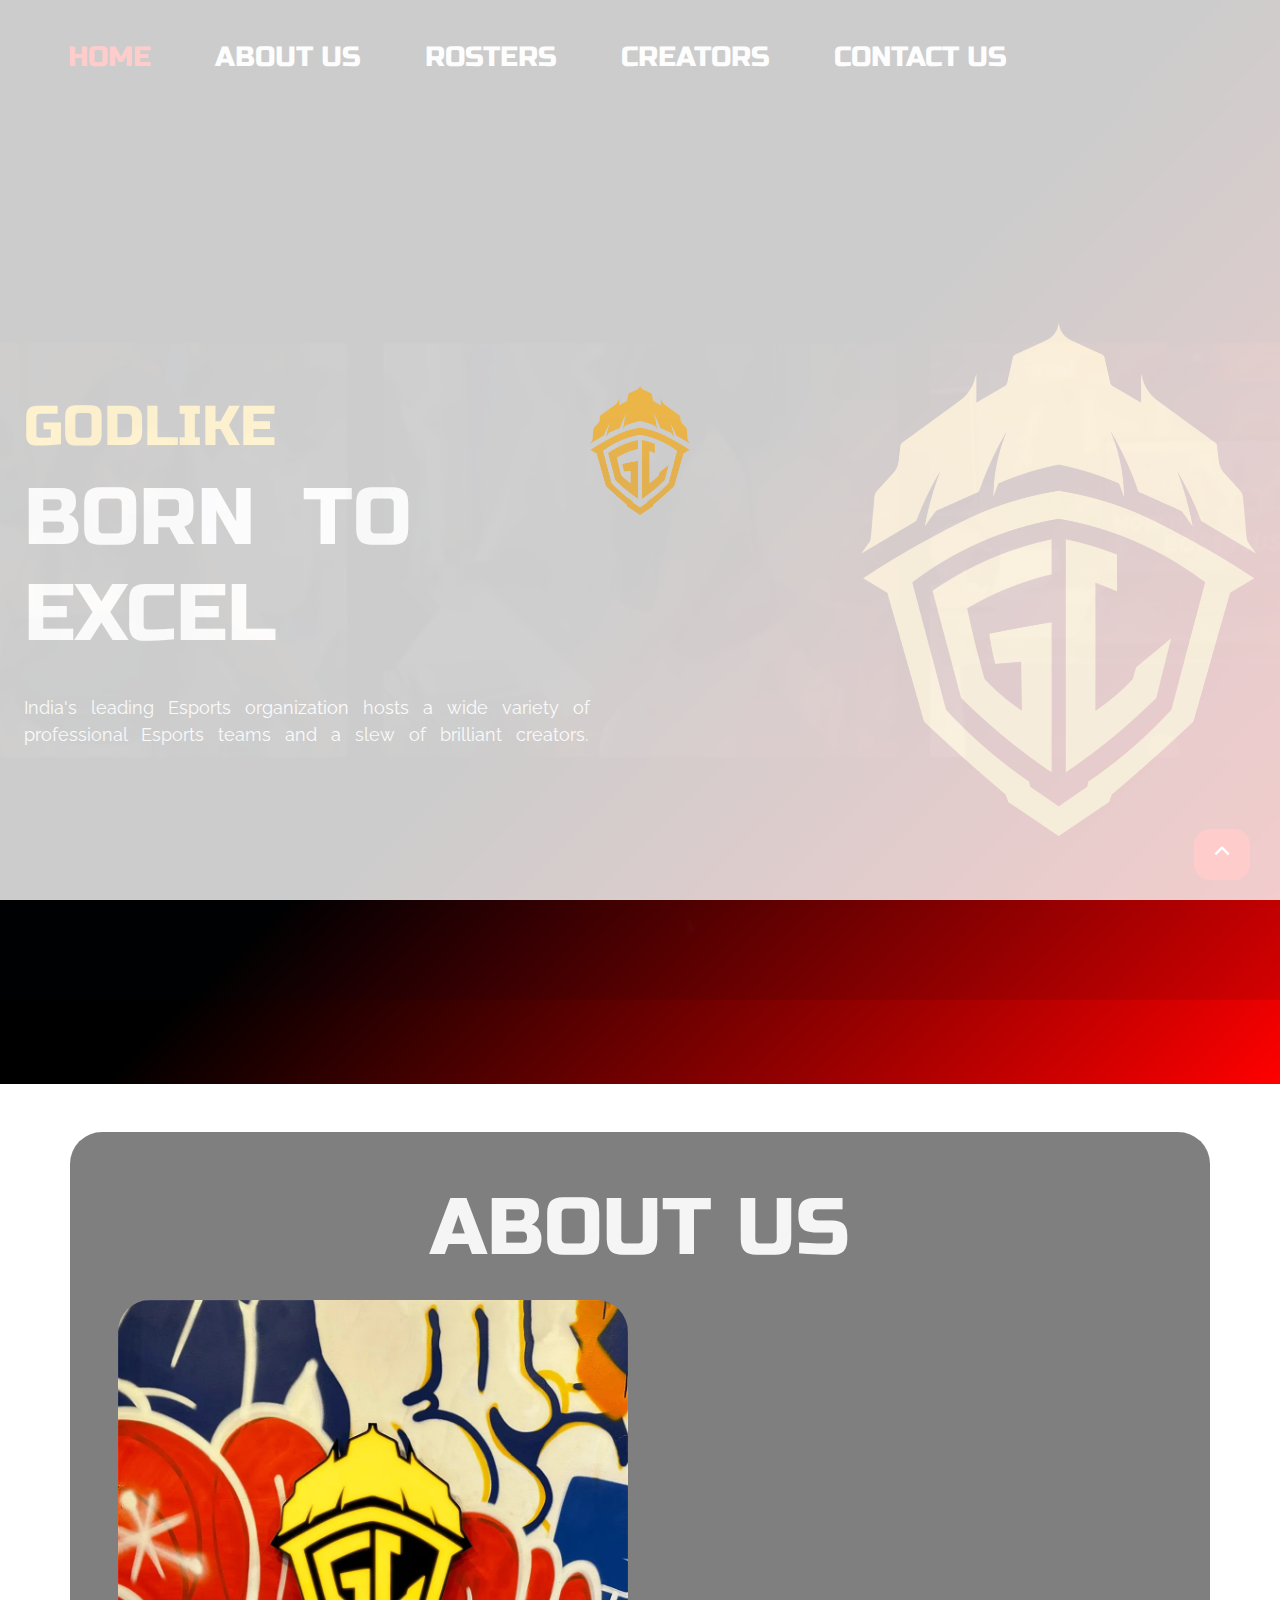
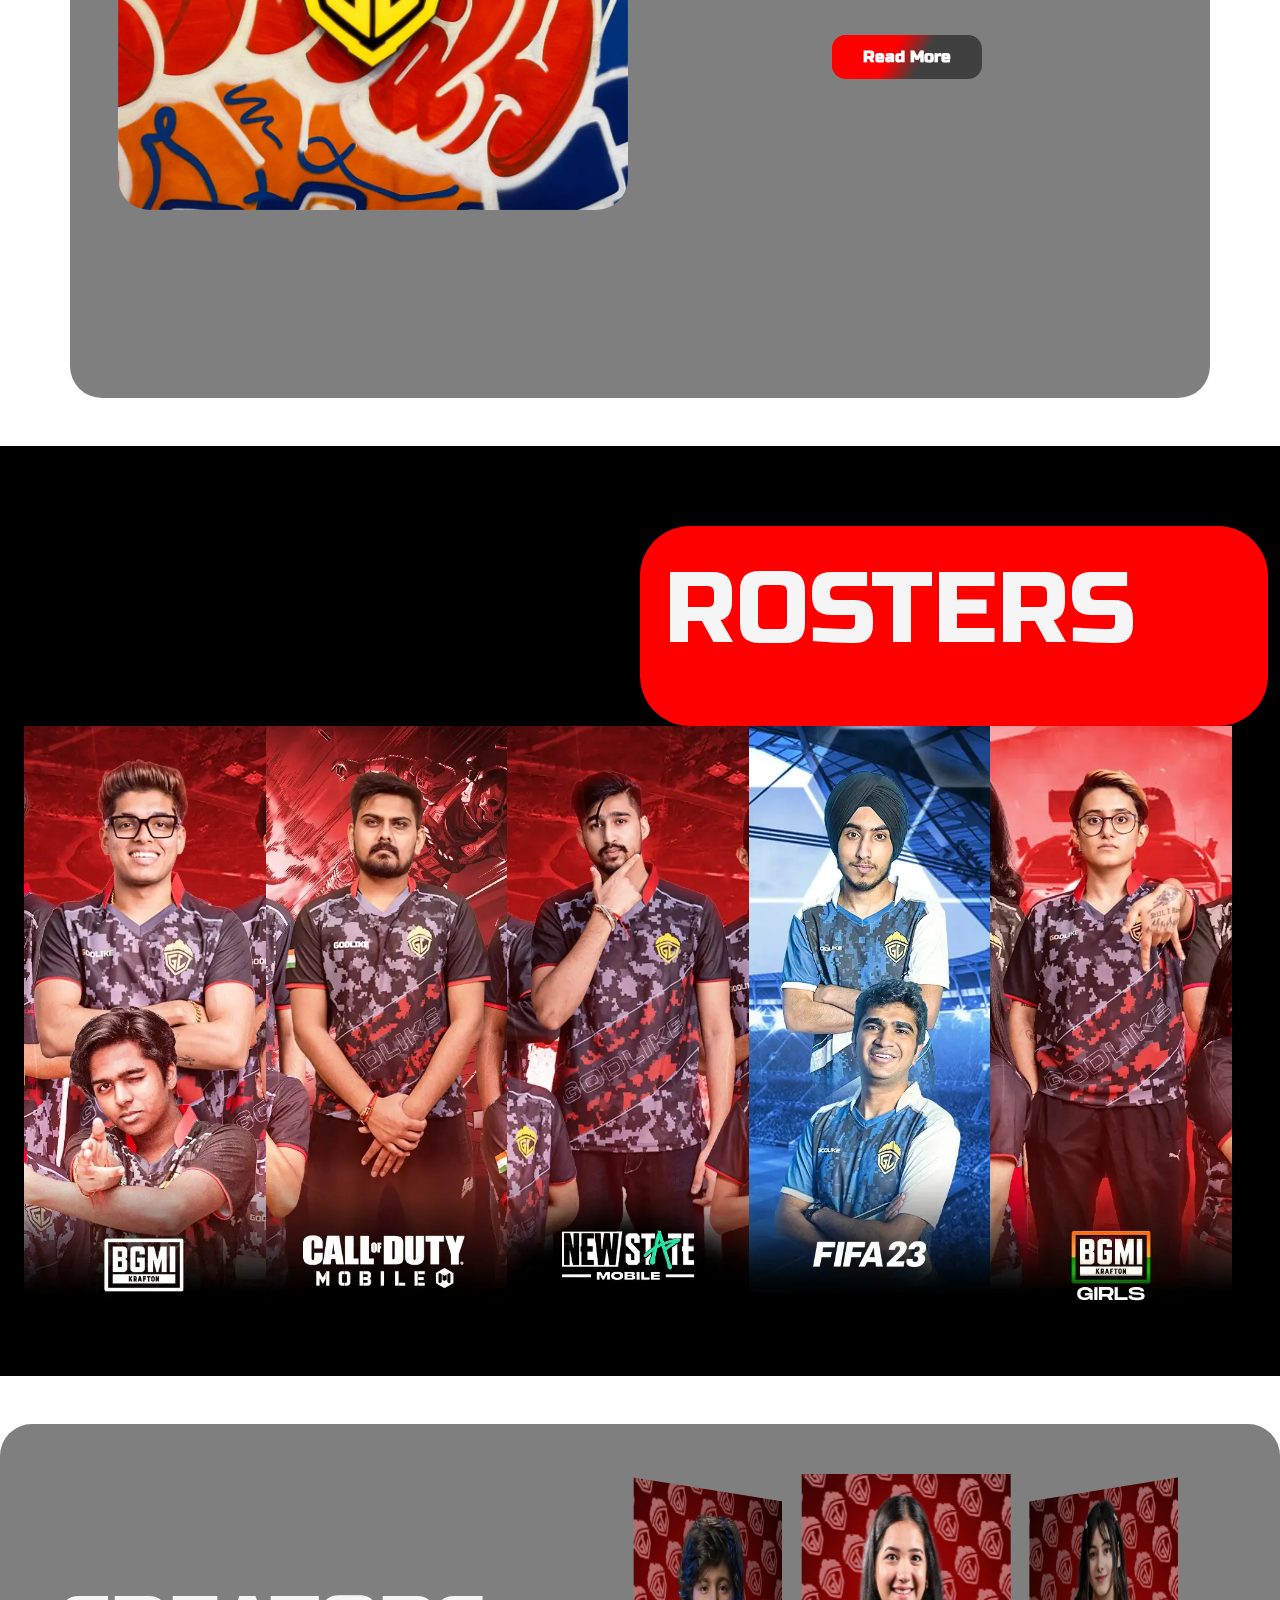
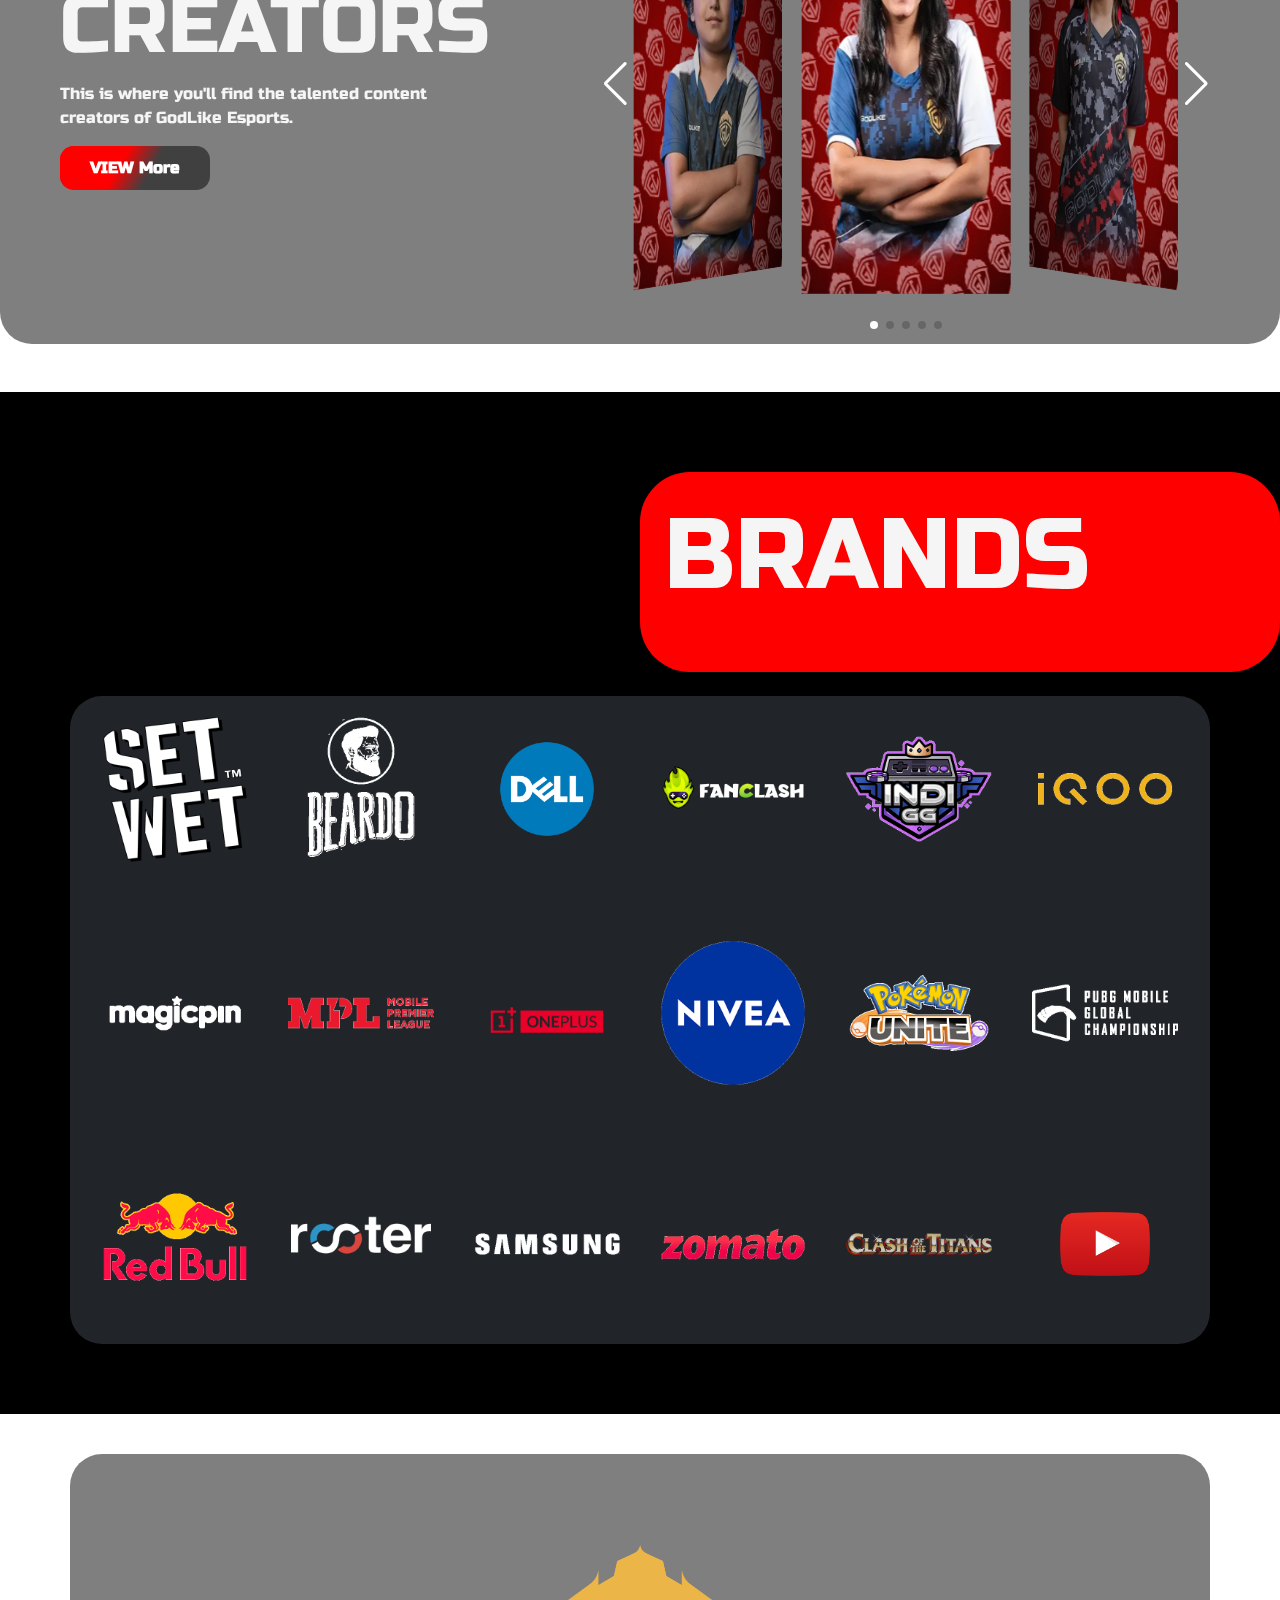
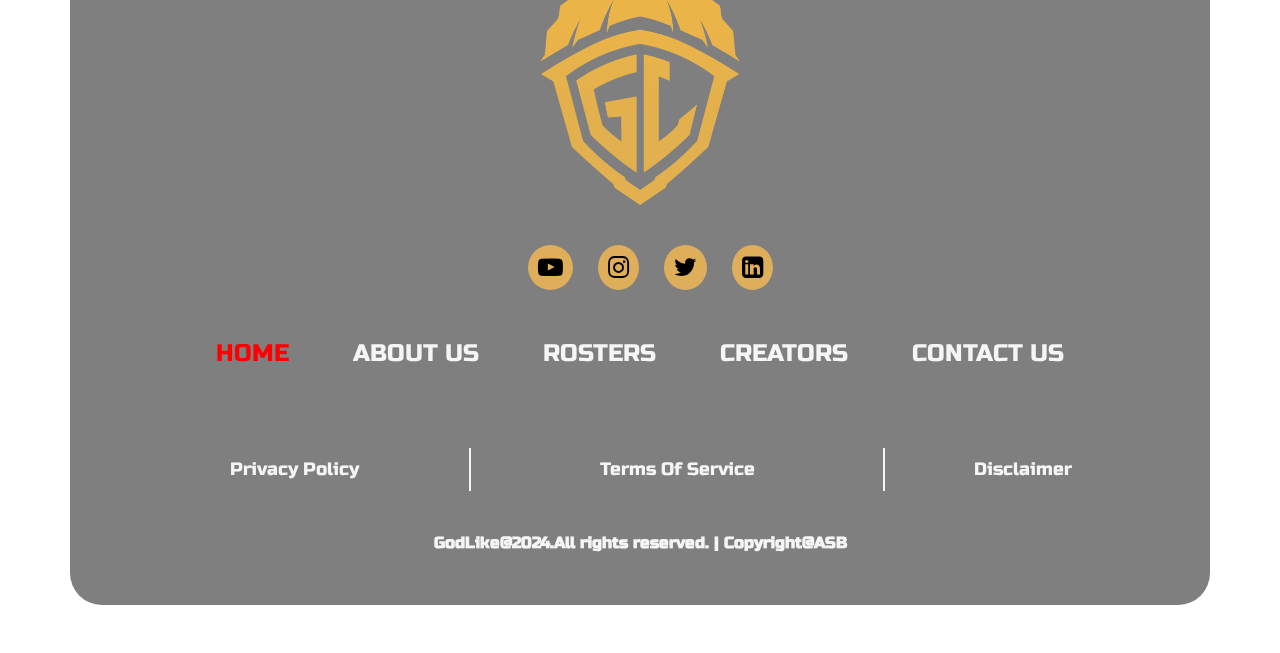
<file: index.html>
<!DOCTYPE html>
<html lang="en">

<head>
    <meta charset="UTF-8">
    <meta name="viewport" content="width=device-width, initial-scale=1.0">
    <title>Godlike</title>

    <!-- Font-Awesome -->
    <link rel="stylesheet" href="https://cdnjs.cloudflare.com/ajax/libs/font-awesome/4.7.0/css/font-awesome.min.css">

    <!-- Google-Fonts -->
    <link rel="stylesheet"
        href="https://fonts.googleapis.com/css2?family=Material+Symbols+Outlined:opsz,wght,FILL,GRAD@24,400,0,0" />

    <!-- Bootstrap-link -->
    <link href="https://cdn.jsdelivr.net/npm/bootstrap@5.3.2/dist/css/bootstrap.min.css" rel="stylesheet" />
    <script src="https://cdn.jsdelivr.net/npm/bootstrap@5.3.2/dist/js/bootstrap.bundle.min.js"></script>

    <!-- Swiper -->
    <link rel="stylesheet" href="https://cdn.jsdelivr.net/npm/swiper@11/swiper-bundle.min.css" />
    <script src="https://cdn.jsdelivr.net/npm/swiper@11/swiper-bundle.min.js"></script>

    <!-- External CSS -->
    <link href="CSS/home.css" rel="stylesheet">
    <link rel="stylesheet" href="CSS/comman.css">

    <!-- Responsive CSS -->
    <style>
        @import url('https://fonts.googleapis.com/css2?family=Russo+One&display=swap');
        @import url('https://fonts.googleapis.com/css2?family=Raleway:ital,wght@0,100..900;1,100..900&display=swap');

        @media (max-width: 576px) {
            .header-panel-text {
                display: flex;
                max-height: 500px;
                justify-content: start !important;
                margin: 0;
            }

            .header-panel-text-logo {
                /* display: flex; */
                /* justify-content: center; */
                text-align: justify;
                flex-direction: column-reverse;

            }

            .panel-2-img {
                max-height: 400px;
            }

            .panel-2-text {
                text-align: justify;
                max-height: 550px;
            }
        }

        @media(max-width:992px) {
            .sm-rosters {
                display: block !important;
            }

            .md-rosters {
                display: none;
            }

            .sm-creators {
                display: block !important;
            }

            .creators {
                display: none;
            }

            #btitle {
                display: none;
            }

            .b-title {
                display: block;
            }
        }

        @media(min-width:992px) {
            #btitle {
                display: flex;
            }

            .b-title {
                display: none;
            }
        }
    </style>

</head>

<body onscroll="moveRosters_t1(), moveRosters_t2(), moveBrands_b1(), moveBrands_b2() ,btnVisible()">
    <button class="btn  rounded-4 " id="mybtn" onclick="goToTop(this)" style="background-color: red;"><span
            class="material-symbols-outlined" style="font-size: 30px !important; color: aliceblue;">
            expand_less
        </span></button>

        <div class="load-container">
            <img src="images/godlike.png" alt="" width="100" class="logo" id="load">
        </div>

    <header class="header-panel container-fluid">
        <video id="video-background" autoplay muted loop>
            <source src="b_video.mp4" type="video/mp4">
        </video>
        <div class="container-fluid custom-navbar">
            <nav class="navbar navbar-expand-md">
                <div class="container-fluid">
                    <button class="navbar-toggler" type="button" data-bs-toggle="offcanvas" data-bs-target="#demo">
                        <span class="navbar-toggler-icon btn btn-lg  btn-light">
                        </span>
                    </button>
                    <div class="collapse navbar-collapse container-fluid" id="link">
                        <ul class="navbar-nav ">
                            <li class="nav-item px-4"><a href="index.html" class="nav-link active">HOME</a></li>
                            <li class="nav-item px-4"><a href="about.html" class="nav-link">ABOUT US</a></li>
                            <li class="nav-item px-4"><a href="roster.html" class="nav-link">ROSTERS</a></li>
                            <li class="nav-item px-4"><a href="creators.html" class="nav-link">CREATORS</a></li>
                            <li class="nav-item px-4"><a href="contact.html" class="nav-link">CONTACT US</a></li>
                        </ul>
                    </div>
                </div>
            </nav>
        </div>
        <div class="offcanvas offcanvas-start bg-dark" id="demo">
            <div class="offcanvas-header">
                <button class="btn btn-danger" data-bs-dismiss="offcanvas">&times;</button>
            </div>
            <div class="offcanvas-body">
                <nav class="navbar">
                    <ul class="navbar-nav ">
                        <li class="nav-item px-4"><a href="index.html" class="nav-link active">HOME</a></li>
                        <li class="nav-item px-4"><a href="about.html" class="nav-link">ABOUT US</a></li>
                        <li class="nav-item px-4"><a href="roster.html" class="nav-link">ROSTERS</a></li>
                        <li class="nav-item px-4"><a href="creators.html" class="nav-link">CREATORS</a></li>
                        <li class="nav-item px-4"><a href="contact.html" class="nav-link">CONTACT US</a></li>
                    </ul>
                </nav>
            </div>

        </div>
        <div class="header-panel-text-logo row container-fluid mx-auto ">
            <div class="container-fluid header-panel-text col-sm-8 d-flex flex-column justify-content-center ">
                <h2 class="text-warning display-4 ">GODLIKE</h2>
                <h1 class="display-1 ">BORN  TO <br>EXCEL</h1>
                <p class="mt-4 ">India's leading Esports organization hosts a wide variety of <br> professional
                    Esports
                    teams and a
                    slew
                    of brilliant creators.</p>
            </div>
            <div class="header-panel-logo d-flex justify-content-center align-items-center container col-sm-4">
                <img src="images/godlike.png" alt="logo" class="" width="100%">
            </div>
        </div>
    </header>

    <section class="panel-2 container rounded-5 mt-5 p-5">
        <div class="row">
            <h1 class="display-1 text-center mb-4 ">ABOUT US</h1>
            <div class="col-sm panel-2-img ">
                <img src="images/AboutUsphoto.webp" alt="" class="img-fluid rounded-5">
            </div>
            <div class="panel-2-text col-sm d-flex flex-column align-items-center ">
                <div class="d-flex flex-column justify-content-center" id="custom-div">
                    <p class="mx-auto" id="about"></p>
                    <button class="button-2 mx-auto mt-5" onclick="window.location.href='about.html'">Read
                        More</button>
                </div>
            </div>
        </div>
    </section>

    <section class="container-fluid md-rosters">
        <div class="title">
            <h1 class="p-4 t1">ROSTERS</h1>
        </div>
        <div class="title-2">
            <h1 class="p-4 t2">ROSTERS</h1>
        </div>

        <div class="rosters mt-5">
            <div class="row container-fluid">
                <div class="img-container col-sm-12 d-flex">
                    <div class="img">
                        <img src="images/Rosters/BGMI_roster.webp" alt="" />
                        <button class="button-2" onclick="window.location.href='roster.html#bgmi-roster'">View
                            Teams</button>
                    </div>
                    <div class="img">
                        <img src="images/Rosters/CALL-OF-DUTY-MOBILE-.webp" alt="" />
                        <button class="button-2" onclick="window.location.href='roster.html#cod-roster'">View
                            Teams</button>
                    </div>
                    <div class="img">
                        <img src="images/Rosters/NEW-STATE-WEB.webp" alt="" />
                        <button class="button-2" onclick="window.location.href='roster.html#newstate-roster'">View
                            Teams</button>
                    </div>
                    <div class="img">
                        <img src="images/Rosters/FIFA-WEB-POSTERS.webp" alt="" />
                        <button class="button-2" onclick="window.location.href='roster.html#fifa-roster'">View
                            Teams</button>
                    </div>
                    <div class="img">
                        <img src="images/Rosters/BGMI-GIRLS.webp" alt="" />
                        <button class="button-2"
                            onclick="window.location.href='roster.html#bgmi-girls-roster'">View Teams</button>
                    </div>
                </div>
            </div>
        </div>
    </section>

    <section class="container-fluid bg-dark mt-5 sm-rosters rounded-5" style="display: none;">
        <div class="sm-title">
            <h1 class="p-4">ROSTERS</h1>
        </div>
        <div style="background-color:red;height: 5px;"></div>
        <div id="rosters" class="carousel slide " data-bs-ride="carousel">
            <div class="carousel-inner rounded-5">
                <div class="carousel-item active">
                    <img src="images/Rosters/BGMI_roster.webp" class="d-block w-100" alt="...">
                </div>
                <div class="carousel-item">
                    <img src="images/Rosters/BGMI-GIRLS.webp" class="d-block w-100" alt="...">
                </div>
                <div class="carousel-item">
                    <img src="images/Rosters/CALL-OF-DUTY-MOBILE-.webp" class="d-block w-100" alt="...">
                </div>
                <div class="carousel-item">
                    <img src="images/Rosters/FIFA-WEB-POSTERS.webp" class="d-block w-100" alt="...">
                </div>
                <div class="carousel-item">
                    <img src="images/Rosters/NEW-STATE-WEB.webp" class="d-block w-100" alt="...">
                </div>
            </div>
            <button class="carousel-control-prev" type="button" data-bs-target="#rosters" data-bs-slide="prev">
                <span class="carousel-control-prev-icon" aria-hidden="true"></span>
                <span class="visually-hidden">Previous</span>
            </button>
            <button class="carousel-control-next" type="button" data-bs-target="#rosters" data-bs-slide="next">
                <span class="carousel-control-next-icon" aria-hidden="true"></span>
                <span class="visually-hidden">Next</span>
            </button>
        </div>
        <div style="display: flex;align-items: center; justify-content: center;">
            <button class="button-2  m-4">View
                Teams</button>
        </div>
    </section>

    <section class="panel-3 container-fluid rounded-5 mt-5 mb-5">
        <div class="creators">
            <div class="creators-txt mx-5">
                <h1 class="display-1">CREATORS</h1>
                <p>This is where you'll find the talented content creators of GodLike Esports.</p>
                <button class="button-2">VIEW More</button>
            </div>
            <div class="swiper mySwiper mx-5" style="--swiper-navigation-color: #fff; --swiper-pagination-color: #fff">
                <div class="swiper-wrapper">
                    <div class="swiper-slide">
                        <img src="images/Creators/dobby.webp" alt="Dobby" />
                    </div>
                    <div class="swiper-slide">
                        <img src="images/Creators/harshitahome.webp" alt="Harshita" />
                    </div>
                    <div class="swiper-slide">
                        <img src="images/Creators/lolzz.webp" alt="lOlzZz" />
                    </div>
                    <div class="swiper-slide">
                        <img src="images/Creators/sharkshe.webp" alt="sharkshe" />
                    </div>
                    <div class="swiper-slide">
                        <img src="images/Creators/vivone.webp" alt="vivone" />
                    </div>
                </div>
                <div class="swiper-button-next"></div>
                <div class="swiper-button-prev"></div>
                <div class="swiper-pagination"></div>
            </div>
        </div>
    </section>

    <section class="sm-creators container-fluid mt-5 rounded-5 bg-dark" style="display: none;">
        <div class="sm-title">
            <h1 class="p-4">CREATORS</h1>
        </div>
        <div style="background-color:red;height: 5px;"></div>
        <div id="creators" class="carousel slide p-3" data-bs-ride="carousel">
            <div class="carousel-inner rounded-5">
                <div class="carousel-item active">
                    <img src="images/Creators/dobby.webp" class="d-block w-100" alt="...">
                </div>
                <div class="carousel-item">
                    <img src="images/Creators/harshitahome.webp" class="d-block w-100" alt="...">
                </div>
                <div class="carousel-item">
                    <img src="images/Creators/lolzz.webp" class="d-block w-100" alt="...">
                </div>
                <div class="carousel-item">
                    <img src="images/Creators/sharkshe.webp" class="d-block w-100" alt="...">
                </div>
                <div class="carousel-item">
                    <img src="images/Creators/vivone.webp" class="d-block w-100" alt="...">
                </div>
            </div>
            <button class="carousel-control-prev" type="button" data-bs-target="#creators" data-bs-slide="prev">
                <span class="carousel-control-prev-icon" aria-hidden="true"></span>
                <span class="visually-hidden">Previous</span>
            </button>
            <button class="carousel-control-next" type="button" data-bs-target="#creators" data-bs-slide="next">
                <span class="carousel-control-next-icon" aria-hidden="true"></span>
                <span class="visually-hidden">Next</span>
            </button>
        </div>
        <div style="display: flex;align-items: center; justify-content: center;">
            <button class="button-2  m-4">View
                More</button>
        </div>


    </section>

    <section class="Brands panel-4 mt-5">
        <div class="sm-title b-title">
            <h1 class="p-4">BRANDS</h1>
            <div style="background-color:red;height: 5px;"></div>
        </div>

        <div id="btitle">
            <div class="title">
                <h1 class="p-4 b1">BRANDS</h1>
            </div>
            <div class="title-2">
                <h1 class="p-4 b2">BRANDS</h1>
            </div>
        </div>
        <div class="container rounded-5 bg-dark" id="Brands">
            <div class="container-fluid mt-4">
                <div class="brand-1 row d-flex flex-wrap">
                    <div class="col-6 col-md-4 col-lg-2 brand-1-logos">
                        <img src="images/Brands/setwet.png" alt="Set-Wet" class="img-fluid">
                    </div>
                    <div class="col-6 col-md-4 col-lg-2 brand-1-logos">
                        <img src="images/Brands/beardo.png" alt="beardo" class="img-fluid">
                    </div>
                    <div class="col-6 col-md-4 col-lg-2 brand-1-logos">
                        <img src="images/Brands/dell.webp" alt="DELL" class="img-fluid">
                    </div>
                    <div class="col-6 col-md-4 col-lg-2 brand-1-logos">
                        <img src="images/Brands/FANCLASH.png" alt="FANCLASH" class="img-fluid">
                    </div>
                    <div class="col-6 col-md-4 col-lg-2 brand-1-logos">
                        <img src="images/Brands/indi.png" alt="INDI-GG" class="img-fluid">
                    </div>
                    <div class="col-6 col-md-4 col-lg-2 brand-1-logos">
                        <img src="images/Brands/iqoo.png" alt="IQOO" class="img-fluid">
                    </div>
                </div>
            </div>
            <div class="container-fluid mt-4 ">
                <div class="brand-1 row d-flex flex-wrap">
                    <div class="col-6 col-md-4 col-lg-2 brand-1-logos">
                        <img src="images/Brands/magicpin.png" alt="magicpin" class="img-fluid">
                    </div>
                    <div class="col-6 col-md-4 col-lg-2 brand-1-logos">
                        <img src="images/Brands/mpl.png" alt="MPL" class="img-fluid">
                    </div>
                    <div class="col-6 col-md-4 col-lg-2 brand-1-logos d-flex  align-items-center">
                        <img src="images/Brands/oneplus.png" alt="One-Plus" class="img-fluid">
                    </div>
                    <div class="col-6 col-md-4 col-lg-2 brand-1-logos">
                        <img src="images/Brands/nivea.png" alt="NIVEA" class="img-fluid">
                    </div>
                    <div class="col-6 col-md-4 col-lg-2 brand-1-logos">
                        <img src="images/Brands/pokemon.png" alt="pokemon" class="img-fluid">
                    </div>
                    <div class="col-6 col-md-4 col-lg-2 brand-1-logos">
                        <img src="images/Brands/pub1g.png" alt="PUBG" class="img-fluid">
                    </div>
                </div>
            </div>
            <div class="container-fluid mt-4">
                <div class="brand-1 row d-flex flex-wrap">
                    <div class="col-6 col-md-4 col-lg-2 brand-1-logos">
                        <img src="images/Brands/redbull.png" alt="RedBull" class="img-fluid">
                    </div>
                    <div class="col-6 col-md-4 col-lg-2 brand-1-logos">
                        <img src="images/Brands/ROOTER.png" alt="ROOTER" class="img-fluid">
                    </div>
                    <div class="col-6 col-md-4 col-lg-2 brand-1-logos d-flex  align-items-center">
                        <img src="images/Brands/samsung.png" alt="samsung" class="img-fluid">
                    </div>
                    <div class="col-6 col-md-4 col-lg-2 brand-1-logos d-flex  align-items-center">
                        <img src="images/Brands/zom1ato.png" alt="zomato" class="img-fluid">
                    </div>
                    <div class="col-6 col-md-4 col-lg-2 brand-1-logos  d-flex  align-items-center">
                        <img src="images/Brands/NicePng_titans-logo-png_1943769.png" alt="Clash"
                            class="img-fluid">
                    </div>
                    <div class="col-6 col-md-4 col-lg-2 brand-1-logos d-flex  align-items-center p-5">
                        <img src="images/Brands/youtube.png" alt="Youtube" class="img-fluid">
                    </div>
                </div>
            </div>
        </div>
    </section>

    <footer>
        <div class="container footer rounded-5 mb-5">
            <div class="footer-logo">
                <img src="images/godlike.png" alt="footer-logo">
            </div>

            <div class="footer-icons ">
                <span class="fa fa-youtube-play"></span>
                <span class="fa fa-instagram"></span>
                <span class="fa fa-twitter"></span>
                <span class="fa fa-linkedin-square"></span>
            </div>
            <div class="footer-links">
                <div class="container-fluid">
                    <nav class="navbar navbar-expand-md">
                        <div class="container-fluid">
                            <button class="navbar-toggler" type="button" data-bs-toggle="offcanvas"
                                data-bs-target="#demo">
                                <span class="navbar-toggler-icon btn btn-lg btn-light ">
                                </span>
                            </button>
                            <div class="collapse navbar-collapse container-fluid" id="link">
                                <ul class="navbar-nav ">
                                    <li class="nav-item px-4"><a href="index.html"
                                            class="nav-link active">HOME</a></li>
                                    <li class="nav-item px-4"><a href="about.html" class="nav-link">ABOUT US</a>
                                    </li>
                                    <li class="nav-item px-4"><a href="roster.html" class="nav-link">ROSTERS</a>
                                    </li>
                                    <li class="nav-item px-4"><a href="creators.html"
                                            class="nav-link">CREATORS</a></li>
                                    <li class="nav-item px-4"><a href="contact.html" class="nav-link">CONTACT
                                            US</a></li>
                                </ul>
                            </div>
                        </div>
                    </nav>
                </div>
            </div>
            <table>
                <thead>
                    <tr>
                        <td>Privacy Policy</td>
                        <td>Terms Of Service</td>
                        <td>Disclaimer</td>
                    </tr>
                </thead>
            </table>
            <strong>
                GodLike@2024.All rights reserved. | Copyright@ASB
            </strong>
        </div>
    </footer>

    <!-- External JS -->
    <script src="JS/script.js"></script>
    <script src="JS/comman.js"></script>
</body>

</html>
</file>
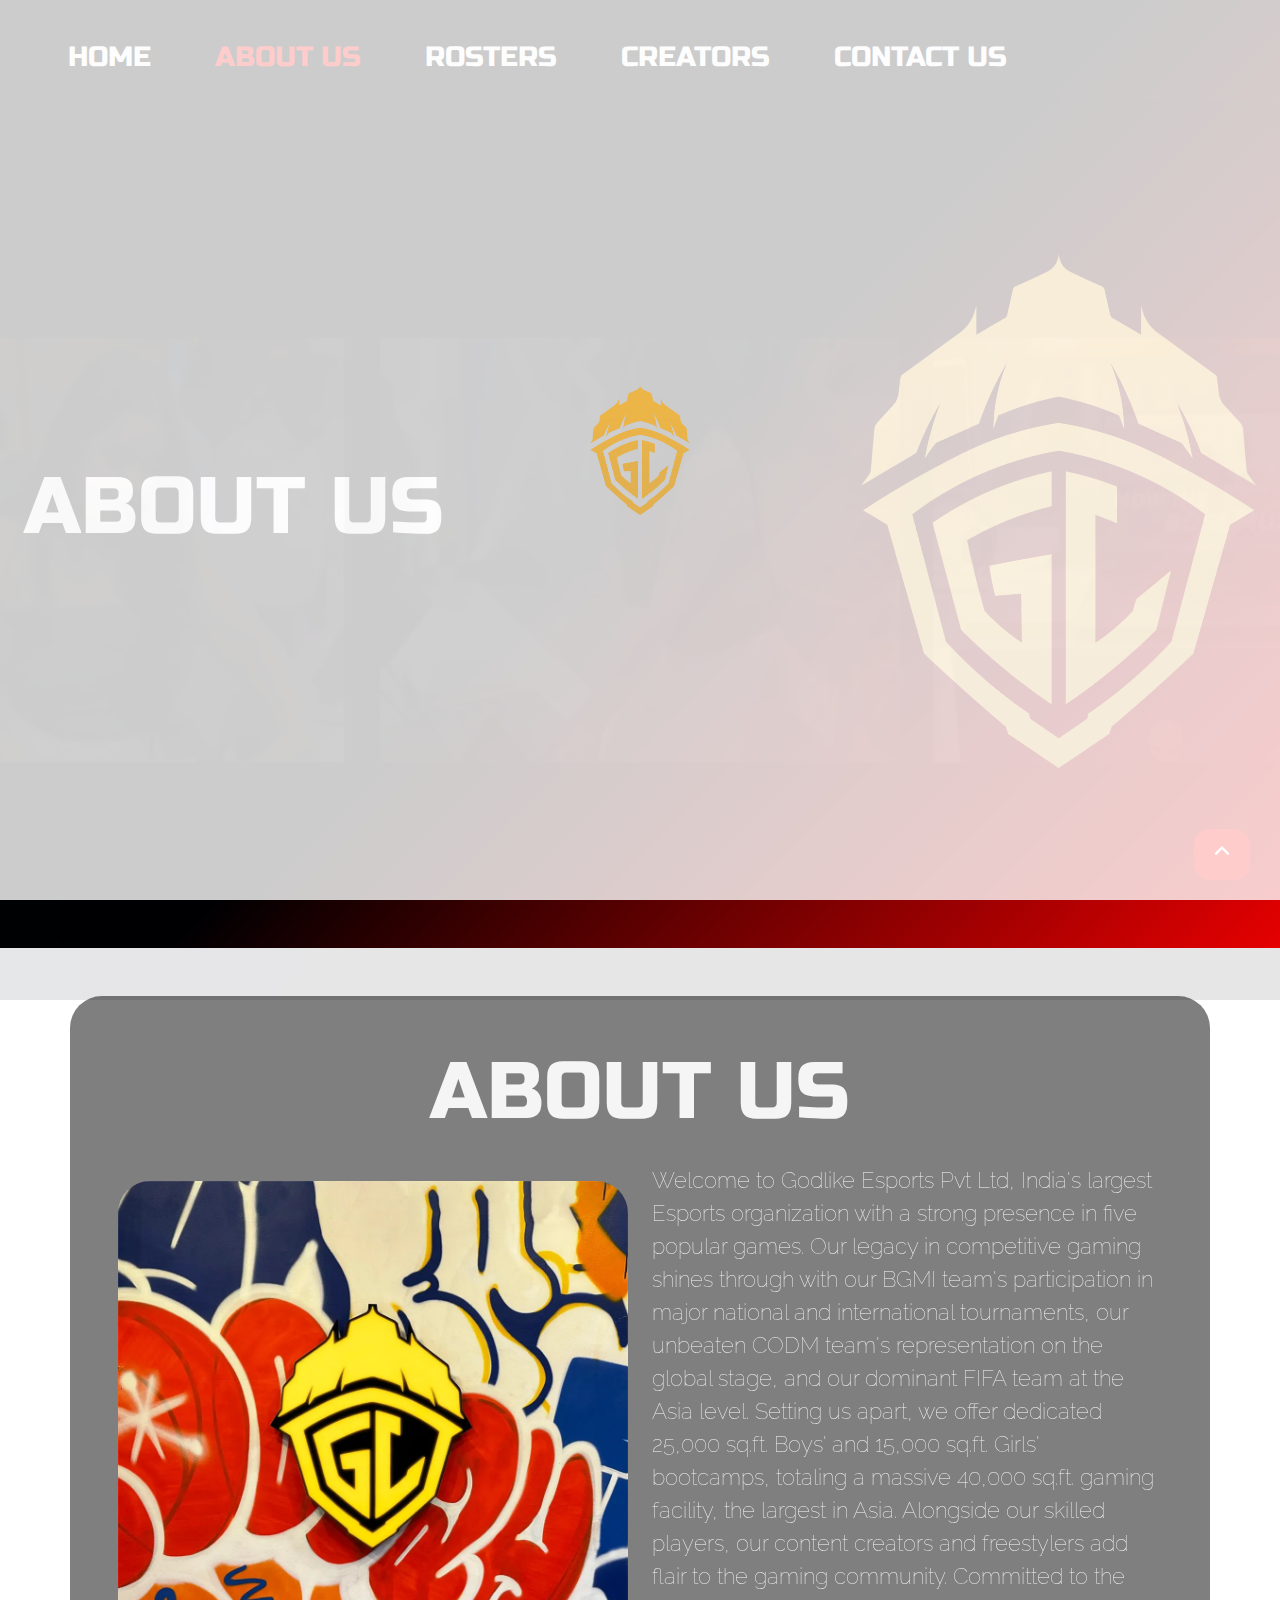
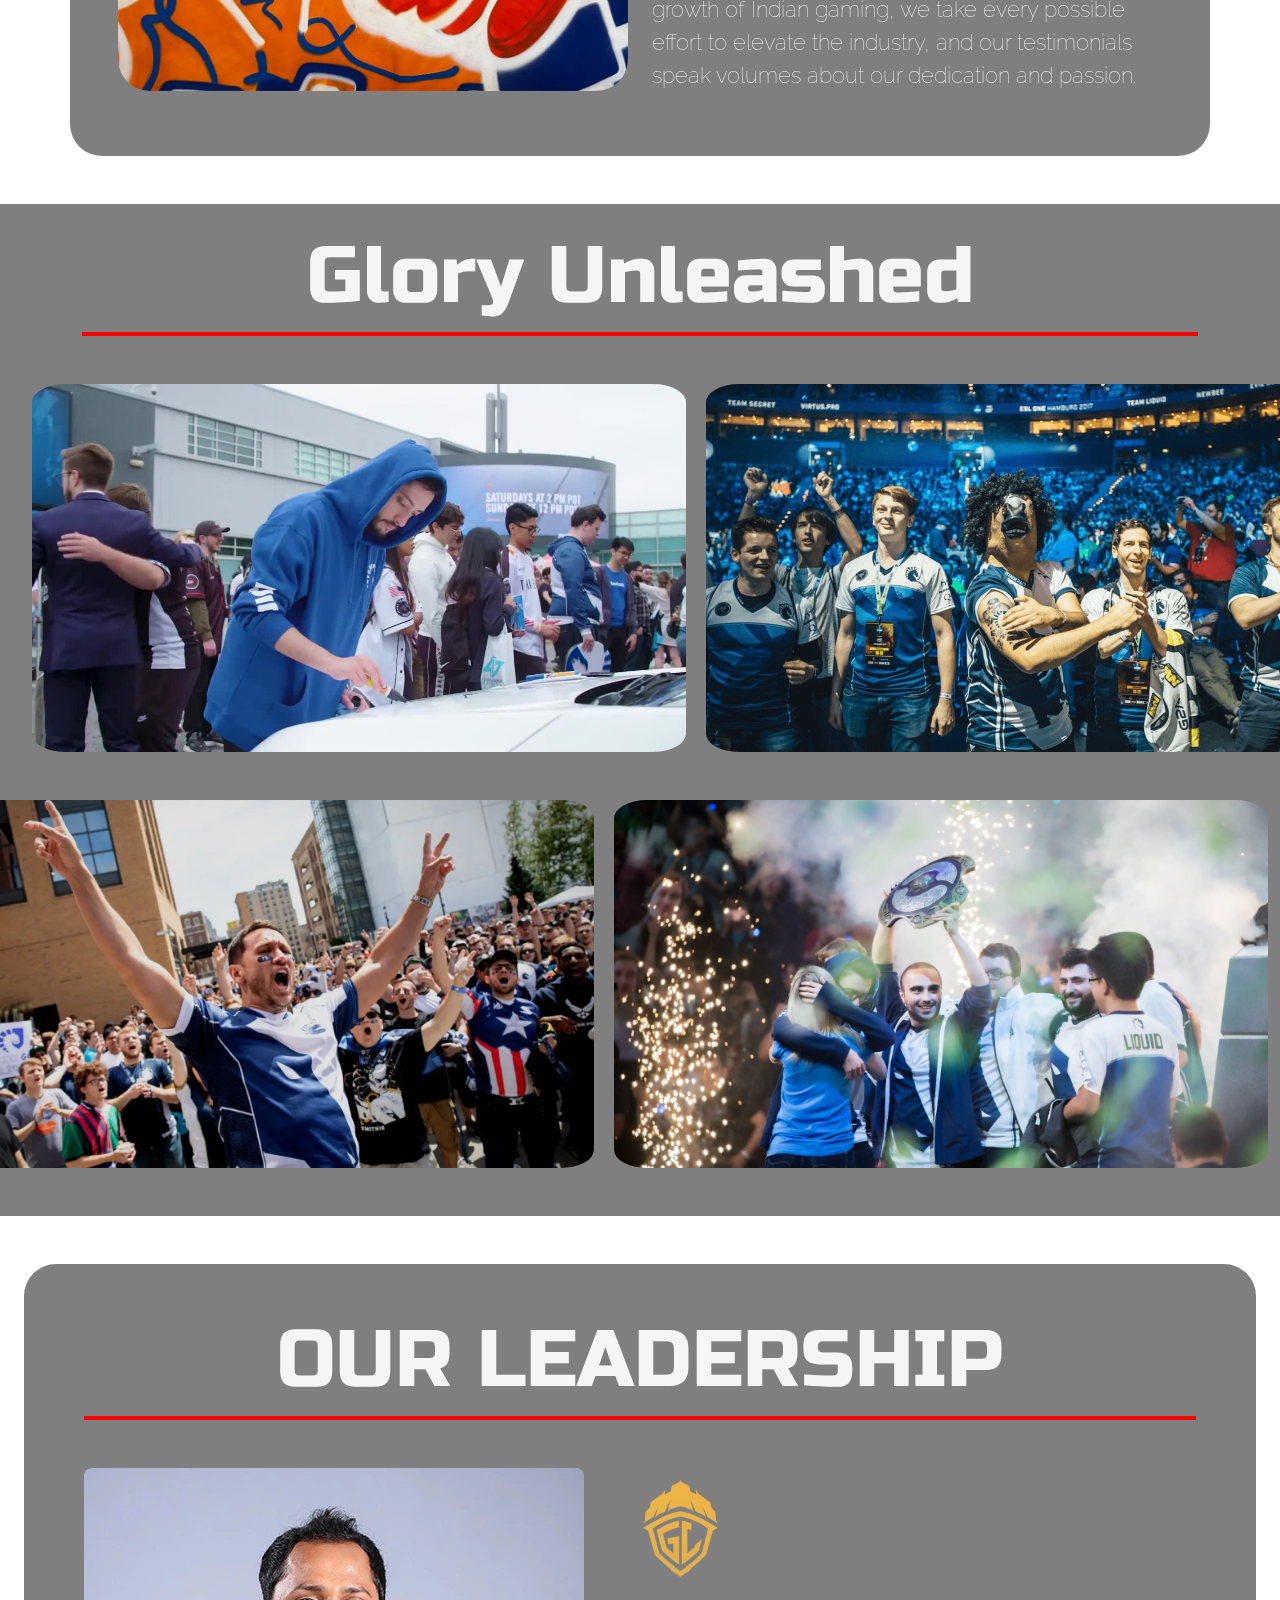
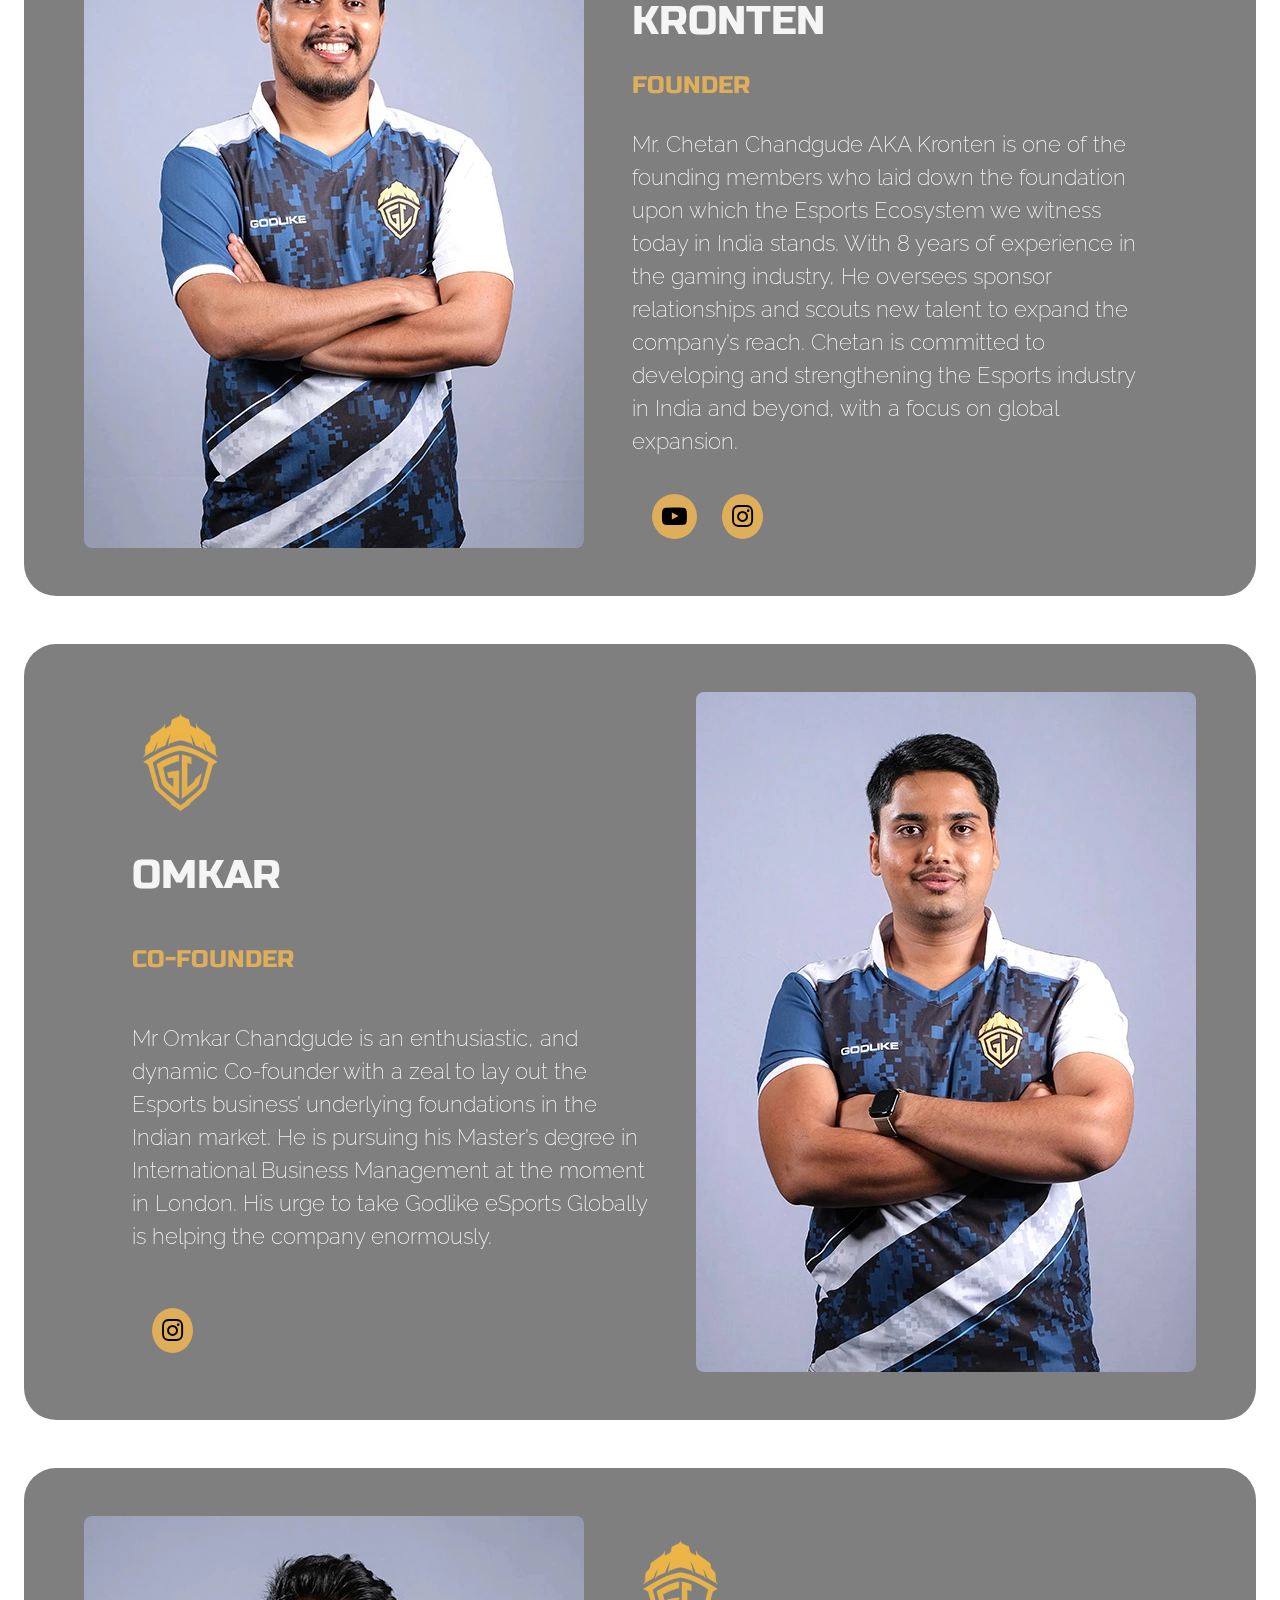
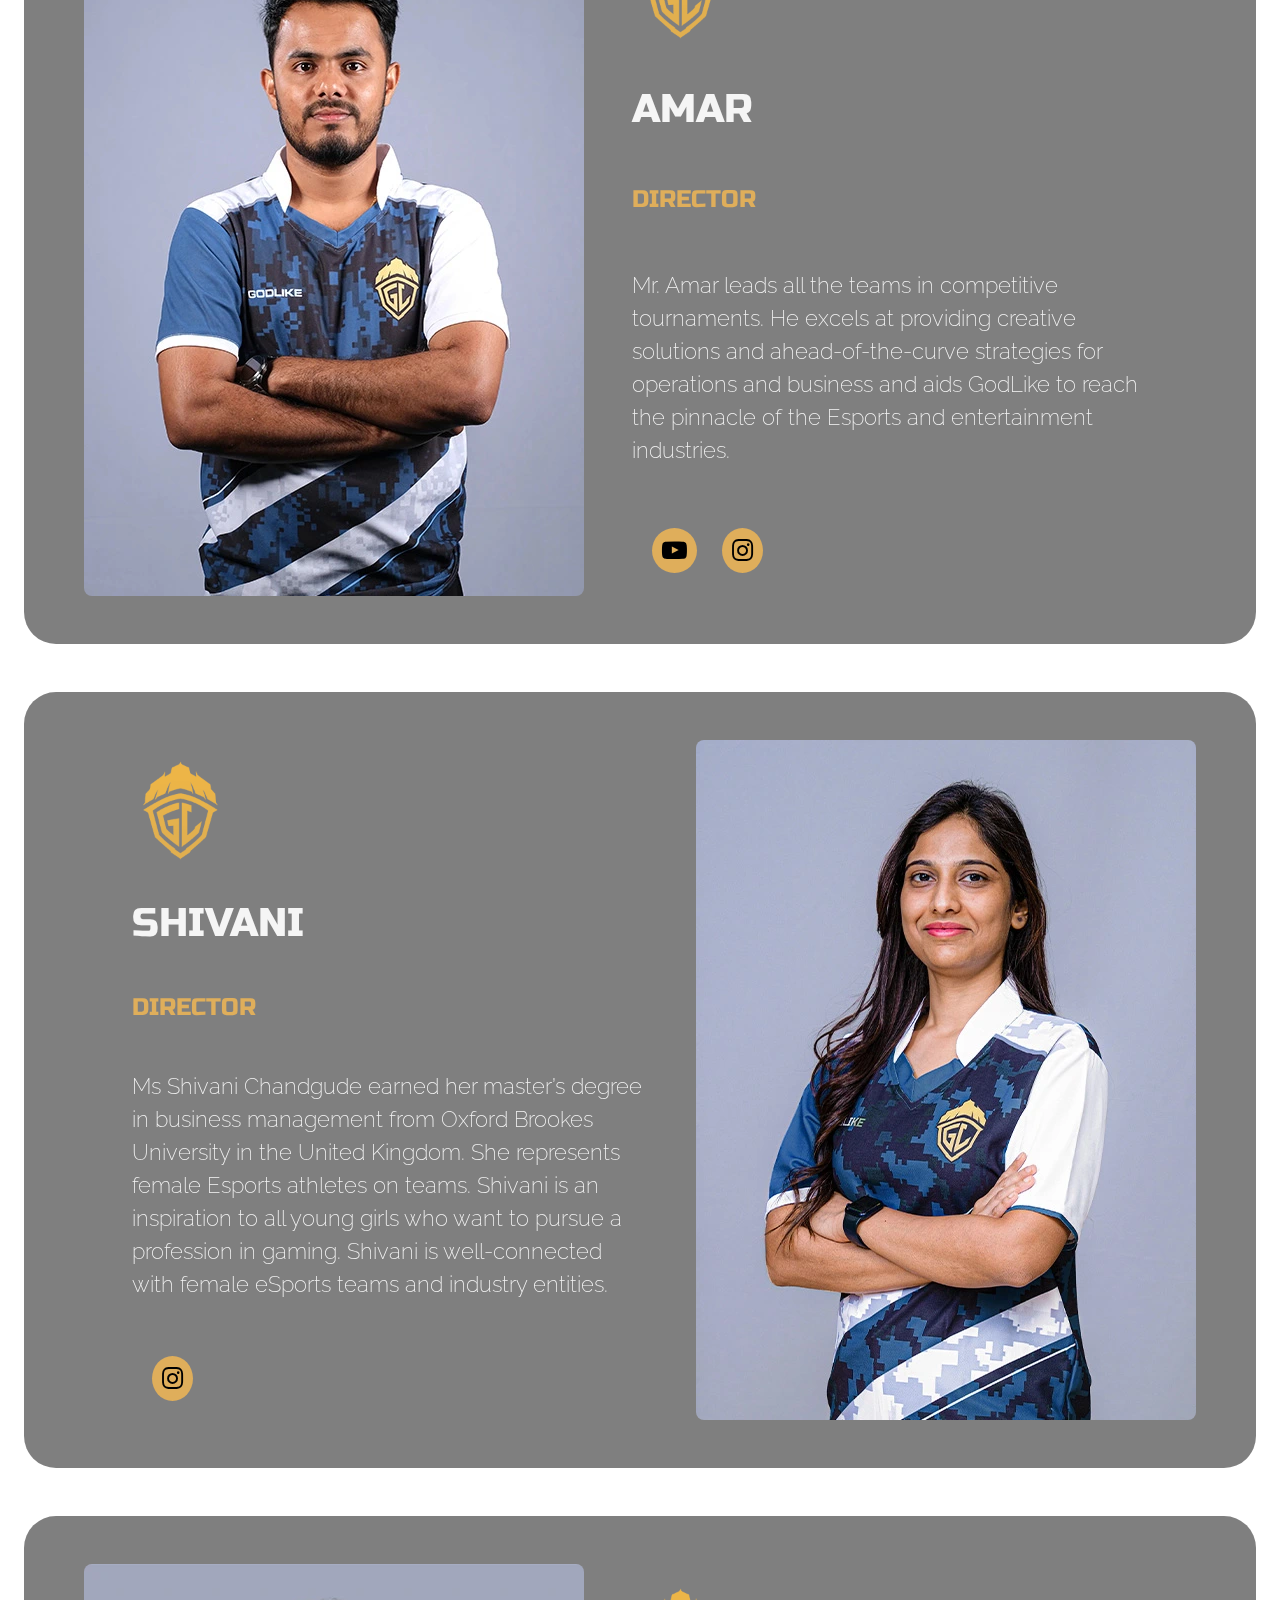
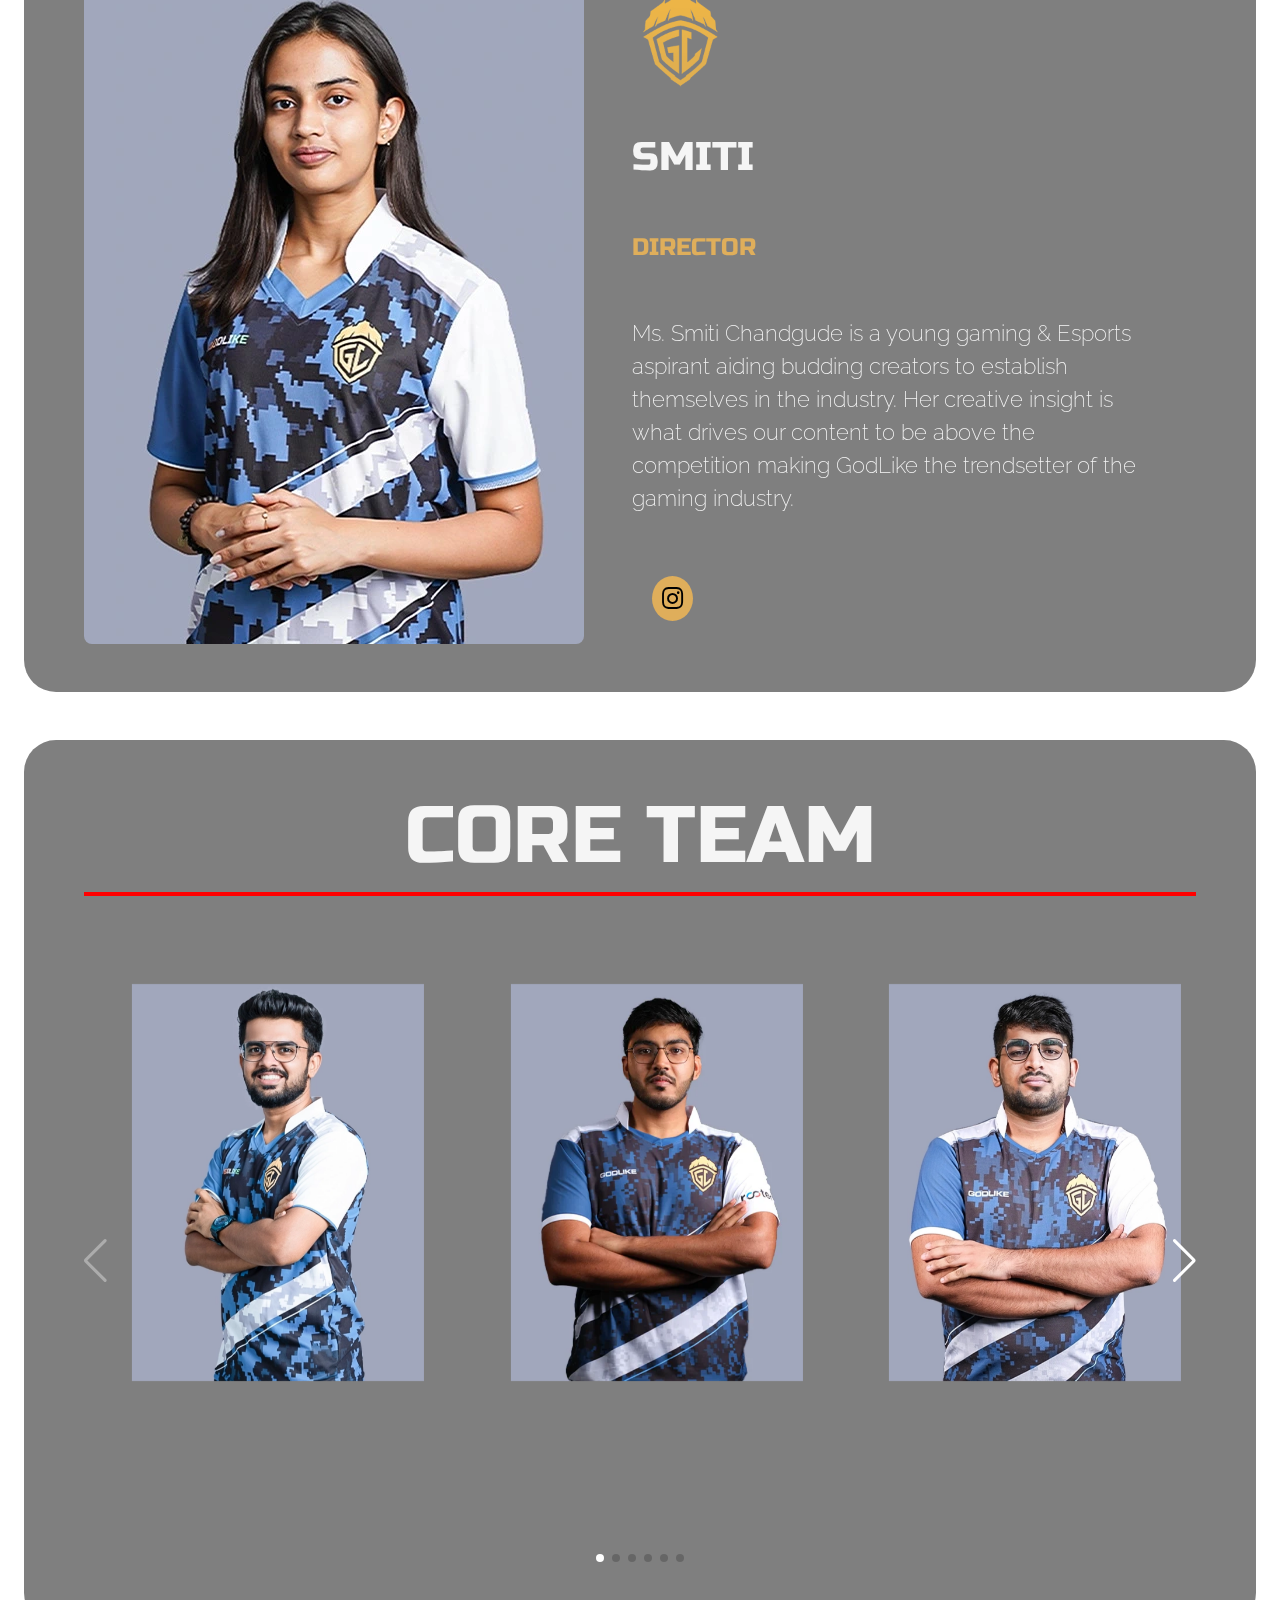
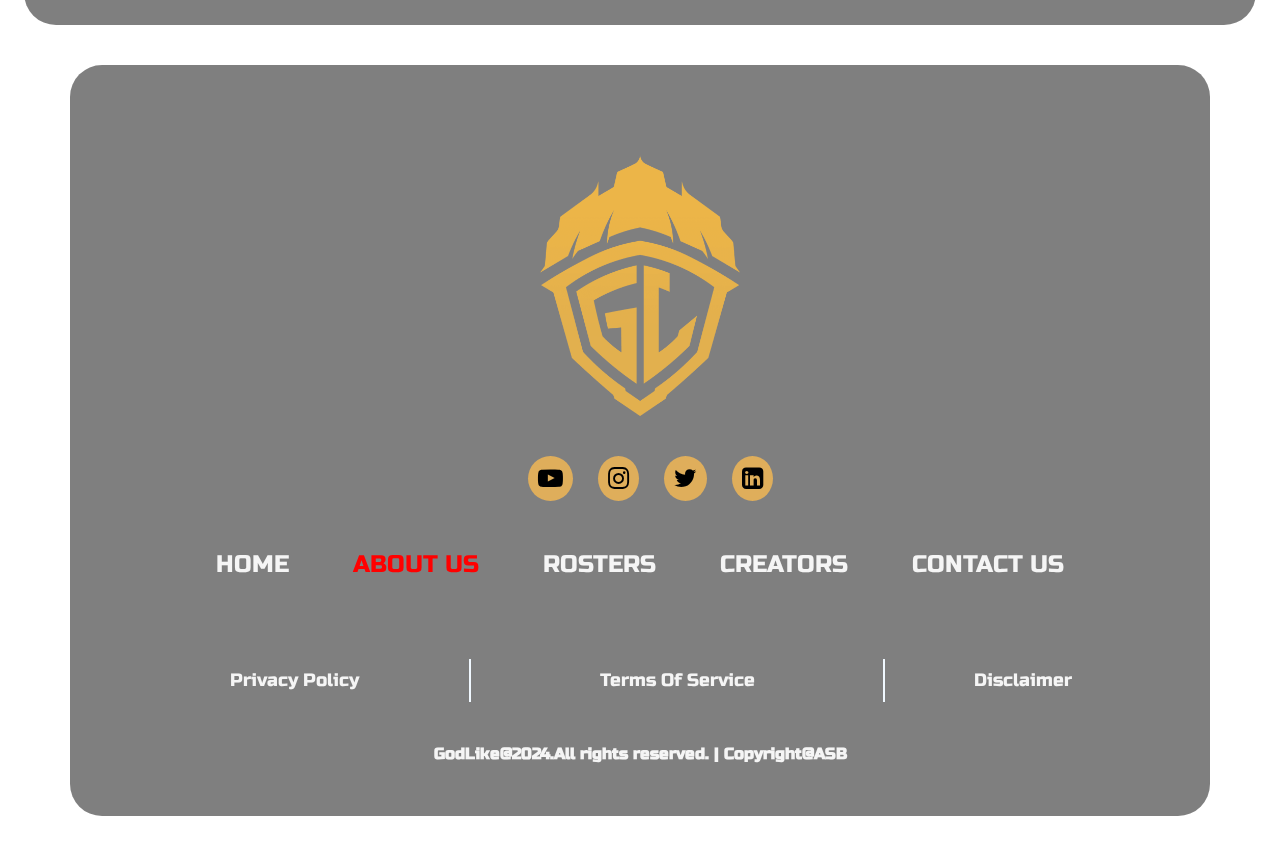
<file: about.html>
<!DOCTYPE html>
<html lang="en">

<head>
    <meta charset="UTF-8">
    <meta name="viewport" content="width=device-width, initial-scale=1.0">
    <title>Godlike</title>
    <!-- Font-Awesome -->
    <link rel="stylesheet" href="https://cdnjs.cloudflare.com/ajax/libs/font-awesome/4.7.0/css/font-awesome.min.css">

    <!-- Google-Fonts -->
    <link rel="stylesheet"
        href="https://fonts.googleapis.com/css2?family=Material+Symbols+Outlined:opsz,wght,FILL,GRAD@24,400,0,0" />

    <!-- Bootstrap-link -->
    <link href="https://cdn.jsdelivr.net/npm/bootstrap@5.3.2/dist/css/bootstrap.min.css" rel="stylesheet" />
    <script src="https://cdn.jsdelivr.net/npm/bootstrap@5.3.2/dist/js/bootstrap.bundle.min.js"></script>

    <!-- External CSS -->
    <link href="CSS/about.css" rel="stylesheet">
    <link rel="stylesheet" href="CSS/comman.css">

    <!-- Swiper -->
    <link rel="stylesheet" href="https://cdn.jsdelivr.net/npm/swiper@11/swiper-bundle.min.css" />
    <script src="https://cdn.jsdelivr.net/npm/swiper@11/swiper-bundle.min.js"></script>


    <!-- Responsive CSS -->
    <style>
        @import url('https://fonts.googleapis.com/css2?family=Russo+One&display=swap');
        @import url('https://fonts.googleapis.com/css2?family=Raleway:ital,wght@0,100..900;1,100..900&display=swap');
        @media (max-width: 576px) {
            .header-panel-text {
                display: flex;
                max-height: 500px;
                justify-content: start !important;
                margin: 0;
            }

            .header-panel-text-logo {
                /* display: flex; */
                /* justify-content: center; */
                text-align: justify;
                flex-direction: column-reverse;

            }


            .panel-3,
            .panel-4 {
                padding: 50px 0 !important;
            }

            .xpanel-3,
            .xpanel-4 {
                display: flex;
                flex-direction: column !important;
                text-align: justify;
                align-items: center;
            }

            .panel-3-img img,
            .panel-4-img img {
                max-width: 100%;
                height: auto;
                display: block;
                margin: 0 auto;
            }

            .about-logo {
                display: none;
            }

            .row-1-img img,
            .row-2-img img {
                max-width: 484px;
                height: 272px;
            }

            .swiper-slide .title,
            .swiper-slide .subtitle {
                opacity: 1;
            }

        }
    </style>
</head>

<body onscroll="moveRow1() ,moveRow2()">
    <button class="btn  rounded-4 " id="mybtn" onclick="goToTop(this)" style="background-color: red;"><span
            class="material-symbols-outlined" style="font-size: 30px !important; color: aliceblue;">
            expand_less
        </span></button>

        <div class="load-container">
            <img src="images/godlike.png" alt="" width="100" class="logo" id="load">
        </div>

    <header class="header-panel container-fluid">
        <video id="video-background" autoplay muted loop>
            <source src="b_video.mp4" type="video/mp4">
        </video>
        <div class="container-fluid custom-navbar">
            <nav class="navbar navbar-expand-md">
                <div class="container-fluid">
                    <button class="navbar-toggler" type="button" data-bs-toggle="offcanvas" data-bs-target="#demo">
                        <span class="navbar-toggler-icon btn btn-lg  btn-light">
                        </span>
                    </button>
                    <div class="collapse navbar-collapse container-fluid" id="link">
                        <ul class="navbar-nav ">
                            <li class="nav-item px-4"><a href="index.html" class="nav-link">HOME</a></li>
                            <li class="nav-item px-4"><a href="about.html" class="nav-link active">ABOUT US</a>
                            </li>
                            <li class="nav-item px-4"><a href="roster.html" class="nav-link">ROSTERS</a></li>
                            <li class="nav-item px-4"><a href="creators.html" class="nav-link">CREATORS</a></li>
                            <li class="nav-item px-4"><a href="contact.html" class="nav-link">CONTACT US</a></li>
                        </ul>
                    </div>
                </div>
            </nav>
        </div>
        <div class="offcanvas offcanvas-start bg-dark" id="demo">
            <div class="offcanvas-header">
                <button class="btn btn-danger" data-bs-dismiss="offcanvas">&times;</button>
            </div>
            <div class="offcanvas-body">
                <nav class="navbar">
                    <ul class="navbar-nav ">
                        <li class="nav-item px-4"><a href="index.html" class="nav-link ">HOME</a></li>
                        <li class="nav-item px-4"><a href="about.html" class="nav-link active">ABOUT US</a></li>
                        <li class="nav-item px-4"><a href="roster.html" class="nav-link">ROSTERS</a></li>
                        <li class="nav-item px-4"><a href="creators.html" class="nav-link">CREATORS</a></li>
                        <li class="nav-item px-4"><a href="contact.html" class="nav-link">CONTACT US</a></li>
                    </ul>
                </nav>
            </div>

        </div>
        <div class="header-panel-text-logo row container-fluid mx-auto ">
            <div class="container-fluid header-panel-text col-sm-8 d-flex flex-column justify-content-center ">
                <h1 class="display-1 ">ABOUT US</h1>

            </div>
            <div class="header-panel-logo d-flex justify-content-center align-items-center container col-sm-4">
                <img src="images/godlike.png" alt="logo" class="" width="100%">
            </div>
        </div>
    </header>

    <section class="panel-2 container rounded-5 mt-5 p-5">
        <div class="row d-flex align-items-center">
            <h1 class="display-1 text-center mb-4 ">ABOUT US</h1>
            <div class="col-sm panel-2-img ">
                <img src="images/AboutUsphoto.webp" alt="" class="img-fluid rounded-5">

            </div>
            <div class="panel-2-text col-sm d-flex flex-column align-items-center ">
                <div class="d-flex flex-column justify-content-center " id="custom-div">
                    <p class="mx-auto">Welcome to Godlike Esports Pvt Ltd, India's largest Esports organization with a
                        strong presence in five popular games. Our legacy in competitive gaming shines through with our
                        BGMI team's participation in major national and international tournaments, our unbeaten CODM
                        team's representation on the global stage, and our dominant FIFA team at the Asia level. Setting
                        us apart, we offer dedicated 25,000 sq.ft. Boys' and 15,000 sq.ft. Girls' bootcamps, totaling a
                        massive 40,000 sq.ft. gaming facility, the largest in Asia. Alongside our skilled players, our
                        content creators and freestylers add flair to the gaming community. Committed to the growth of
                        Indian gaming, we take every possible effort to elevate the industry, and our testimonials speak
                        volumes about our dedication and passion.</p>
                </div>
            </div>
        </div>
    </section>

    <section class="panel-6 mt-5">
        <div class="container mb-5 d-flex flex-column align-items-center">
            <h1 class="text-center display-1 mt-4">Glory Unleashed</h1>
            <div style="width: 100%; height: 4px; background-color: red;"></div>
        </div>
        <div class="container-fluid row-1">
            <div class="row-1-img d-flex flex-row mb-5">
                <img src="images/glory/img1.jpg" alt="">
                <img src="images/glory/img3.png" alt="">
                <img src="images/glory/img4.png" alt="">
                <img src="images/glory/img2.webp" alt="">
                <img src="images/glory/img5.png" alt="">
            </div>
            <div class="row-2-img d-flex flex-row-reverse mb-5">
                <img src="images/glory/img6.webp" alt="">
                <img src="images/glory/img7.webp" alt="">
                <img src="images/glory/img8.webp" alt="">
                <img src="images/glory/img9.webp" alt="">
                <img src="images/glory/img10.webp" alt="">
            </div>

        </div>

    </section>

    <section class="panel-3 rounded-5 mx-4 mt-5 p-5">
        <div class="container mb-5 d-flex flex-column align-items-center">
            <h1 class="text-center display-1">OUR LEADERSHIP</h1>
            <div style="width: 100%; height: 4px; background-color: red;"></div>
        </div>
        <div class="container d-flex xpanel-3">
            <div class="panel-3-img">
                <img src="images/LeaderShip/KRONTEN.webp" alt="" class="rounded-3">
            </div>
            <div class="panel-3-data flex-column d-flex justify-content-around mx-5">
                <div class="about-logo">
                    <img src="images/LeaderShip/favicon-1.png" alt="">
                </div>
                <div>
                    <h1>KRONTEN</h1>
                </div>
                <div>
                    <h4>FOUNDER</h4>
                </div>
                <div>
                    <p>Mr. Chetan Chandgude AKA Kronten is one of the founding members who laid down the foundation
                        upon which the Esports Ecosystem we witness today in India stands. With 8 years of
                        experience in the gaming industry, He oversees sponsor relationships and scouts new talent
                        to expand the company’s reach. Chetan is committed to developing and strengthening the
                        Esports industry in India and beyond, with a focus on global expansion.</p>
                </div>
                <div class="footer-icons ">
                    <span class="fa fa-youtube-play"></span>
                    <span class="fa fa-instagram"></span>
                </div>
            </div>
        </div>
    </section>

    <section class="panel-4 rounded-5 mx-4 mt-5 p-5">
        <div class="container d-flex flex-row-reverse xpanel-4">
            <div class="panel-4-img">
                <img src="images/LeaderShip/OMKAR.webp" alt="" class="rounded-3">
            </div>
            <div class="panel-4-data flex-column d-flex  justify-content-around mx-5">
                <div class="about-logo">
                    <img src="images/LeaderShip/favicon-1.png" alt="">
                </div>
                <div>
                    <h1>OMKAR</h1>
                </div>
                <div>
                    <h4>CO-FOUNDER</h4>
                </div>
                <div>
                    <p>Mr Omkar Chandgude is an enthusiastic, and dynamic Co-founder with a zeal to lay out the
                        Esports
                        business’ underlying foundations in the Indian market. He is pursuing his Master’s degree in
                        International Business Management at the moment in London. His urge to take Godlike eSports
                        Globally is helping the company enormously.</p>
                </div>
                <div class="footer-icons ">
                    <span class="fa fa-instagram"></span>
                </div>
            </div>
        </div>
    </section>

    <section class="panel-3 rounded-5 mx-4 mt-5 p-5">
        <div class="container d-flex xpanel-3">
            <div class="panel-3-img">
                <img src="images/LeaderShip/AMAR.webp" alt="" class="rounded-3">
            </div>
            <div class="panel-3-data flex-column d-flex justify-content-around mx-5">
                <div class="about-logo">
                    <img src="images/LeaderShip/favicon-1.png" alt="">
                </div>
                <div>
                    <h1>AMAR</h1>
                </div>
                <div>
                    <h4>DIRECTOR</h4>
                </div>
                <div>
                    <p>Mr. Amar leads all the teams in competitive tournaments. He excels at providing creative
                        solutions and ahead-of-the-curve strategies for operations and business and aids GodLike to
                        reach the pinnacle of the Esports and entertainment industries.</p>
                </div>
                <div class="footer-icons ">
                    <span class="fa fa-youtube-play"></span>
                    <span class="fa fa-instagram"></span>
                </div>
            </div>
        </div>
    </section>

    <section class="panel-4 rounded-5 mx-4 mt-5 p-5">
        <div class="container d-flex flex-row-reverse xpanel-4">
            <div class="panel-4-img">
                <img src="images/LeaderShip/SHIVANI.webp" alt="" class="rounded-3">
            </div>
            <div class="panel-4-data flex-column d-flex justify-content-around mx-5">
                <div class="about-logo">
                    <img src="images/LeaderShip/favicon-1.png" alt="">
                </div>
                <div>
                    <h1>SHIVANI</h1>
                </div>
                <div>
                    <h4>DIRECTOR</h4>
                </div>
                <div>
                    <p>Ms Shivani Chandgude earned her master’s degree in business management from Oxford Brookes
                        University in the United Kingdom. She represents female Esports athletes on teams. Shivani is an
                        inspiration to all young girls who want to pursue a profession in gaming. Shivani is
                        well-connected with female eSports teams and industry entities.</p>
                </div>
                <div class="footer-icons ">
                    <span class="fa fa-instagram"></span>
                </div>
            </div>
        </div>
    </section>

    <section class="panel-3 rounded-5 mx-4 mt-5 p-5">
        <div class="container d-flex xpanel-3">
            <div class="panel-3-img">
                <img src="images/LeaderShip/SMRITI.webp" alt="" class="rounded-3">
            </div>
            <div class="panel-3-data flex-column d-flex justify-content-around mx-5">
                <div class="about-logo">
                    <img src="images/LeaderShip/favicon-1.png" alt="">
                </div>
                <div>
                    <h1>SMITI</h1>
                </div>
                <div>
                    <h4>DIRECTOR</h4>
                </div>
                <div>
                    <p>Ms. Smiti Chandgude is a young gaming & Esports aspirant aiding budding creators to establish
                        themselves in the industry. Her creative insight is what drives our content to be above the
                        competition making GodLike the trendsetter of the gaming industry.</p>
                </div>
                <div class="footer-icons ">
                    <span class="fa fa-instagram"></span>
                </div>
            </div>
        </div>
    </section>

    <section class="panel-5 rounded mx-4 mt-5 p-5 rounded-5">
        <div class="container mb-5 ">
            <h1 class="text-center display-1">CORE TEAM</h1>
            <div style="width: 100%; height: 4px; background-color: red;"></div>
        </div>
        <div style="--swiper-navigation-color: #fff; --swiper-pagination-color: #fff" class="swiper mySwiper">
            <div class="swiper-wrapper">
                <div class="swiper-slide">
                    <div class="text">
                        <img src="images/LeaderShip/ashish.webp" alt="">
                    </div>
                    <div class="title">ASHISH</div>
                    <div class="subtitle">CINEMATOGRAPHER</div>
                </div>
                <div class="swiper-slide">
                    <div class="text">
                        <img src="images/LeaderShip/tanmay jain.webp" alt="">
                    </div>
                    <div class="title">TANMAY JAIN</div>
                    <div class="subtitle">VIDEO EDITOR</div>
                </div>
                <div class="swiper-slide">
                    <div class="text">
                        <img src="images/LeaderShip/swapnil.webp" alt="">
                    </div>
                    <div class="title">SWAPNIL</div>
                    <div class="subtitle">IT HEAD</div>
                </div>
                <div class="swiper-slide">
                    <div class="text">
                        <img src="images/LeaderShip/alok.webp" alt="">
                    </div>
                    <div class="title">ALOK</div>
                    <div class="subtitle">SOCIAL MEDIA HEAD</div>
                </div>
                <div class="swiper-slide">
                    <div class="text">
                        <img src="images/LeaderShip/aniket.jpeg" alt="">
                    </div>
                    <div class="title">ANIKET</div>
                    <div class="subtitle">GRAPHICS ARTIST</div>
                </div>
                <div class="swiper-slide">
                    <div class="text">
                        <img src="images/LeaderShip/om.jpeg" alt="">
                    </div>
                    <div class="title">OM</div>
                    <div class="subtitle">TALENT MANAGER</div>
                </div>
                <div class="swiper-slide">
                    <div class="text">
                        <img src="images/LeaderShip/shantunu.jpeg" alt="">
                    </div>
                    <div class="title">SHANTANU</div>
                    <div class="subtitle">TEAM MANAGER <BR>(BGMI AND PUBG NEWSTATE)</div>
                </div>
                <div class="swiper-slide">
                    <div class="text">
                        <img src="images/LeaderShip/paji.jpeg" alt="">
                    </div>
                    <div class="title">KAMALJEET</div>
                    <div class="subtitle">TEAM MANAGER <BR>(VALORENT AND FIFA)</div>
                </div>
            </div>
            <div class="swiper-button-next"></div>
            <div class="swiper-button-prev"></div>
            <div class="swiper-pagination"></div>
        </div>
    </section>

    <footer>
        <div class="container footer rounded-5 mb-5">
            <div class="footer-logo">
                <img src="images/godlike.png" alt="footer-logo">
            </div>

            <div class="footer-icons ">
                <span class="fa fa-youtube-play"></span>
                <span class="fa fa-instagram"></span>
                <span class="fa fa-twitter"></span>
                <span class="fa fa-linkedin-square"></span>
            </div>
            <div class="footer-links">
                <div class="container-fluid">
                    <nav class="navbar navbar-expand-md">
                        <div class="container-fluid">
                            <button class="navbar-toggler" type="button" data-bs-toggle="offcanvas"
                                data-bs-target="#demo">
                                <span class="navbar-toggler-icon btn btn-lg btn-light ">
                                </span>
                            </button>
                            <div class="collapse navbar-collapse container-fluid" id="link">
                                <ul class="navbar-nav ">
                                    <li class="nav-item px-4"><a href="index.html" class="nav-link">HOME</a></li>
                                    <li class="nav-item px-4"><a href="about.html" class="nav-link active">ABOUT
                                            US</a></li>
                                    <li class="nav-item px-4"><a href="roster.html" class="nav-link">ROSTERS</a>
                                    </li>
                                    <li class="nav-item px-4"><a href="creators.html"
                                            class="nav-link">CREATORS</a></li>
                                    <li class="nav-item px-4"><a href="contact.html" class="nav-link">CONTACT
                                            US</a></li>
                                </ul>
                            </div>
                        </div>
                    </nav>
                </div>
            </div>
            <table>
                <thead>
                    <tr>
                        <td>Privacy Policy</td>
                        <td>Terms Of Service</td>
                        <td>Disclaimer</td>
                    </tr>
                </thead>
            </table>
            <strong>
                GodLike@2024.All rights reserved. | Copyright@ASB
            </strong>
        </div>
    </footer>


    <!-- External JS -->
    <script src="JS/about_script.js"></script>
    <script src="JS/comman.js"></script>
</body>

</html>
</file>
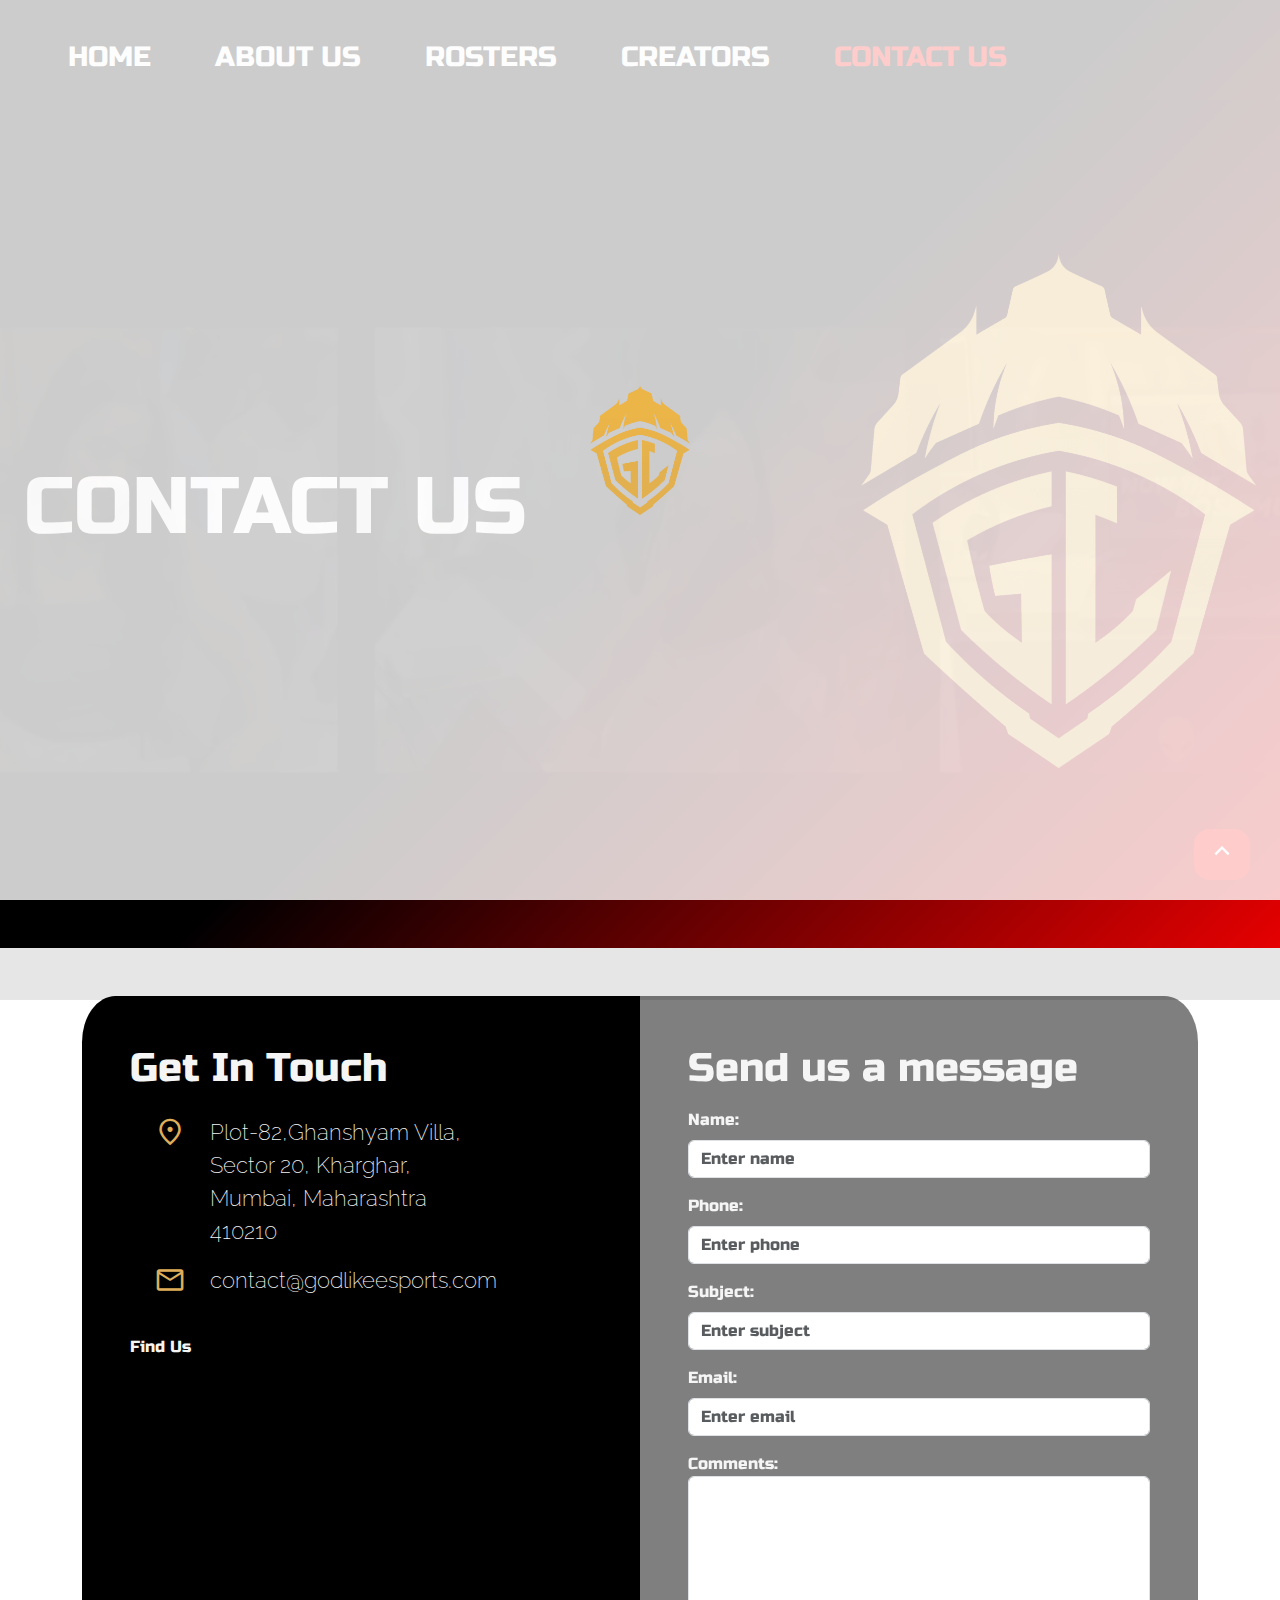
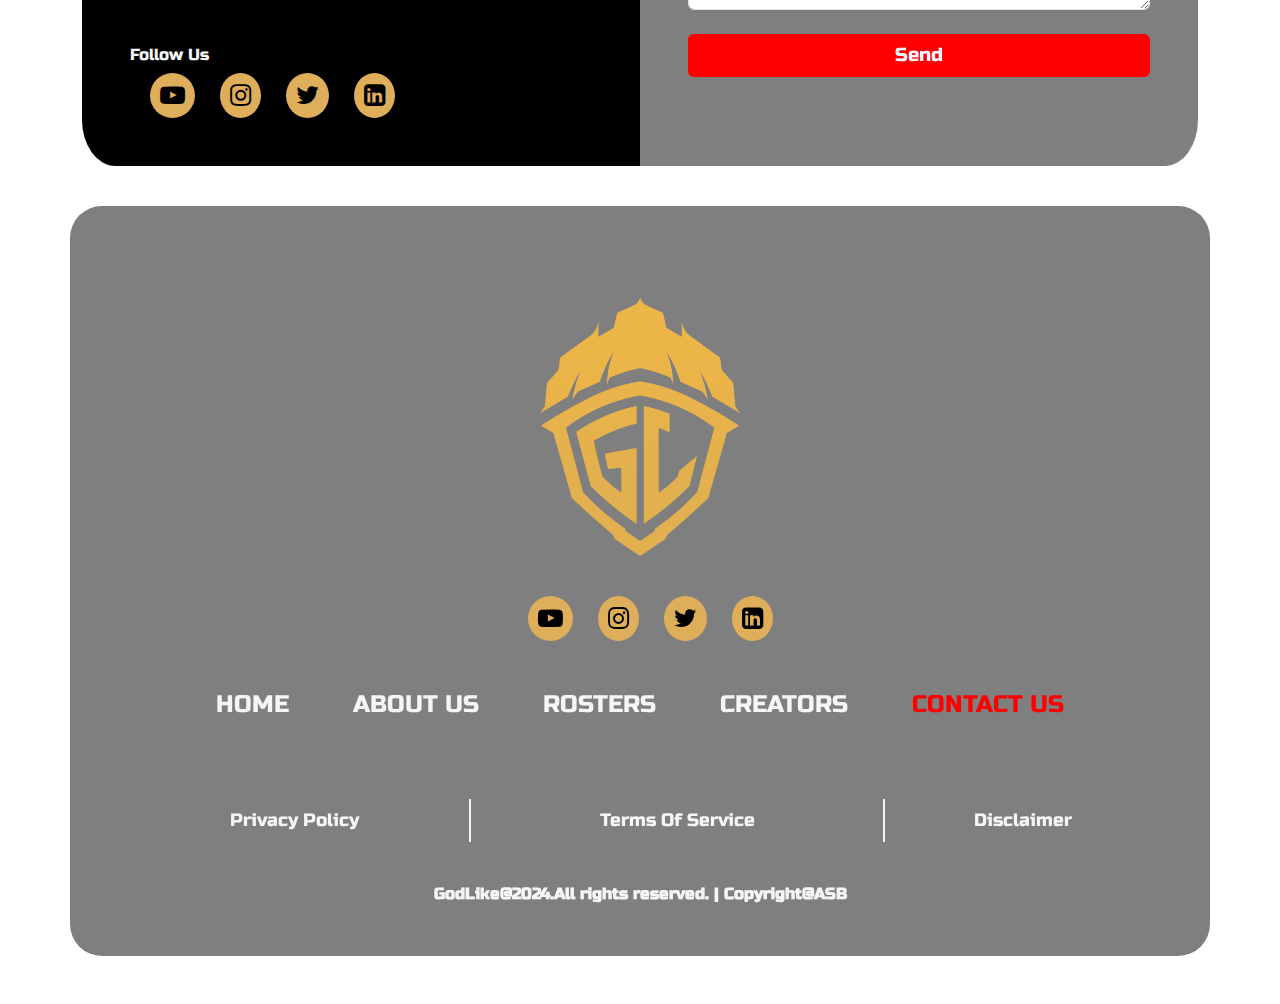
<file: contact.html>
<!DOCTYPE html>
<html lang="en">

<head>
    <meta charset="UTF-8">
    <meta name="viewport" content="width=device-width, initial-scale=1.0">
    <title>Godlike</title>

    <!-- Font-Awesome -->
    <link rel="stylesheet" href="https://cdnjs.cloudflare.com/ajax/libs/font-awesome/4.7.0/css/font-awesome.min.css">

    <!-- Google-Fonts -->
    <link rel="stylesheet"
        href="https://fonts.googleapis.com/css2?family=Material+Symbols+Outlined:opsz,wght,FILL,GRAD@24,400,0,0" />

    <!-- Bootstrap-link -->
    <link href="https://cdn.jsdelivr.net/npm/bootstrap@5.3.2/dist/css/bootstrap.min.css" rel="stylesheet" />
    <script src="https://cdn.jsdelivr.net/npm/bootstrap@5.3.2/dist/js/bootstrap.bundle.min.js"></script>

    <!-- Swiper -->
    <link rel="stylesheet" href="https://cdn.jsdelivr.net/npm/swiper@11/swiper-bundle.min.css" />
    <script src="https://cdn.jsdelivr.net/npm/swiper@11/swiper-bundle.min.js"></script>

    <!-- External CSS -->
    <link href="CSS/contact.css" rel="stylesheet">
    <link rel="stylesheet" href="CSS/comman.css">
    <!-- Responsive CSS -->
    <style>
        @import url('https://fonts.googleapis.com/css2?family=Russo+One&display=swap');
        @import url('https://fonts.googleapis.com/css2?family=Raleway:ital,wght@0,100..900;1,100..900&display=swap');

        @media (max-width: 576px) {

            .header-panel-text {
                display: flex;
                max-height: 500px;
                justify-content: start !important;
                margin: 0;
            }

            .header-panel-text-logo {
                /* display: flex; */
                /* justify-content: center; */
                text-align: justify;
                flex-direction: column-reverse;

            }

            .col-1 {
                padding: 0 !important;
            }

        }
    </style>

</head>

<body>
    <button class="btn  rounded-4 " id="mybtn" onclick="goToTop(this)" style="background-color: red;"><span
            class="material-symbols-outlined" style="font-size: 30px !important; color: aliceblue;">
            expand_less
        </span></button>
    <div class="load-container">
            <img src="images/godlike.png" alt="" width="100" class="logo" id="load">
        </div>

    <header class="header-panel container-fluid">
        <video id="video-background" autoplay muted loop>
            <source src="b_video.mp4" type="video/mp4">
        </video>
        <div class="container-fluid custom-navbar">
            <nav class="navbar navbar-expand-md">
                <div class="container-fluid">
                    <button class="navbar-toggler" type="button" data-bs-toggle="offcanvas" data-bs-target="#demo">
                        <span class="navbar-toggler-icon btn btn-lg  btn-light">
                        </span>
                    </button>
                    <div class="collapse navbar-collapse container-fluid" id="link">
                        <ul class="navbar-nav ">
                            <li class="nav-item px-4"><a href="index.html" class="nav-link">HOME</a></li>
                            <li class="nav-item px-4"><a href="about.html" class="nav-link">ABOUT US</a></li>
                            <li class="nav-item px-4"><a href="roster.html" class="nav-link">ROSTERS</a></li>
                            <li class="nav-item px-4"><a href="creators.html" class="nav-link">CREATORS</a></li>
                            <li class="nav-item px-4"><a href="contact.html" class="nav-link active">CONTACT
                                    US</a></li>
                        </ul>
                    </div>
                </div>
            </nav>
        </div>
        <div class="offcanvas offcanvas-start bg-dark" id="demo" data-bs-scroll="true">
            <div class="offcanvas-header">
                <button class="btn btn-danger" data-bs-dismiss="offcanvas">&times;</button>
            </div>
            <div class="offcanvas-body">
                <nav class="navbar">
                    <ul class="navbar-nav ">
                        <li class="nav-item px-4"><a href="index.html" class="nav-link">HOME</a></li>
                        <li class="nav-item px-4"><a href="about.html" class="nav-link">ABOUT US</a></li>
                        <li class="nav-item px-4"><a href="roster.html" class="nav-link">ROSTERS</a></li>
                        <li class="nav-item px-4"><a href="creators.html" class="nav-link">CREATORS</a></li>
                        <li class="nav-item px-4"><a href="contact.html" class="nav-link active">CONTACT US</a>
                        </li>
                    </ul>
                </nav>
            </div>

        </div>
        <div class="header-panel-text-logo row container-fluid mx-auto ">
            <div class="container-fluid header-panel-text col-sm-8 d-flex flex-column justify-content-center ">
                <h1 class="display-1 ">CONTACT US</h1>
            </div>
            <div class="header-panel-logo d-flex justify-content-center align-items-center container col-sm-4">
                <img src="images/godlike.png" alt="logo" class="" width="100%">
            </div>
        </div>
    </header>

    <section class="panel-2 container d-flex flex-wrap mt-5">
        <div class="col-1 container p-5">
            <h1 class="">Get In Touch</h1>
            <div class="d-flex mt-4">
                <span class="material-symbols-outlined mx-4">location_on</span>
                <p>Plot-82,Ghanshyam Villa,<br> Sector 20, Kharghar,<br> Mumbai,
                    Maharashtra <br> 410210</p>
            </div>
            <div class="d-flex">
                <span class="material-symbols-outlined mx-4 ">mail </span>
                <p>contact@godlikeesports.com</p>
            </div>
            <h6 class="mt-4">Find Us</h6>
            <iframe
                src="https://www.google.com/maps/embed?pb=!1m14!1m8!1m3!1d30169.93831622278!2d73.071739!3d19.053082!3m2!1i1024!2i768!4f13.1!3m3!1m2!1s0x3be7c383563e379d%3A0x5c0a8e91a2a53310!2sGODLIKE%20ESPORTS%20BOOTCAMP!5e0!3m2!1sen!2sus!4v1709644864976!5m2!1sen!2sus"
                width="500" height="250" allowfullscreen="" loading="lazy" referrerpolicy="no-referrer-when-downgrade"
                class="map"></iframe>
            <h6 class="mt-4">Follow Us</h6>
            <div class="footer-icons">
                <span class="fa fa-youtube-play"></span>
                <span class="fa fa-instagram"></span>
                <span class="fa fa-twitter"></span>
                <span class="fa fa-linkedin-square"></span>
            </div>
        </div>
        <div class="col-2 p-5">
            <h1>Send us a message</h1>
            <form action="">
                <div class="mb-3 mt-3">
                    <label for="name" class="form-label">Name:</label>
                    <input type="text" class="form-control" id="name" placeholder="Enter name" name="name" required>
                </div>
                <div class="mb-3">
                    <label for="num" class="form-label">Phone:</label>
                    <input type="text" class="form-control" id="num" placeholder="Enter phone" name="phone" required>
                </div>
                <div class="mb-3 mt-3">
                    <label for="sub" class="form-label">Subject:</label>
                    <input type="text" class="form-control" id="sub" placeholder="Enter subject" name="sub" required>
                </div>
                <div class="mb-3">
                    <label for="email" class="form-label">Email:</label>
                    <input type="email" class="form-control" id="email" placeholder="Enter email" name="email" required>
                </div>
                <label for="comment">Comments:</label>
                <textarea class="form-control" rows="5" id="comment" name="text" required></textarea>
                <button type="submit" class="btn mt-4 submit-btn">Send</button>
            </form>

        </div>

    </section>

    <footer>
        <div class="container footer rounded-5 mb-5">
            <div class="footer-logo">
                <img src="images/godlike.png" alt="footer-logo">
            </div>

            <div class="footer-icons ">
                <span class="fa fa-youtube-play"></span>
                <span class="fa fa-instagram"></span>
                <span class="fa fa-twitter"></span>
                <span class="fa fa-linkedin-square"></span>
            </div>
            <div class="footer-links ">
                <div class="container-fluid">
                    <nav class="navbar navbar-expand-md">
                        <div class="container-fluid r">
                            <button class="navbar-toggler" type="button" data-bs-toggle="offcanvas"
                                data-bs-target="#demo">
                                <span class="navbar-toggler-icon btn btn-lg btn-light ">
                                </span>
                            </button>
                            <div class="collapse navbar-collapse container-fluid" id="link">
                                <ul class="navbar-nav">
                                    <li class="nav-item px-4"><a href="index.html"
                                            class="nav-link">HOME</a></li>
                                    <li class="nav-item px-4"><a href="about.html" class="nav-link">ABOUT
                                            US</a>
                                    </li>
                                    <li class="nav-item px-4"><a href="roster.html" class="nav-link">ROSTERS</a>
                                    </li>
                                    <li class="nav-item px-4"><a href="creators.html"
                                            class="nav-link">CREATORS</a></li>
                                    <li class="nav-item px-4"><a href="contact.html"
                                            class="nav-link active ">CONTACT US</a></li>
                                </ul>
                            </div>
                        </div>
                    </nav>
                </div>
            </div>
            <table>
                <thead>
                    <tr>
                        <td>Privacy Policy</td>
                        <td>Terms Of Service</td>
                        <td>Disclaimer</td>
                    </tr>
                </thead>
            </table>
            <strong>
                GodLike@2024.All rights reserved. | Copyright@ASB
            </strong>
        </div>
    </footer>

    <!-- External JS -->
    <script src="JS/script.js"></script>
    <script src="JS/comman.js"></script>
</body>

</html>
</file>
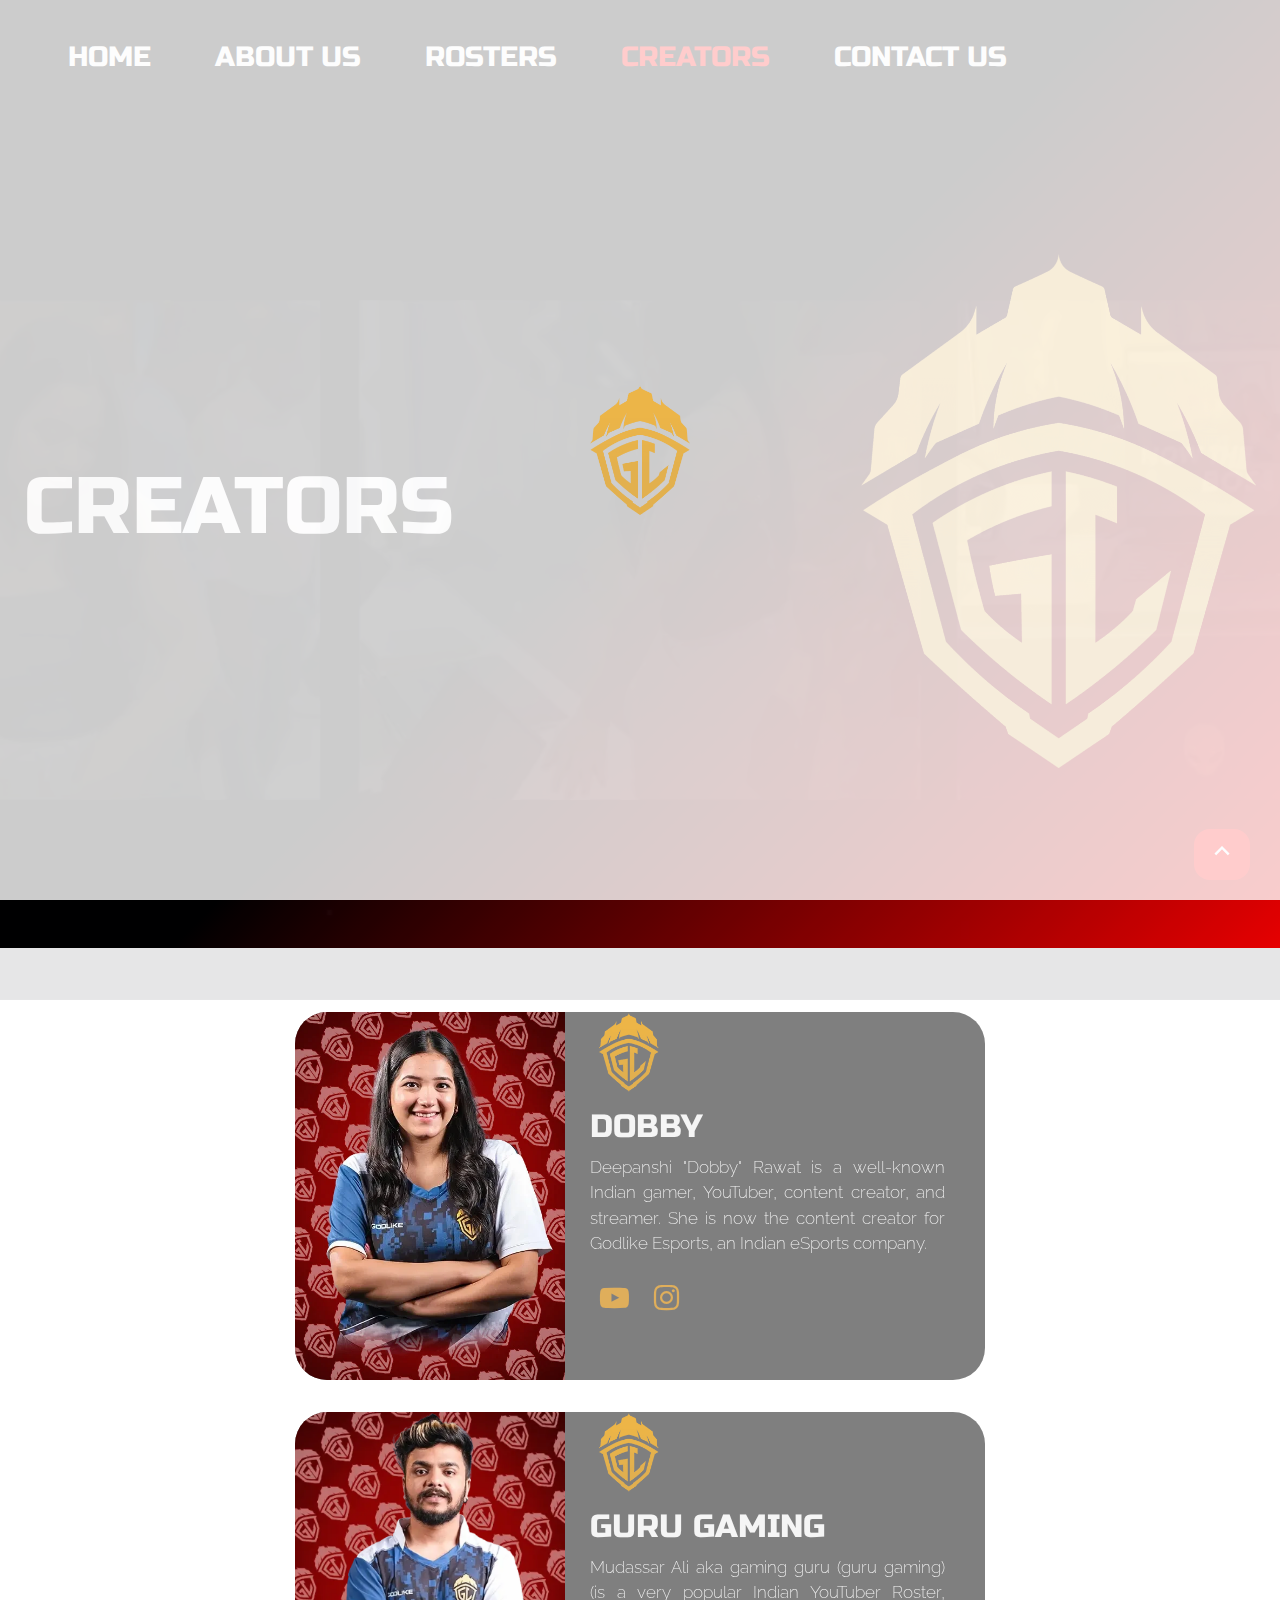
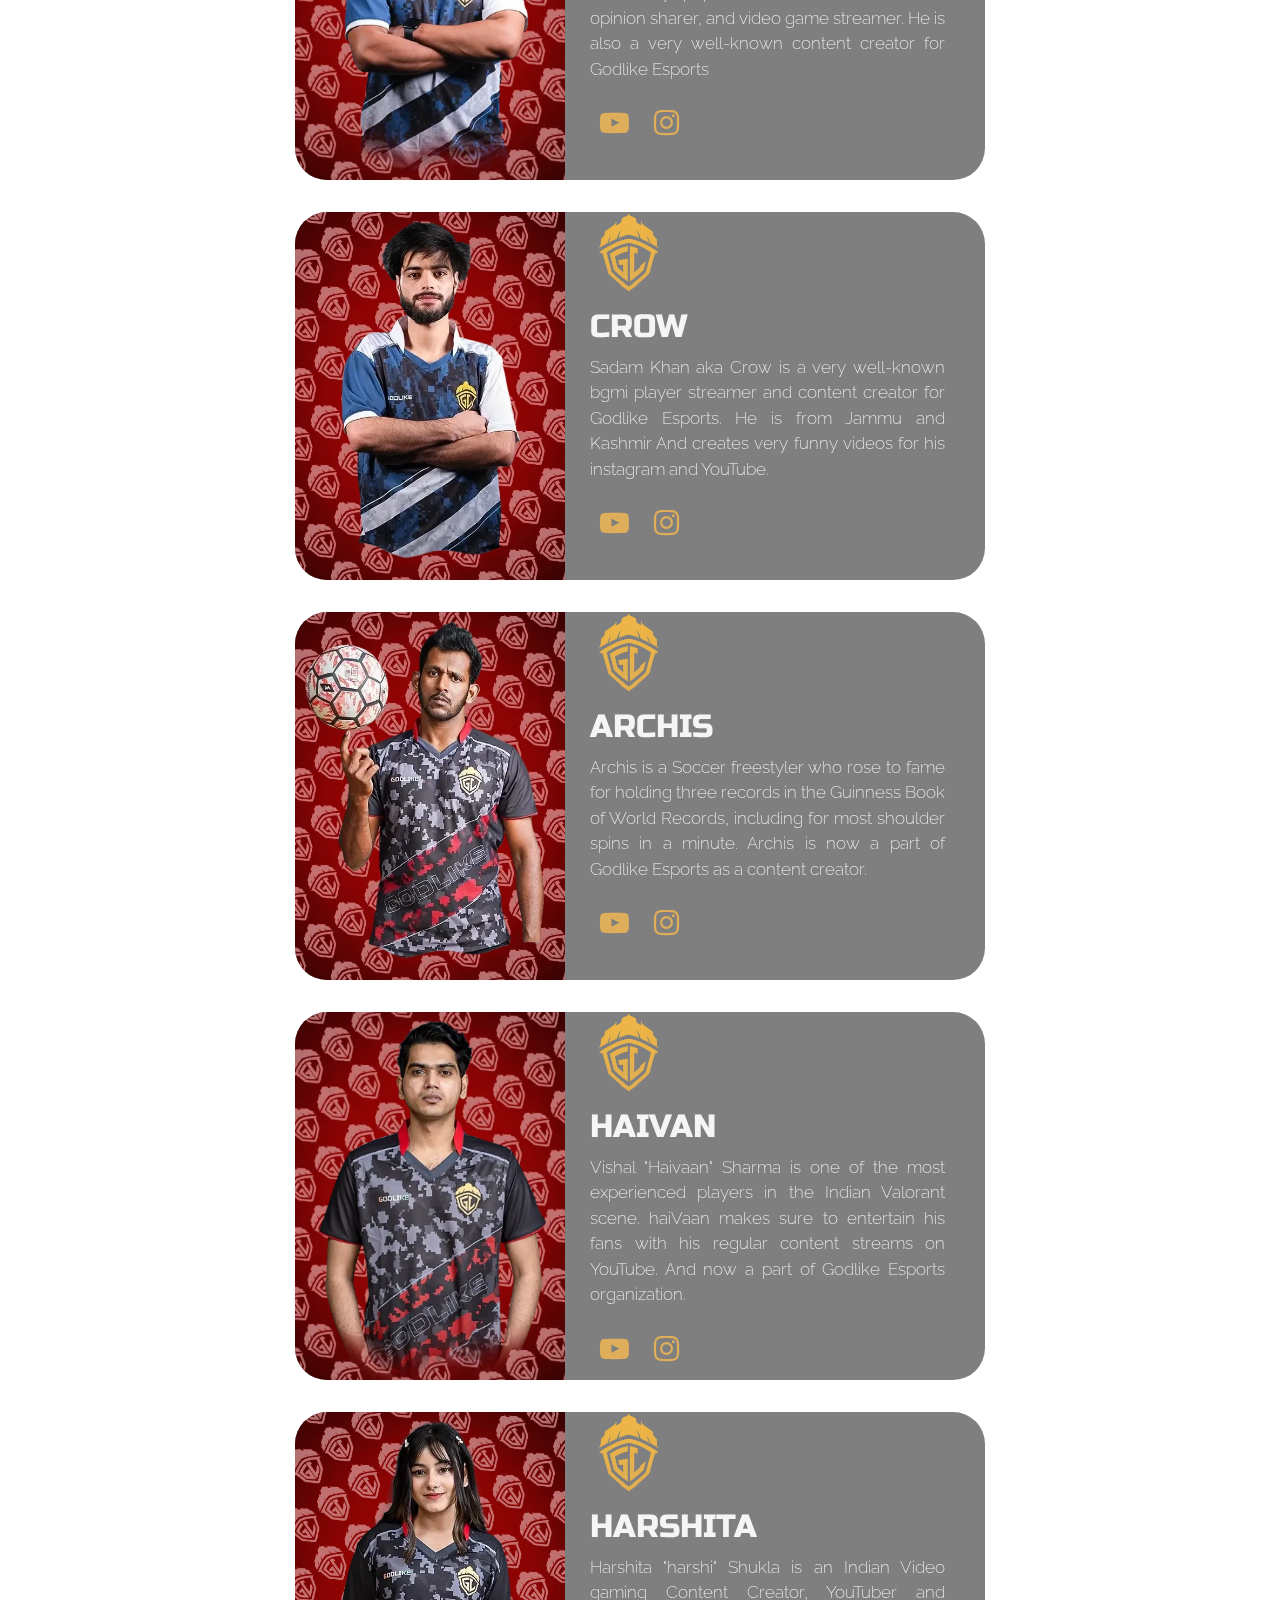
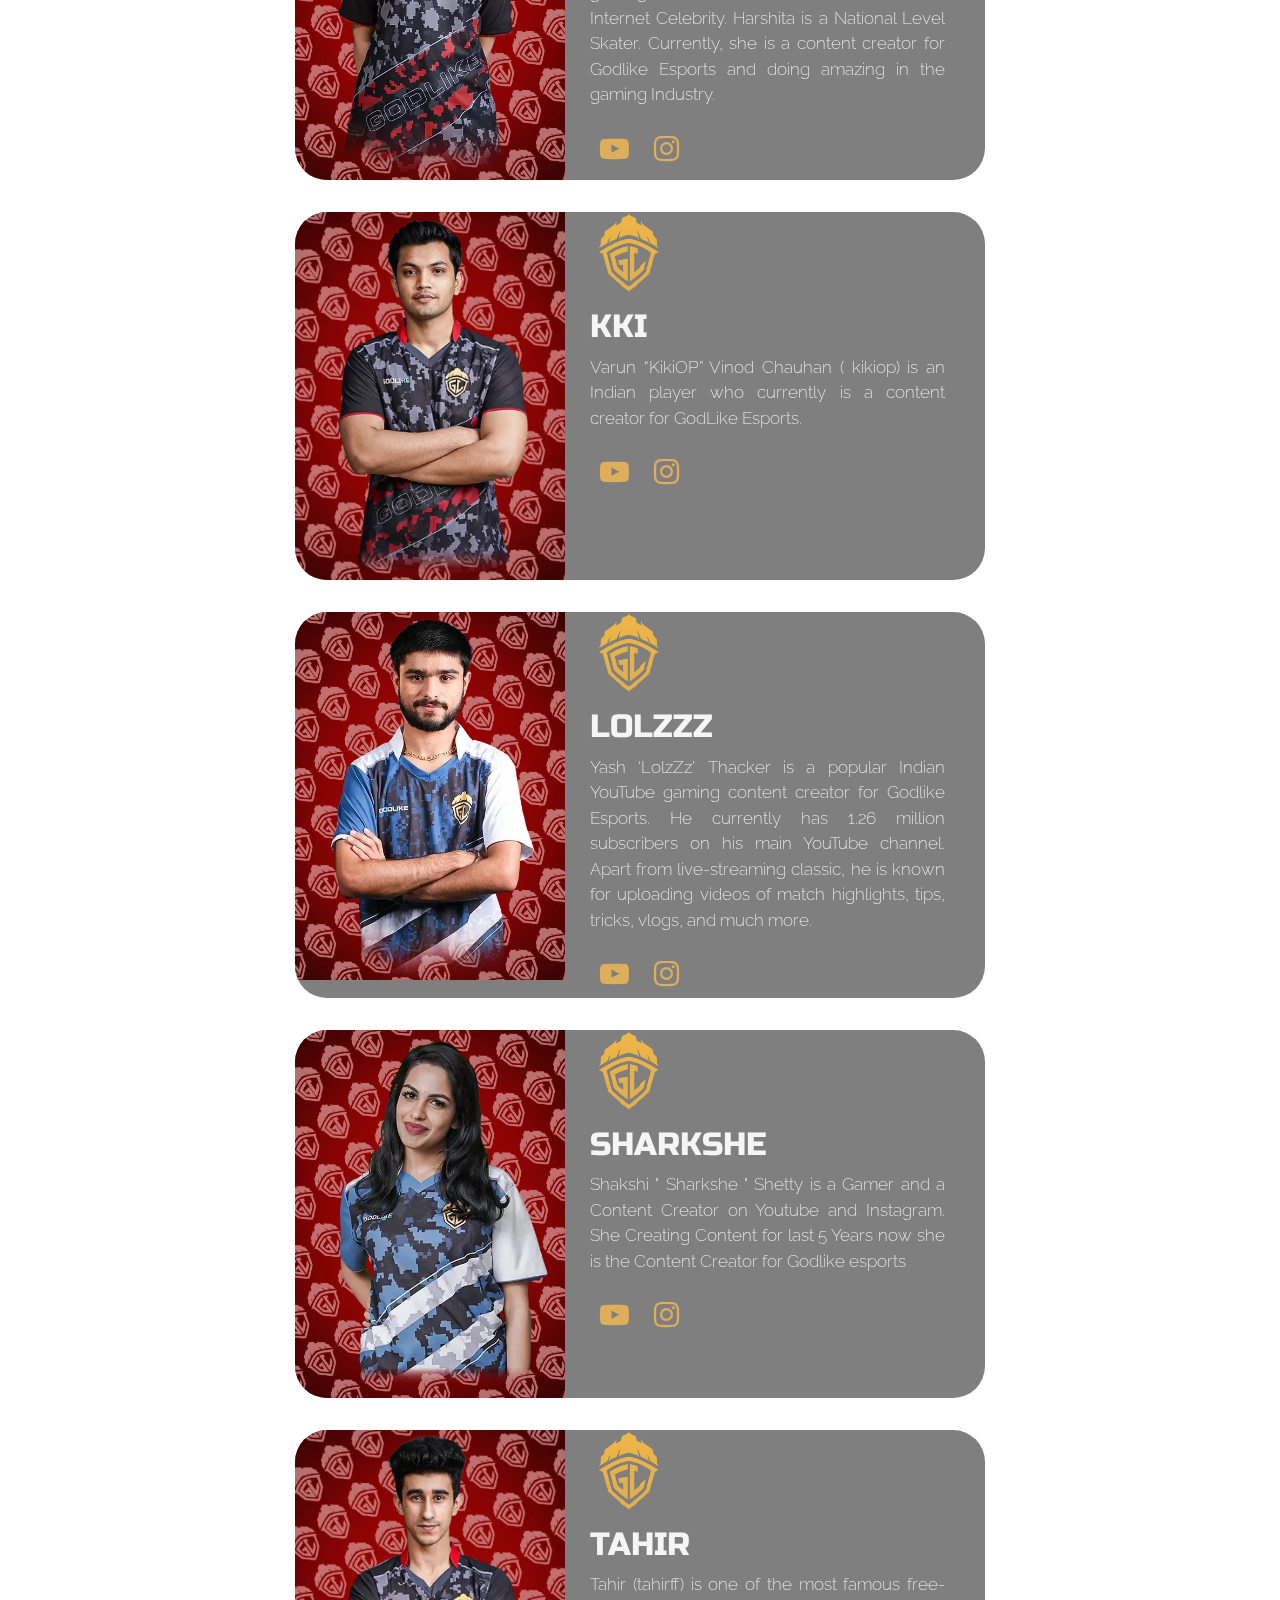
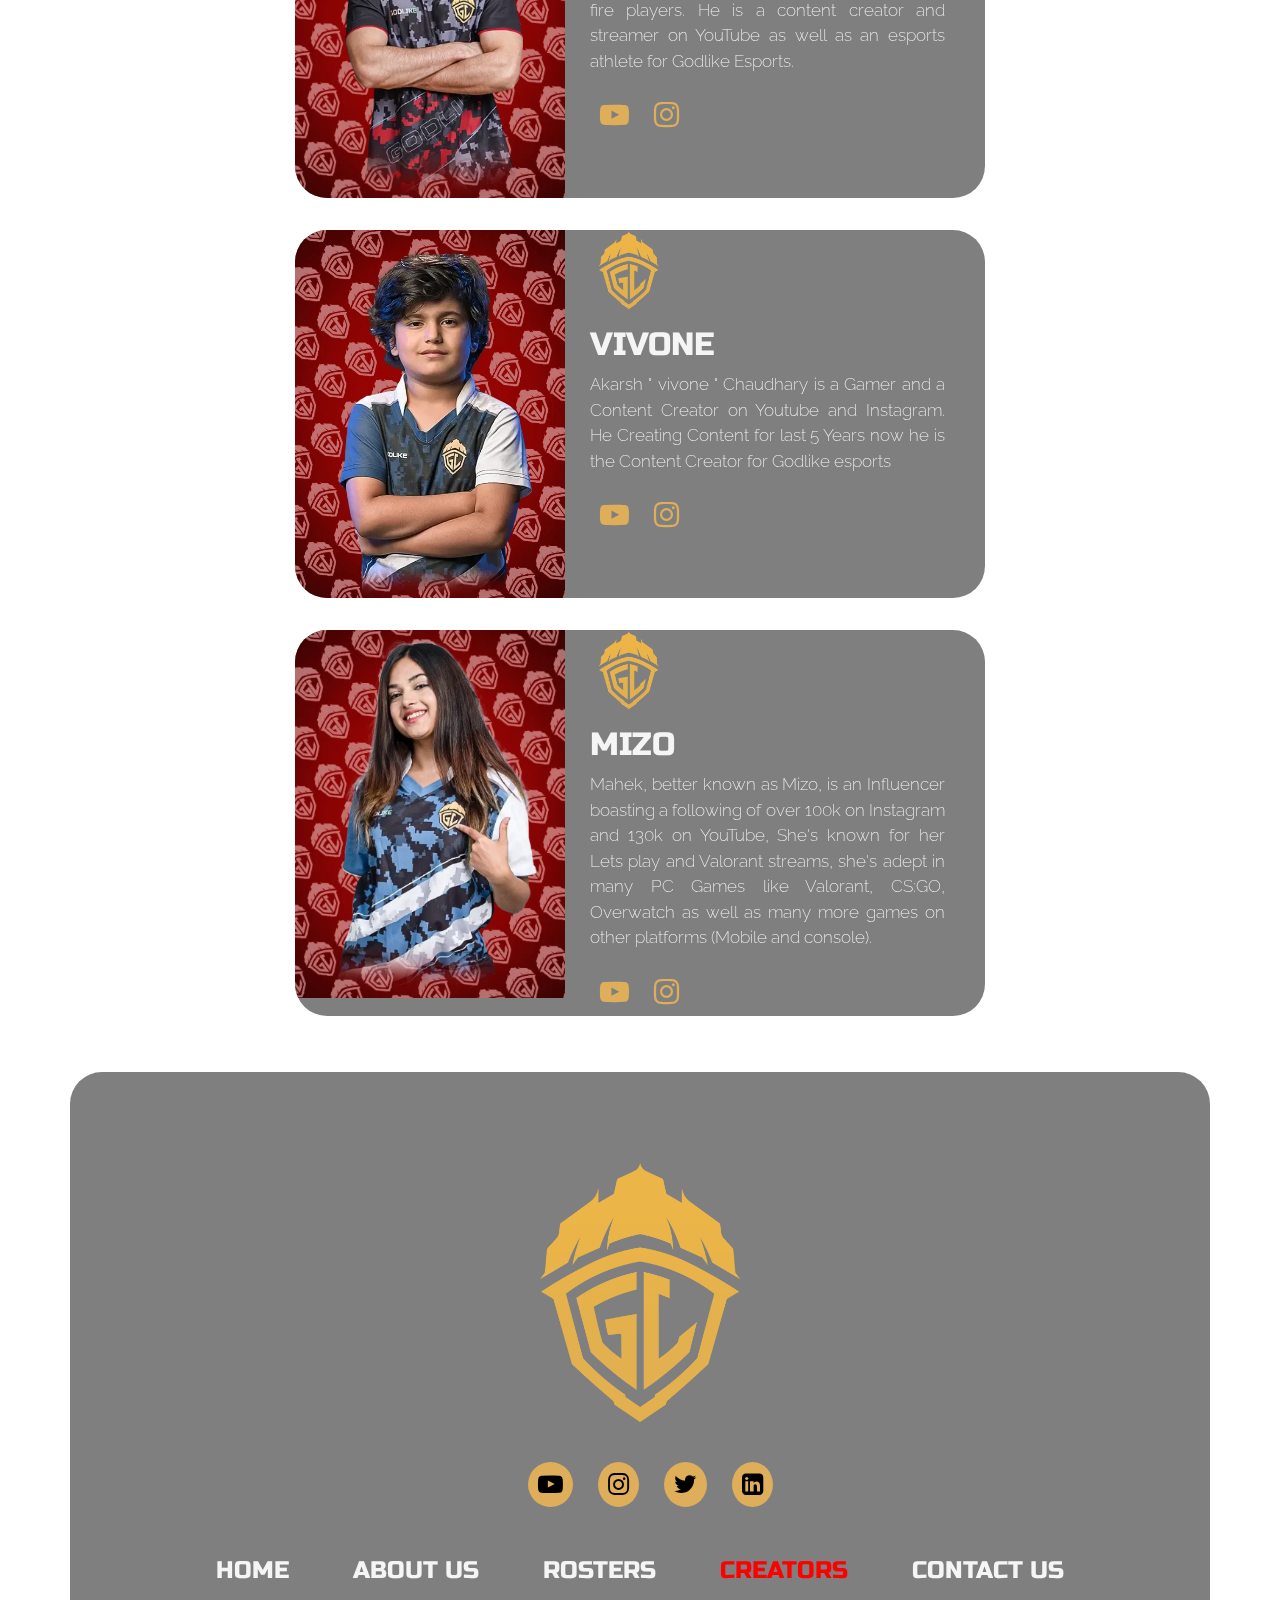
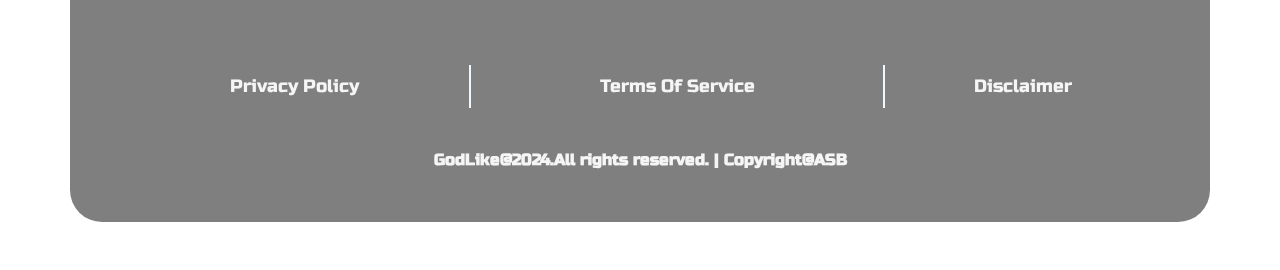
<file: creators.html>
<!DOCTYPE html>
<html lang="en">

<head>
    <meta charset="UTF-8">
    <meta name="viewport" content="width=device-width, initial-scale=1.0">
    <title>Godlike</title>

    <!-- Font-Awesome -->
    <link rel="stylesheet" href="https://cdnjs.cloudflare.com/ajax/libs/font-awesome/4.7.0/css/font-awesome.min.css">

    <!-- Google-Fonts -->
    <link rel="stylesheet"
        href="https://fonts.googleapis.com/css2?family=Material+Symbols+Outlined:opsz,wght,FILL,GRAD@24,400,0,0" />

    <!-- Bootstrap-link -->
    <link href="https://cdn.jsdelivr.net/npm/bootstrap@5.3.2/dist/css/bootstrap.min.css" rel="stylesheet" />
    <script src="https://cdn.jsdelivr.net/npm/bootstrap@5.3.2/dist/js/bootstrap.bundle.min.js"></script>

    <!-- Swiper -->
    <link rel="stylesheet" href="https://cdn.jsdelivr.net/npm/swiper@11/swiper-bundle.min.css" />
    <script src="https://cdn.jsdelivr.net/npm/swiper@11/swiper-bundle.min.js"></script>

    <!-- External CSS -->
    <link href="CSS/creators.css" rel="stylesheet">
    <link rel="stylesheet" href="CSS/comman.css">

    <!-- Responsive CSS -->
    <style>
        @import url('https://fonts.googleapis.com/css2?family=Russo+One&display=swap');
        @import url('https://fonts.googleapis.com/css2?family=Raleway:ital,wght@0,100..900;1,100..900&display=swap');

        @media (max-width: 576px) {
            .header-panel-text {
                display: flex;
                max-height: 500px;
                justify-content: start !important;
                margin: 0;
            }

            .header-panel-text-logo {
                /* display: flex; */
                /* justify-content: center; */
                text-align: justify;
                flex-direction: column-reverse;

            }

            .a-logo {
                display: none;
            }

        }

        @media (max-width: 768px) {
            #row {
                display: block;
                margin-top: 0 !important;
            }

            .user-card {
                display: flex;
                flex-direction: column;
                align-items: center;
                padding: 40px;
                margin-top: 40px;
            }

            .user-card-img img {
                border-radius: 10px;
                margin-left: 25px;
            }

            .user-card-info {
                text-align: center;
            }
        }
    </style>

</head>

<body>
    <button class="btn  rounded-4 " id="mybtn" onclick="goToTop(this)" style="background-color: red;"><span
            class="material-symbols-outlined" style="font-size: 30px !important; color: aliceblue;">
            expand_less
        </span></button>

    <div class="load-container">
        <img src="images/godlike.png" alt="" width="100" class="logo" id="load">
    </div>
    <header class="header-panel container-fluid">
        <video id="video-background" autoplay muted loop>
            <source src="b_video.mp4" type="video/mp4">
        </video>
        <div class="container-fluid custom-navbar">
            <nav class="navbar navbar-expand-md">
                <div class="container-fluid">
                    <button class="navbar-toggler" type="button" data-bs-toggle="offcanvas" data-bs-target="#demo">
                        <span class="navbar-toggler-icon btn btn-lg  btn-light">
                        </span>
                    </button>
                    <div class="collapse navbar-collapse container-fluid" id="link">
                        <ul class="navbar-nav ">
                            <li class="nav-item px-4"><a href="index.html" class="nav-link">HOME</a></li>
                            <li class="nav-item px-4"><a href="about.html" class="nav-link">ABOUT US</a>
                            </li>
                            <li class="nav-item px-4"><a href="roster.html" class="nav-link">ROSTERS</a>
                            </li>
                            <li class="nav-item px-4"><a href="creators.html" class="nav-link active">CREATORS</a>
                            </li>
                            <li class="nav-item px-4"><a href="contact.html" class="nav-link">CONTACT US</a></li>
                        </ul>
                    </div>
                </div>
            </nav>
        </div>
        <div class="offcanvas offcanvas-start bg-dark" id="demo">
            <div class="offcanvas-header">
                <button class="btn btn-danger" data-bs-dismiss="offcanvas">&times;</button>
            </div>
            <div class="offcanvas-body">
                <nav class="navbar">
                    <ul class="navbar-nav ">
                        <li class="nav-item px-4"><a href="index.html" class="nav-link ">HOME</a></li>
                        <li class="nav-item px-4"><a href="about.html" class="nav-link">ABOUT US</a></li>
                        <li class="nav-item px-4"><a href="roster.html" class="nav-link">ROSTERS</a></li>
                        <li class="nav-item px-4"><a href="creators.html" class="nav-link active">CREATORS</a>
                        </li>
                        <li class="nav-item px-4"><a href="contact.html" class="nav-link">CONTACT US</a></li>
                    </ul>
                </nav>
            </div>

        </div>
        <div class="header-panel-text-logo row container-fluid mx-auto ">
            <div class="container-fluid header-panel-text col-sm-8 d-flex flex-column justify-content-center ">
                <h1 class="display-1 ">CREATORS</h1>

            </div>
            <div class="header-panel-logo d-flex justify-content-center align-items-center container col-sm-4">
                <img src="images/godlike.png" alt="logo" class="" width="100%">
            </div>
        </div>
    </header>

    <section class="row mt-5" id="row">
        <div class="user-card m-3  rounded-5">
            <div class="user-card-img">
                <img src="images/Creators/dobby.webp" alt="">
            </div>
            <div class="user-card-info">
                <img src="images/LeaderShip/favicon-1.png" alt="" class="a-logo">
                <h2 class="mt-3">DOBBY</h2>
                <p>Deepanshi "Dobby" Rawat is a well-known Indian gamer, YouTuber, content creator, and streamer.
                    She is
                    now the content creator for Godlike Esports, an Indian eSports company.</p>

                <div class="footer-icons">
                    <span class="fa fa-youtube-play"></span>
                    <span class="fa fa-instagram"></span>
                </div>
            </div>
        </div>
        <div class="user-card m-3 rounded-5">
            <div class="user-card-img">
                <img src="images/Creators/guru.png" alt="">
            </div>
            <div class="user-card-info">
                <img src="images/LeaderShip/favicon-1.png" alt="" class="a-logo">
                <h2 class="mt-3">GURU GAMING</h2>
                <p>Mudassar Ali aka gaming guru (guru gaming) (is a very popular Indian YouTuber Roster, opinion
                    sharer,
                    and video game streamer. He is also a very well-known content creator for Godlike Esports</p>

                <div class="footer-icons">
                    <span class="fa fa-youtube-play"></span>
                    <span class="fa fa-instagram"></span>
                </div>
            </div>
        </div>

        <div class="user-card  m-3 rounded-5">
            <div class="user-card-img">
                <img src="images/Creators/crow.webp" alt="">
            </div>
            <div class="user-card-info">
                <img src="images/LeaderShip/favicon-1.png" alt="" class="a-logo">
                <h2 class="mt-3">CROW</h2>
                <p>Sadam Khan aka Crow is a very well-known bgmi player streamer and content creator for Godlike
                    Esports. He is from Jammu and Kashmir And creates very funny videos for his instagram and
                    YouTube.
                </p>

                <div class="footer-icons">
                    <span class="fa fa-youtube-play"></span>
                    <span class="fa fa-instagram"></span>
                </div>
            </div>
        </div>
        <div class="user-card  m-3 rounded-5">
            <div class="user-card-img">
                <img src="images/Creators/archis.webp" alt="">
            </div>
            <div class="user-card-info">
                <img src="images/LeaderShip/favicon-1.png" alt="" class="a-logo">
                <h2 class="mt-3">ARCHIS</h2>
                <p>Archis is a Soccer freestyler who rose to fame for holding three records in the Guinness Book of
                    World Records, including for most shoulder spins in a minute. Archis is now a part of Godlike
                    Esports as a content creator.</p>

                <div class="footer-icons">
                    <span class="fa fa-youtube-play"></span>
                    <span class="fa fa-instagram"></span>
                </div>
            </div>
        </div>
       
        <div class="user-card  m-3 rounded-5">
            <div class="user-card-img">
                <img src="images/Creators/haivan.png" alt="">
            </div>
            <div class="user-card-info">
                <img src="images/LeaderShip/favicon-1.png" alt="" class="a-logo">
                <h2 class="mt-3">HAIVAN</h2>
                <p>Vishal "Haivaan" Sharma is one of the most experienced players in the Indian Valorant scene.
                    haiVaan
                    makes sure to entertain his fans with his regular content streams on YouTube. And now a part of
                    Godlike Esports organization.
                </p>

                <div class="footer-icons">
                    <span class="fa fa-youtube-play"></span>
                    <span class="fa fa-instagram"></span>
                </div>
            </div>
        </div>
        <div class="user-card  m-3 rounded-5">
            <div class="user-card-img">
                <img src="images/Creators/harshitahome.webp" alt="">
            </div>
            <div class="user-card-info">
                <img src="images/LeaderShip/favicon-1.png" alt="" class="a-logo">
                <h2 class="mt-3">HARSHITA</h2>
                <p>Harshita "harshi" Shukla is an Indian Video gaming Content Creator, YouTuber and Internet
                    Celebrity.
                    Harshita is a National Level Skater. Currently, she is a content creator for Godlike Esports and
                    doing amazing in the gaming Industry.</p>

                <div class="footer-icons">
                    <span class="fa fa-youtube-play"></span>
                    <span class="fa fa-instagram"></span>
                </div>
            </div>
        </div>

        <div class="user-card  m-3 rounded-5">
            <div class="user-card-img">
                <img src="images/Creators/kiki.png" alt="">
            </div>
            <div class="user-card-info">
                <img src="images/LeaderShip/favicon-1.png" alt="" class="a-logo">
                <h2 class="mt-3">KKI</h2>
                <p>Varun “KikiOP” Vinod Chauhan ( kikiop) is an Indian player who currently is a content creator for
                    GodLike Esports.


                </p>

                <div class="footer-icons">
                    <span class="fa fa-youtube-play"></span>
                    <span class="fa fa-instagram"></span>
                </div>
            </div>
        </div>
        <div class="user-card  m-3 rounded-5">
            <div class="user-card-img">
                <img src="images/Creators/lolzz.webp" alt="">
            </div>
            <div class="user-card-info">
                <img src="images/LeaderShip/favicon-1.png" alt="" class="a-logo">
                <h2 class="mt-3">LOLZZZ</h2>
                <p>Yash ‘LolzZz’ Thacker is a popular Indian YouTube gaming content creator for Godlike Esports. He
                    currently has 1.26 million subscribers on his main YouTube channel. Apart from live-streaming
                    classic, he is known for uploading videos of match highlights, tips, tricks, vlogs, and much
                    more.
                </p>

                <div class="footer-icons">
                    <span class="fa fa-youtube-play"></span>
                    <span class="fa fa-instagram"></span>
                </div>
            </div>
        </div>

        <div class="user-card  m-3 rounded-5">
            <div class="user-card-img">
                <img src="images/Creators/sharkshe.webp" alt="">
            </div>
            <div class="user-card-info">
                <img src="images/LeaderShip/favicon-1.png" alt="" class="a-logo">
                <h2 class="mt-3">SHARKSHE</h2>
                <p>Shakshi " Sharkshe " Shetty is a Gamer and a Content Creator on Youtube and Instagram. She
                    Creating
                    Content for last 5 Years now she is the Content Creator for Godlike esports
                </p>

                <div class="footer-icons">
                    <span class="fa fa-youtube-play"></span>
                    <span class="fa fa-instagram"></span>
                </div>
            </div>
        </div>
        <div class="user-card  m-3 rounded-5">
            <div class="user-card-img">
                <img src="images/Creators/tahir.png" alt="">
            </div>
            <div class="user-card-info">
                <img src="images/LeaderShip/favicon-1.png" alt="" class="a-logo">
                <h2 class="mt-3">TAHIR</h2>
                <p>Tahir (tahirff) is one of the most famous free-fire players. He is a content creator and streamer
                    on
                    YouTube as well as an esports athlete for Godlike Esports.

                </p>

                <div class="footer-icons">
                    <span class="fa fa-youtube-play"></span>
                    <span class="fa fa-instagram"></span>
                </div>
            </div>
        </div>

        <div class="user-card  m-3 rounded-5">
            <div class="user-card-img">
                <img src="images/Creators/vivone.webp" alt="">
            </div>
            <div class="user-card-info">
                <img src="images/LeaderShip/favicon-1.png" alt="" class="a-logo">
                <h2 class="mt-3">VIVONE</h2>
                <p>Akarsh " vivone " Chaudhary is a Gamer and a Content Creator on Youtube and Instagram. He
                    Creating
                    Content for last 5 Years now he is the Content Creator for Godlike esports
                </p>

                <div class="footer-icons">
                    <span class="fa fa-youtube-play"></span>
                    <span class="fa fa-instagram"></span>
                </div>
            </div>
        </div>
        <div class="user-card  m-3 rounded-5">
            <div class="user-card-img">
                <img src="images/Creators/mizo.png" alt="">
            </div>
            <div class="user-card-info">
                <img src="images/LeaderShip/favicon-1.png" alt="" class="a-logo">
                <h2 class="mt-3">MIZO</h2>
                <p>Mahek, better known as Mizo, is an Influencer boasting a following of over 100k on Instagram and
                    130k
                    on YouTube, She's known for her Lets play and Valorant streams, she's adept in many PC Games
                    like
                    Valorant, CS:GO, Overwatch as well as many more games on other platforms (Mobile and console).
                </p>

                <div class="footer-icons">
                    <span class="fa fa-youtube-play"></span>
                    <span class="fa fa-instagram"></span>
                </div>
            </div>
        </div>
    </section>

    <footer>
        <div class="container footer rounded-5 mb-5">
            <div class="footer-logo">
                <img src="images/godlike.png" alt="footer-logo">
            </div>

            <div class="footer-icons ">
                <span class="fa fa-youtube-play"></span>
                <span class="fa fa-instagram"></span>
                <span class="fa fa-twitter"></span>
                <span class="fa fa-linkedin-square"></span>
            </div>
            <div class="footer-links">
                <div class="container-fluid">
                    <nav class="navbar navbar-expand-md">
                        <div class="container-fluid">
                            <button class="navbar-toggler" type="button" data-bs-toggle="offcanvas"
                                data-bs-target="#demo">
                                <span class="navbar-toggler-icon btn btn-lg btn-light ">
                                </span>
                            </button>
                            <div class="collapse navbar-collapse container-fluid" id="link">
                                <ul class="navbar-nav ">
                                    <li class="nav-item px-4"><a href="index.html" class="nav-link">HOME</a></li>
                                    <li class="nav-item px-4"><a href="about.html" class="nav-link">ABOUT
                                            US</a></li>
                                    <li class="nav-item px-4"><a href="roster.html" class="nav-link">ROSTERS</a>
                                    </li>
                                    <li class="nav-item px-4"><a href="creators.html"
                                            class="nav-link active">CREATORS</a></li>
                                    <li class="nav-item px-4"><a href="contact.html" class="nav-link">CONTACT
                                            US</a></li>
                                </ul>
                            </div>
                        </div>
                    </nav>
                </div>
            </div>
            <table>
                <thead>
                    <tr>
                        <td>Privacy Policy</td>
                        <td>Terms Of Service</td>
                        <td>Disclaimer</td>
                    </tr>
                </thead>
            </table>
            <strong>
                GodLike@2024.All rights reserved. | Copyright@ASB
            </strong>
        </div>
    </footer>

    <script src="JS/creator.js"></script>
    <script src="JS/comman.js"></script>
</body>

</html>
</file>
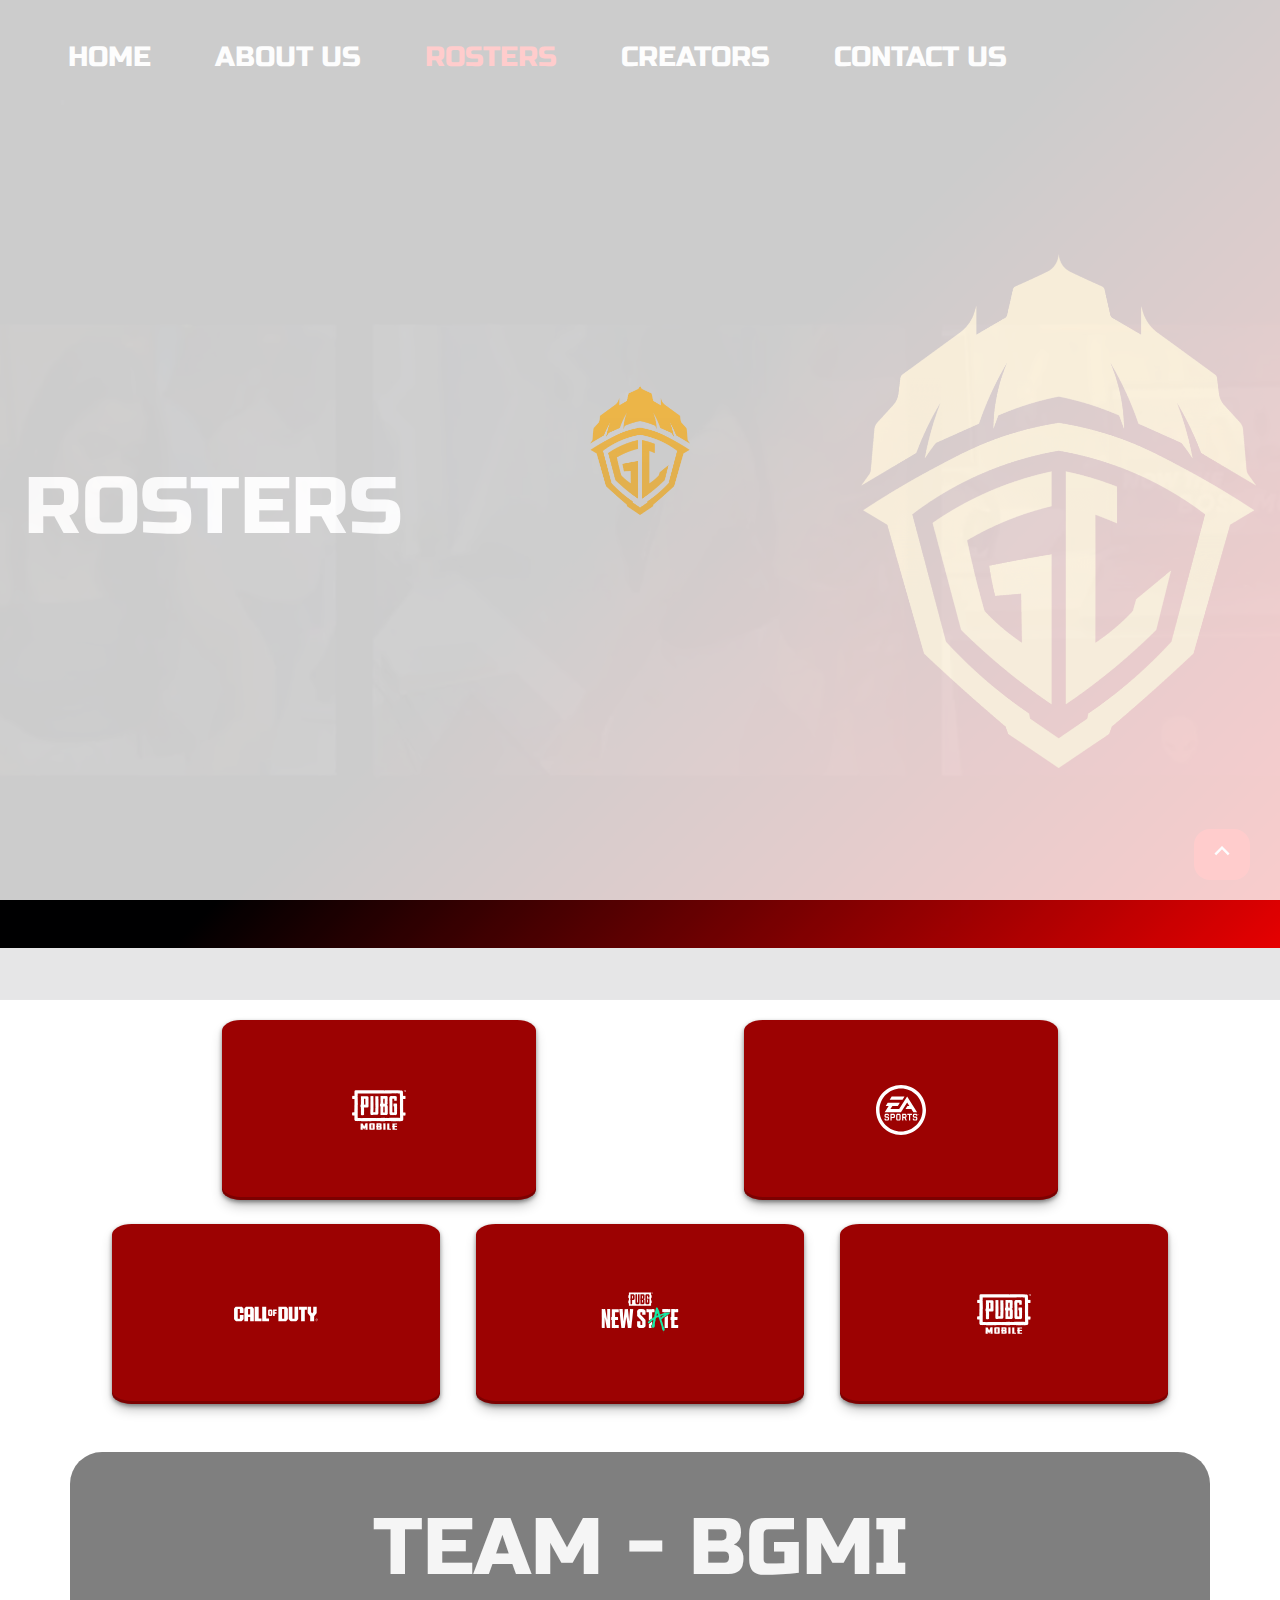
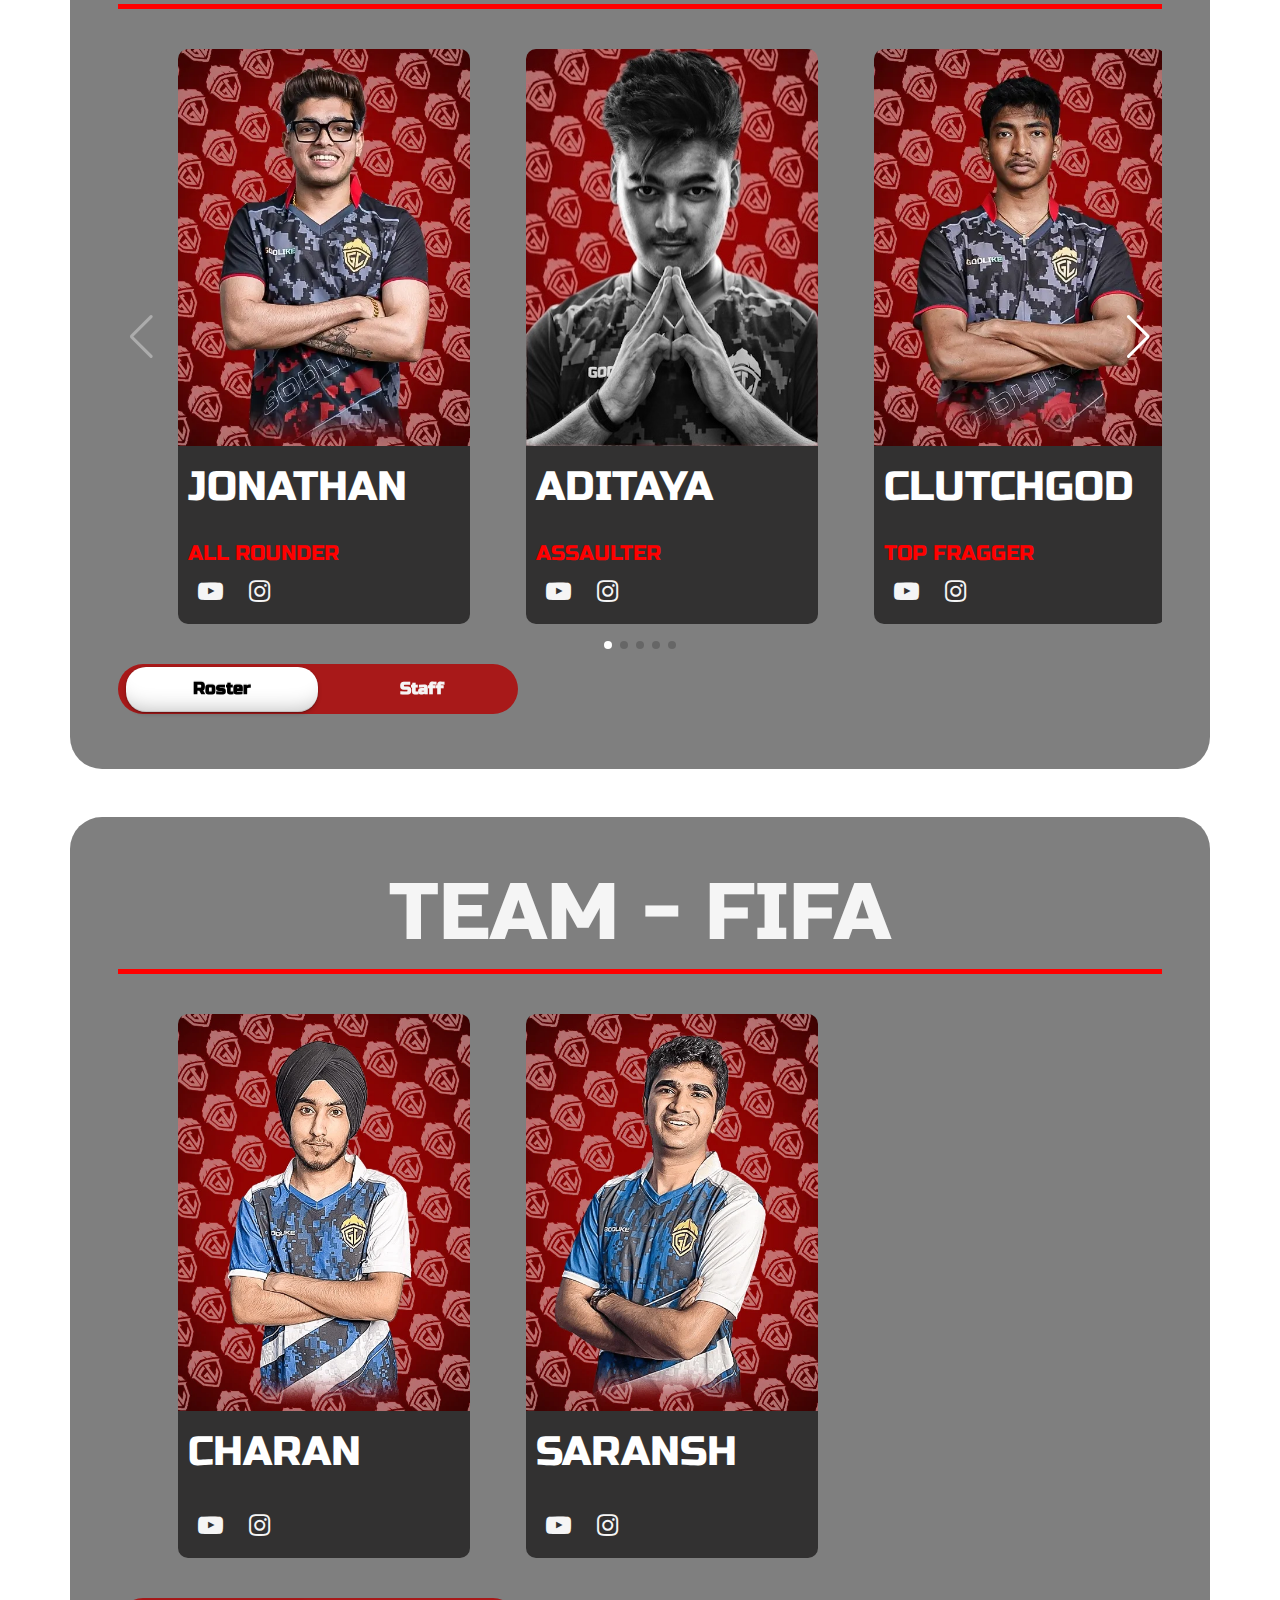
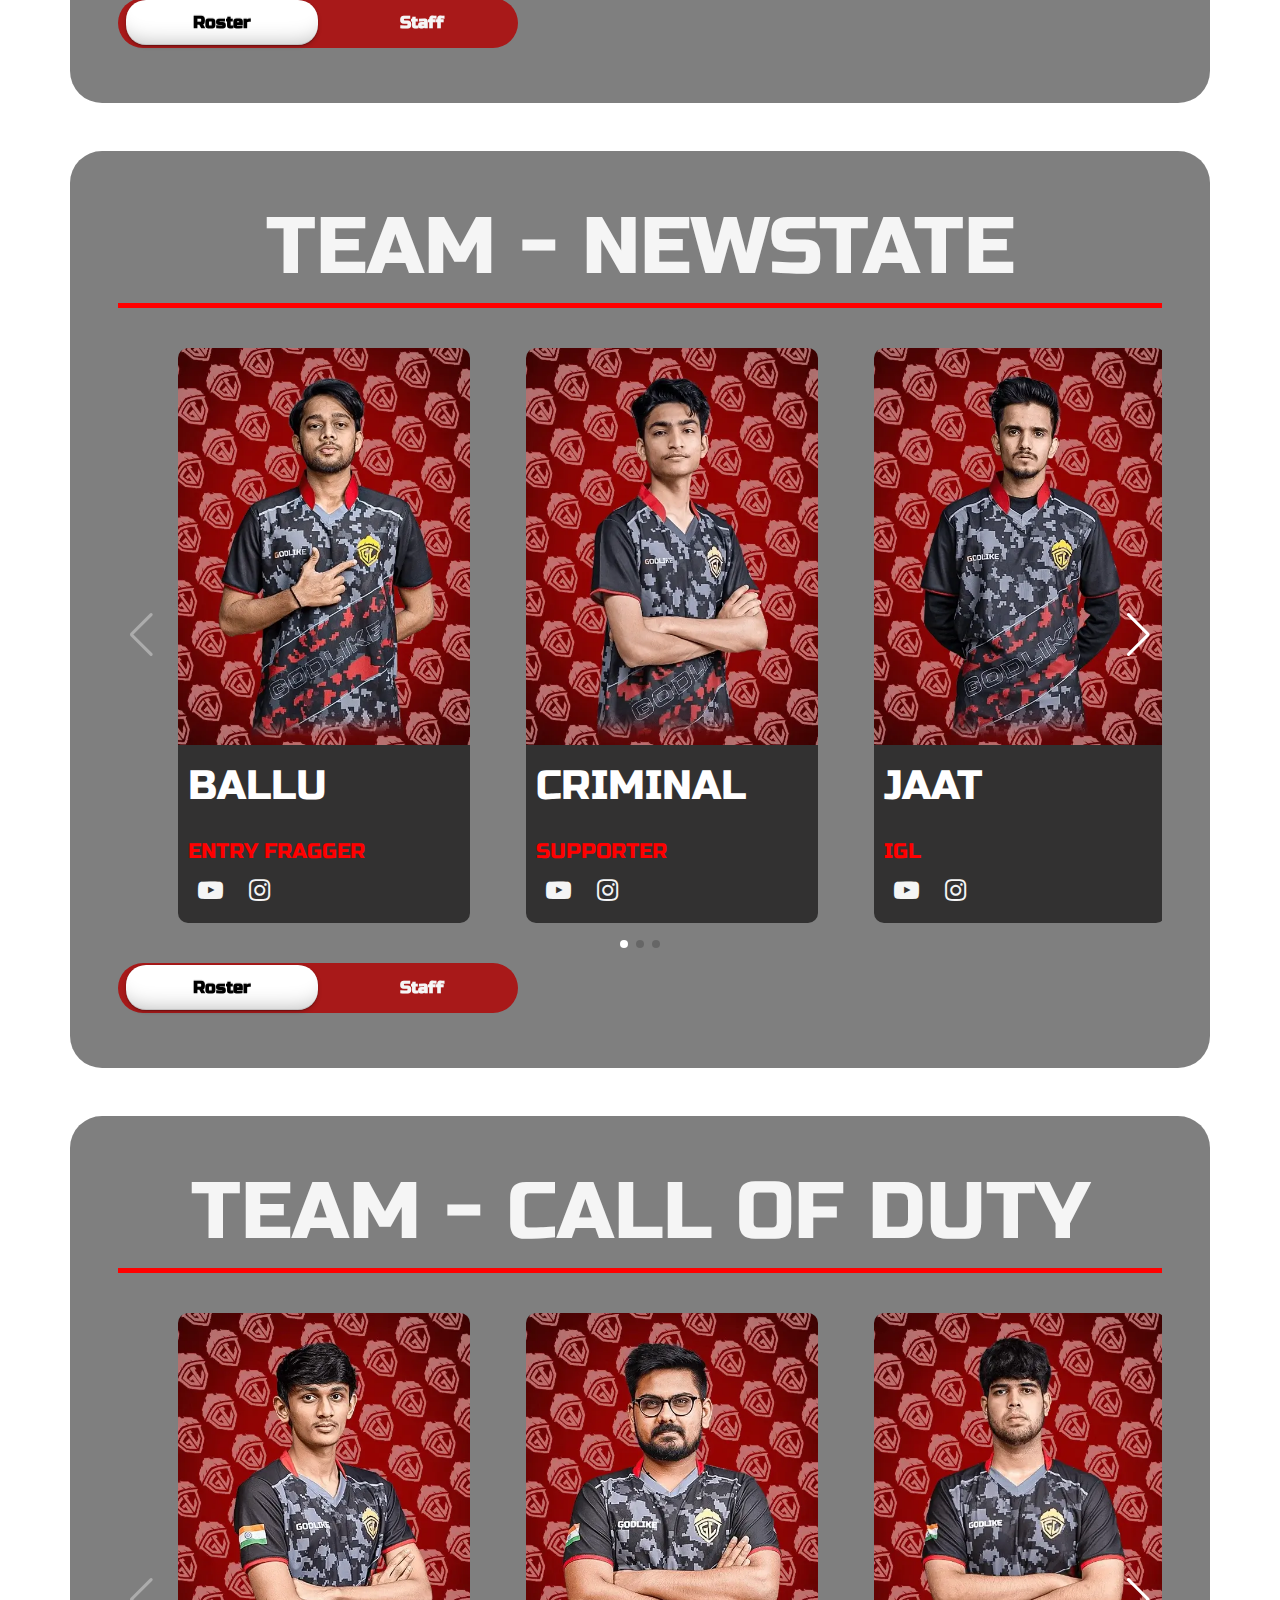
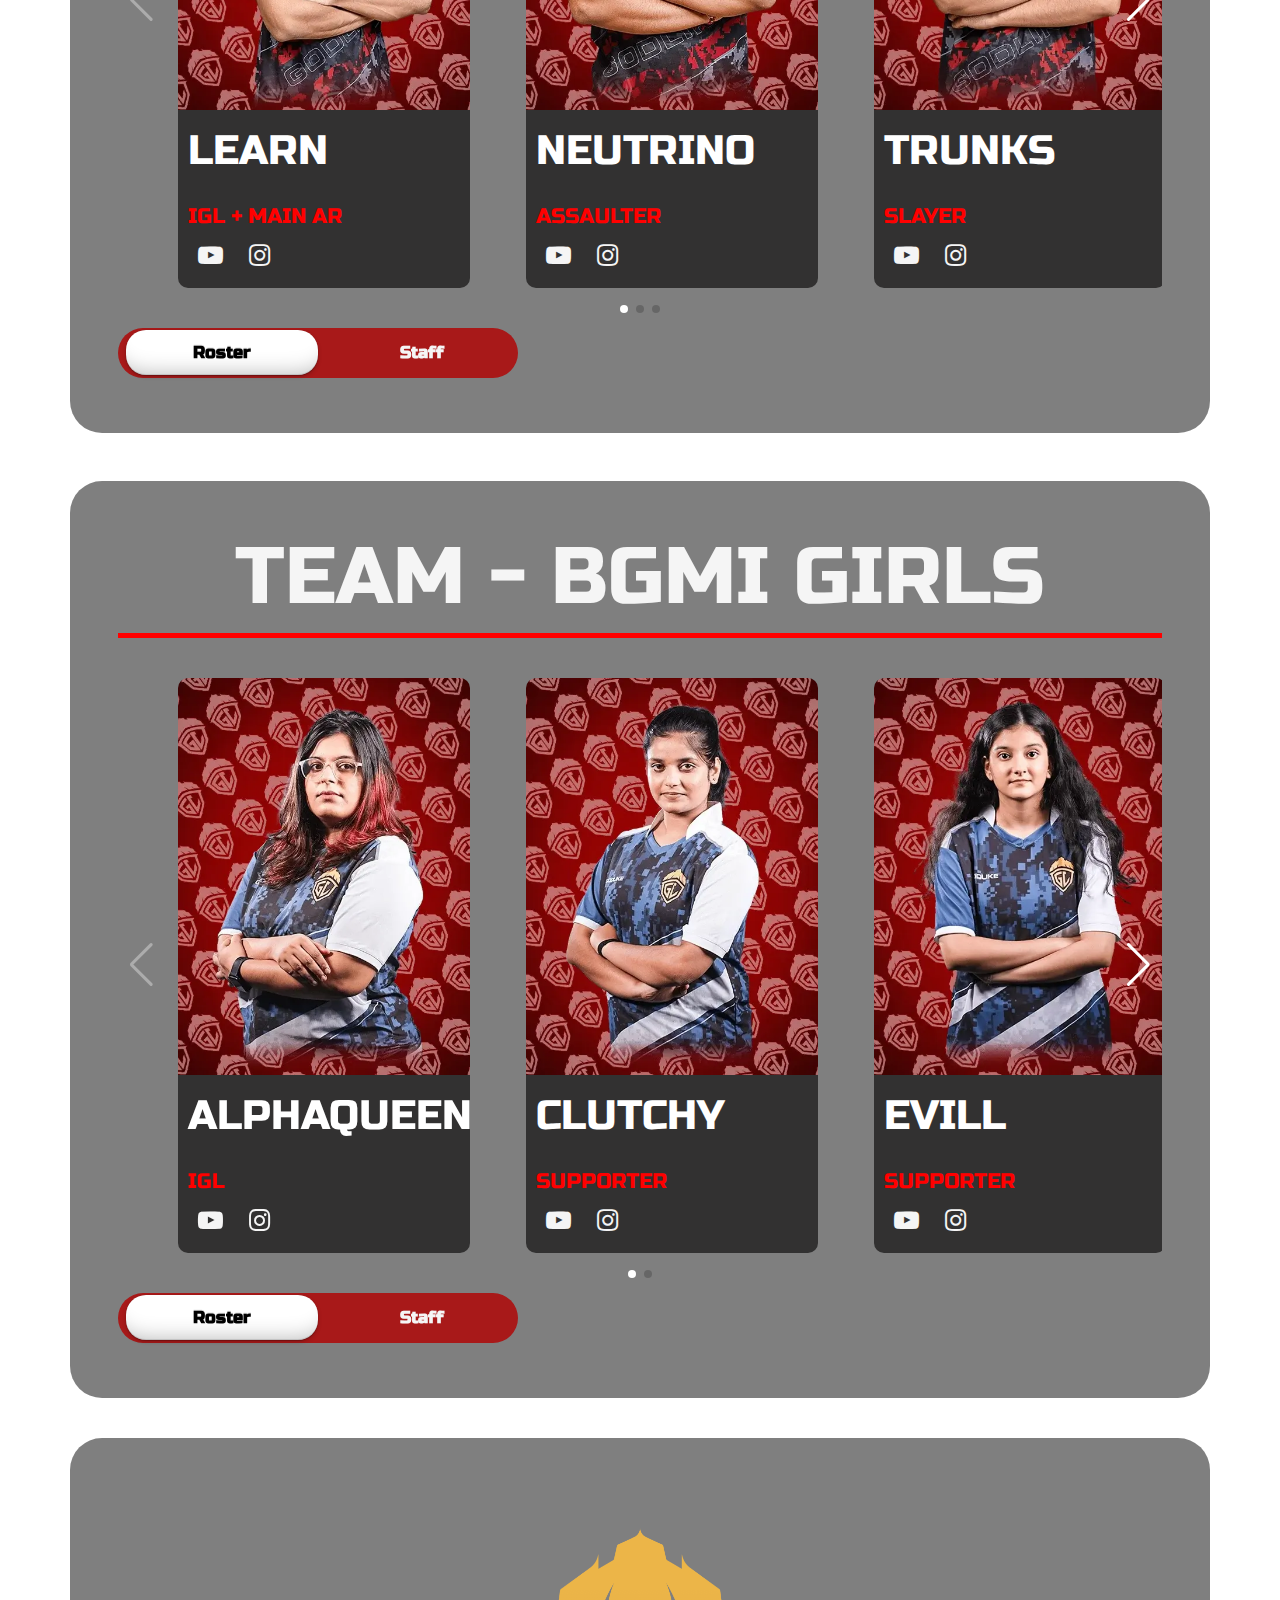
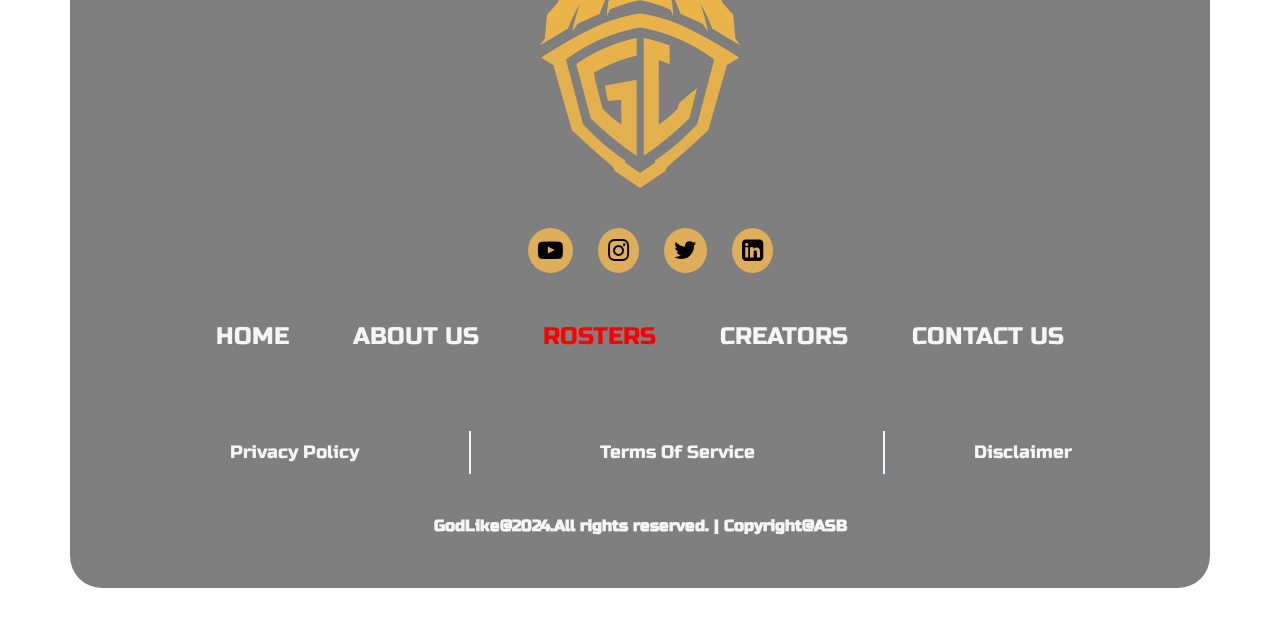
<file: roster.html>
<!DOCTYPE html>
<html lang="en">

<head>
    <meta charset="UTF-8">
    <meta name="viewport" content="width=device-width, initial-scale=1.0">
    <title>Godlike</title>

    <!-- Font-Awesome -->
    <link rel="stylesheet" href="https://cdnjs.cloudflare.com/ajax/libs/font-awesome/4.7.0/css/font-awesome.min.css">

    <!-- Google-Fonts -->
    <link rel="stylesheet"
        href="https://fonts.googleapis.com/css2?family=Material+Symbols+Outlined:opsz,wght,FILL,GRAD@24,400,0,0" />

    <!-- Bootstrap-link -->
    <link href="https://cdn.jsdelivr.net/npm/bootstrap@5.3.2/dist/css/bootstrap.min.css" rel="stylesheet" />
    <script src="https://cdn.jsdelivr.net/npm/bootstrap@5.3.2/dist/js/bootstrap.bundle.min.js"></script>

    <!-- Swiper -->
    <link rel="stylesheet" href="https://cdn.jsdelivr.net/npm/swiper@11/swiper-bundle.min.css" />
    <script src="https://cdn.jsdelivr.net/npm/swiper@11/swiper-bundle.min.js"></script>

    <!-- External CSS -->
    <link href="CSS/roster.css" rel="stylesheet">
    <link rel="stylesheet" href="CSS/comman.css">

    <!-- Responsive CSS -->
    <style>
        @import url('https://fonts.googleapis.com/css2?family=Russo+One&display=swap');
        @import url('https://fonts.googleapis.com/css2?family=Raleway:ital,wght@0,100..900;1,100..900&display=swap');
        @media (max-width: 576px) {
            .header-panel-text {
                display: flex;
                max-height: 500px;
                justify-content: start !important;
                margin: 0;
            }

            .header-panel-text-logo {
                /* display: flex; */
                /* justify-content: center; */
                text-align: justify;
                flex-direction: column-reverse;

            }
        }
    </style>
</head>

<body onscroll="btnVisible()">
    <button class="btn  rounded-4 " id="mybtn" onclick="goToTop(this)" style="background-color: red;"><span
            class="material-symbols-outlined" style="font-size: 30px !important; color: aliceblue;">
            expand_less
        </span>
    </button>

    <div class="load-container">
        <img src="images/godlike.png" alt="" width="100" class="logo" id="load">
    </div>

    <header class="header-panel container-fluid">
        <video id="video-background" autoplay muted>
            <source src="b_video.mp4" type="video/mp4">
        </video>
        <div class="container-fluid custom-navbar">
            <nav class="navbar navbar-expand-md">
                <div class="container-fluid">
                    <button class="navbar-toggler" type="button" data-bs-toggle="offcanvas" data-bs-target="#demo">
                        <span class="navbar-toggler-icon btn btn-lg  btn-light">
                        </span>
                    </button>
                    <div class="collapse navbar-collapse container-fluid" id="link">
                        <ul class="navbar-nav ">
                            <li class="nav-item px-4"><a href="index.html" class="nav-link">HOME</a></li>
                            <li class="nav-item px-4"><a href="about.html" class="nav-link">ABOUT US</a>
                            </li>
                            <li class="nav-item px-4"><a href="roster.html" class="nav-link active">ROSTERS</a>
                            </li>
                            <li class="nav-item px-4"><a href="creators.html" class="nav-link">CREATORS</a></li>
                            <li class="nav-item px-4"><a href="contact.html" class="nav-link">CONTACT US</a></li>
                        </ul>
                    </div>
                </div>
            </nav>
        </div>
        <div class="offcanvas offcanvas-start bg-dark" id="demo">
            <div class="offcanvas-header">
                <button class="btn btn-danger" data-bs-dismiss="offcanvas">&times;</button>
            </div>
            <div class="offcanvas-body">
                <nav class="navbar">
                    <ul class="navbar-nav ">
                        <li class="nav-item px-4"><a href="index.html" class="nav-link ">HOME</a></li>
                        <li class="nav-item px-4"><a href="about.html" class="nav-link">ABOUT US</a></li>
                        <li class="nav-item px-4"><a href="roster.html" class="nav-link active">ROSTERS</a></li>
                        <li class="nav-item px-4"><a href="creators.html" class="nav-link">CREATORS</a></li>
                        <li class="nav-item px-4"><a href="contact.html" class="nav-link">CONTACT US</a></li>
                    </ul>
                </nav>
            </div>

        </div>
        <div class="header-panel-text-logo row container-fluid mx-auto ">
            <div class="container-fluid header-panel-text col-sm-8 d-flex flex-column justify-content-center ">
                <h1 class="display-1 ">ROSTERS</h1>

            </div>
            <div class="header-panel-logo d-flex justify-content-center align-items-center container col-sm-4">
                <img src="images/godlike.png" alt="logo" class="" width="100%">
            </div>
        </div>
    </header>

    <section class="panel-2 container mt-5">
        <div class="rosters container">
            <div class="row-1 p-4">
                <div class="item-1 d-flex justify-content-center"
                    onclick="window.location.href='roster.html#bgmi-roster'">
                    <img src="images/Rosters/PUBG Mobile.svg" alt="" class="img-fluid" width="80px">
                </div>
                <div class="item-2 d-flex justify-content-center"
                    onclick="window.location.href='roster.html#fifa-roster'">
                    <img src="images/Rosters/EA Sports Monochrome.svg" alt="" class="img-fluid" width="50px">
                </div>
            </div>
            <div class="row-2">
                <div class="item-3 d-flex justify-content-center"
                    onclick="window.location.href='roster.html#cod-roster'">
                    <img src="images/Rosters/Call of Duty New.svg" alt="" class="img-fluid" width="100px">
                </div>
                <div class="item-4 d-flex justify-content-center"
                    onclick="window.location.href='roster.html#newstate-roster'">
                    <img src="images/Rosters/PUBG New State.svg" alt="" class="img-fluid" width="100px">
                </div>
                <div class="item-5 d-flex justify-content-center"
                    onclick="window.location.href='roster.html#bgmi-girls-roster'">
                    <img src="images/Rosters/PUBG Mobile.svg" alt="" class="img-fluid" width="80px">
                </div>
            </div>
        </div>
    </section>

    <section class="panel-3 container mt-5 rounded-5 p-5">
        <h1 class="display-1 text-center">TEAM - BGMI</h1>
        <div class="container" style="height: 5px; background-color: red;"></div>
        <div style="--swiper-navigation-color: #fff; --swiper-pagination-color: #fff ;" class="swiper mySwiper"
            id="bgmi-roster">
            <div class="swiper-wrapper">
                <div class="swiper-slide">
                    <div class="text">
                        <img src="images/bgmi_rosters/jonathan.webp" alt="">
                    </div>
                    <div class="title">JONATHAN</div>
                    <div class="subtitle">ALL ROUNDER
                        <div class="footer-icons">
                            <span class="fa fa-youtube-play"></span>
                            <span class="fa fa-instagram"></span>
                        </div>
                    </div>
                </div>
                <div class="swiper-slide">
                    <div class="text">
                        <img src="images/bgmi_rosters/Aditaya.jpg" alt="">
                    </div>
                    <div class="title">ADITAYA</div>
                    <div class="subtitle">ASSAULTER
                        <div class="footer-icons">
                            <span class="fa fa-youtube-play"></span>
                            <span class="fa fa-instagram"></span>
                        </div>
                    </div>
                </div>
                <div class="swiper-slide">
                    <div class="text">
                        <img src="images/bgmi_rosters/clutchgod-1.webp" alt="">
                    </div>
                    <div class="title">CLUTCHGOD</div>
                    <div class="subtitle">TOP FRAGGER
                        <div class="footer-icons">
                            <span class="fa fa-youtube-play"></span>
                            <span class="fa fa-instagram"></span>
                        </div>
                    </div>
                </div>
                <div class="swiper-slide">
                    <div class="text">
                        <img src="images/bgmi_rosters/neyoo.webp" alt="">
                    </div>
                    <div class="title">NEYOO</div>
                    <div class="subtitle">ENTRY FRAGGER
                        <div class="footer-icons">
                            <span class="fa fa-youtube-play"></span>
                            <span class="fa fa-instagram"></span>
                        </div>
                    </div>
                </div>
                <div class="swiper-slide">
                    <div class="text">
                        <img src="images/bgmi_rosters/shadow.webp" alt="">
                    </div>
                    <div class="title">SHADOW</div>
                    <div class="subtitle">IGL
                        <div class="footer-icons">
                            <span class="fa fa-youtube-play"></span>
                            <span class="fa fa-instagram"></span>
                        </div>
                    </div>
                </div>
                <div class="swiper-slide">
                    <div class="text">
                        <img src="images/bgmi_rosters/zgod-1.webp" alt="">
                    </div>
                    <div class="title">ZGOD</div>
                    <div class="subtitle">SUPPORTER
                        <div class="footer-icons">
                            <span class="fa fa-youtube-play"></span>
                            <span class="fa fa-instagram"></span>
                        </div>
                    </div>
                </div>
                <div class="swiper-slide">
                    <div class="text">
                        <img src="images/bgmi_rosters/Jelly.jpg" alt="">
                    </div>
                    <div class="title">JELLY</div>
                    <div class="subtitle">IGL
                        <div class="footer-icons">
                            <span class="fa fa-youtube-play"></span>
                            <span class="fa fa-instagram"></span>
                        </div>
                    </div>
                </div>
            </div>
            <div class="swiper-button-next"></div>
            <div class="swiper-button-prev"></div>
            <div class="swiper-pagination"></div>
        </div>
        <div id="bgmi-staff" class="swiper-slide" style="display: none;">
            <div class="text">
                <img src="images/LeaderShip/shantunu.jpeg" alt="">
            </div>
            <div class="title">SHANTANU</div>
            <div class="subtitle">TEAM MANAGER
                <div class="footer-icons">
                    <span class="fa fa-youtube-play"></span>
                    <span class="fa fa-instagram"></span>
                </div>
            </div>
        </div>
        <label class="switch">
            <input type="checkbox" onclick="teamBGMI(this)">
            <div class="slider">
                <span>Roster</span>
                <span>Staff</span>
            </div>
        </label>
    </section>

    <section class="panel-4 container mt-5 rounded-5 p-5">
        <h1 class="display-1 text-center">TEAM - FIFA</h1>
        <div class="container" style="height: 5px; background-color: red;"></div>
        <div style="--swiper-navigation-color: #fff; --swiper-pagination-color: #fff ;" class="swiper mySwiper"
            id="fifa-roster">
            <div class="swiper-wrapper">
                <div class="swiper-slide">
                    <div class="text">
                        <img src="images/fifa_roster/charan.webp" alt="">
                    </div>
                    <div class="title">CHARAN</div>
                    <div class="subtitle">
                        <div class="footer-icons">
                            <span class="fa fa-youtube-play"></span>
                            <span class="fa fa-instagram"></span>
                        </div>
                    </div>
                </div>
                <div class="swiper-slide">
                    <div class="text">
                        <img src="images/fifa_roster/saransh.webp" alt="">
                    </div>
                    <div class="title">SARANSH</div>
                    <div class="subtitle">
                        <div class="footer-icons">
                            <span class="fa fa-youtube-play"></span>
                            <span class="fa fa-instagram"></span>
                        </div>
                    </div>
                </div>
            </div>
            <div class="swiper-button-next"></div>
            <div class="swiper-button-prev"></div>
            <div class="swiper-pagination"></div>
        </div>
        <div id="fifa-staff" class="swiper-slide" style="display: none;">
            <div class="text">
                <img src="images/LeaderShip/paji.jpeg" alt="">
            </div>
            <div class="title">KAMALJEET</div>
            <div class="subtitle">TEAM MANAGER
                <div class="footer-icons">
                    <span class="fa fa-youtube-play"></span>
                    <span class="fa fa-instagram"></span>
                </div>
            </div>
        </div>
        <label class="switch">
            <input type="checkbox" onclick="teamFIFA(this)">
            <div class="slider">
                <span>Roster</span>
                <span>Staff</span>
            </div>
        </label>
    </section>

    <section class="panel-5 container mt-5 rounded-5 p-5">
        <h1 class="display-1 text-center">TEAM - NEWSTATE</h1>
        <div class="container" style="height: 5px; background-color: red;"></div>
        <div style="--swiper-navigation-color: #fff; --swiper-pagination-color: #fff ;" class="swiper mySwiper"
            id="newstate-roster">
            <div class="swiper-wrapper">
                <div class="swiper-slide">
                    <div class="text">
                        <img src="images/newstate_roster/ballu.webp" alt="">
                    </div>
                    <div class="title">BALLU</div>
                    <div class="subtitle">ENTRY FRAGGER
                        <div class="footer-icons">
                            <span class="fa fa-youtube-play"></span>
                            <span class="fa fa-instagram"></span>
                        </div>
                    </div>
                </div>
                <div class="swiper-slide">
                    <div class="text">
                        <img src="images/newstate_roster/criminal.webp" alt="">
                    </div>
                    <div class="title">CRIMINAL</div>
                    <div class="subtitle">SUPPORTER
                        <div class="footer-icons">
                            <span class="fa fa-youtube-play"></span>
                            <span class="fa fa-instagram"></span>
                        </div>
                    </div>
                </div>
                <div class="swiper-slide">
                    <div class="text">
                        <img src="images/newstate_roster/jaat.webp" alt="">
                    </div>
                    <div class="title">JAAT</div>
                    <div class="subtitle">IGL
                        <div class="footer-icons">
                            <span class="fa fa-youtube-play"></span>
                            <span class="fa fa-instagram"></span>
                        </div>
                    </div>
                </div>
                <div class="swiper-slide">
                    <div class="text">
                        <img src="images/newstate_roster/razor.webp" alt="">
                    </div>
                    <div class="title">RAZOR</div>
                    <div class="subtitle">SUPPORTER
                        <div class="footer-icons">
                            <span class="fa fa-youtube-play"></span>
                            <span class="fa fa-instagram"></span>
                        </div>
                    </div>
                </div>
                <div class="swiper-slide">
                    <div class="text">
                        <img src="images/newstate_roster/reflexer.webp" alt="">
                    </div>
                    <div class="title">REFLEXER</div>
                    <div class="subtitle">FREE HAND
                        <div class="footer-icons">
                            <span class="fa fa-youtube-play"></span>
                            <span class="fa fa-instagram"></span>
                        </div>
                    </div>
                </div>
            </div>
            <div class="swiper-button-next"></div>
            <div class="swiper-button-prev"></div>
            <div class="swiper-pagination"></div>
        </div>
        <div id="newstate-staff" class="swiper-slide" style="display: none;">
            <div class="text">
                <img src="images/LeaderShip/shantunu.jpeg" alt="">
            </div>
            <div class="title">SHANTANU</div>
            <div class="subtitle">TEAM MANAGER
                <div class="footer-icons">
                    <span class="fa fa-youtube-play"></span>
                    <span class="fa fa-instagram"></span>
                </div>
            </div>
        </div>
        <label class="switch">
            <input type="checkbox" onclick="teamNEWSTATE(this)">
            <div class="slider">
                <span>Roster</span>
                <span>Staff</span>
            </div>
        </label>
    </section>

    <section class="panel-6 container mt-5 rounded-5 p-5">
        <h1 class="display-1 text-center">TEAM - CALL OF DUTY</h1>
        <div class="container" style="height: 5px; background-color: red;"></div>
        <div style="--swiper-navigation-color: #fff; --swiper-pagination-color: #fff ;" class="swiper mySwiper"
            id="cod-roster">
            <div class="swiper-wrapper">
                <div class="swiper-slide">
                    <div class="text">
                        <img src="images/cod_roster/learn.webp" alt="">
                    </div>
                    <div class="title">LEARN</div>
                    <div class="subtitle">IGL + MAIN AR
                        <div class="footer-icons">
                            <span class="fa fa-youtube-play"></span>
                            <span class="fa fa-instagram"></span>
                        </div>
                    </div>
                </div>
                <div class="swiper-slide">
                    <div class="text">
                        <img src="images/cod_roster/neutrino.webp" alt="">
                    </div>
                    <div class="title">NEUTRINO</div>
                    <div class="subtitle">ASSAULTER
                        <div class="footer-icons">
                            <span class="fa fa-youtube-play"></span>
                            <span class="fa fa-instagram"></span>
                        </div>
                    </div>
                </div>
                <div class="swiper-slide">
                    <div class="text">
                        <img src="images/cod_roster/trunks.webp" alt="">
                    </div>
                    <div class="title">TRUNKS</div>
                    <div class="subtitle">SLAYER
                        <div class="footer-icons">
                            <span class="fa fa-youtube-play"></span>
                            <span class="fa fa-instagram"></span>
                        </div>
                    </div>
                </div>
                <div class="swiper-slide">
                    <div class="text">
                        <img src="images/cod_roster/skull-guy.webp" alt="">
                    </div>
                    <div class="title">SKULL</div>
                    <div class="subtitle">FLEX
                        <div class="footer-icons">
                            <span class="fa fa-youtube-play"></span>
                            <span class="fa fa-instagram"></span>
                        </div>
                    </div>
                </div>
                <div class="swiper-slide">
                    <div class="text">
                        <img src="images/cod_roster/nottrunks.webp" alt="">
                    </div>
                    <div class="title">ABHIZ</div>
                    <div class="subtitle">SNIPER
                        <div class="footer-icons">
                            <span class="fa fa-youtube-play"></span>
                            <span class="fa fa-instagram"></span>
                        </div>
                    </div>
                </div>
            </div>
            <div class="swiper-button-next"></div>
            <div class="swiper-button-prev"></div>
            <div class="swiper-pagination"></div>
        </div>
        <div id="cod-staff" class="swiper-slide" style="display: none;">
            <div class="text">
                <img src="images/LeaderShip/AMAR.webp" alt="">
            </div>
            <div class="title">AMAR</div>
            <div class="subtitle">TEAM MANAGER
                <div class="footer-icons">
                    <span class="fa fa-youtube-play"></span>
                    <span class="fa fa-instagram"></span>
                </div>
            </div>
        </div>
        <label class="switch">
            <input type="checkbox" onclick="teamCOD(this)">
            <div class="slider">
                <span>Roster</span>
                <span>Staff</span>
            </div>
        </label>
    </section>

    <section class="panel-7 container mt-5 rounded-5 p-5">
        <h1 class="display-1 text-center">TEAM - BGMI GIRLS</h1>
        <div class="container" style="height: 5px; background-color: red;"></div>
        <div style="--swiper-navigation-color: #fff; --swiper-pagination-color: #fff ;" class="swiper mySwiper"
            id="bgmi-girls-roster">
            <div class="swiper-wrapper">
                <div class="swiper-slide">
                    <div class="text">
                        <img src="images/bgmi_girl_roster/alpha.webp" alt="">
                    </div>
                    <div class="title">ALPHAQUEEN</div>
                    <div class="subtitle">IGL
                        <div class="footer-icons">
                            <span class="fa fa-youtube-play"></span>
                            <span class="fa fa-instagram"></span>
                        </div>
                    </div>
                </div>
                <div class="swiper-slide">
                    <div class="text">
                        <img src="images/bgmi_girl_roster/clutchy.webp" alt="">
                    </div>
                    <div class="title">CLUTCHY</div>
                    <div class="subtitle">SUPPORTER
                        <div class="footer-icons">
                            <span class="fa fa-youtube-play"></span>
                            <span class="fa fa-instagram"></span>
                        </div>
                    </div>
                </div>
                <div class="swiper-slide">
                    <div class="text">
                        <img src="images/bgmi_girl_roster/Evill.webp" alt="">
                    </div>
                    <div class="title">EVILL</div>
                    <div class="subtitle">SUPPORTER
                        <div class="footer-icons">
                            <span class="fa fa-youtube-play"></span>
                            <span class="fa fa-instagram"></span>
                        </div>
                    </div>
                </div>
                <div class="swiper-slide">
                    <div class="text">
                        <img src="images/bgmi_girl_roster/rebel.webp" alt="">
                    </div>
                    <div class="title">REBEL</div>
                    <div class="subtitle">FREE HAND
                        <div class="footer-icons">
                            <span class="fa fa-youtube-play"></span>
                            <span class="fa fa-instagram"></span>
                        </div>
                    </div>
                </div>
            </div>
            <div class="swiper-button-next"></div>
            <div class="swiper-button-prev"></div>
            <div class="swiper-pagination"></div>
        </div>
        <div id="bgmi-girls-staff" class="swiper-slide" style="display: none;">
            <div class="text">
                <img src="images/LeaderShip/shantunu.jpeg" alt="">
            </div>
            <div class="title">SHANTANU</div>
            <div class="subtitle">TEAM MANAGER
                <div class="footer-icons">
                    <span class="fa fa-youtube-play"></span>
                    <span class="fa fa-instagram"></span>
                </div>
            </div>
        </div>
        <label class="switch">
            <input type="checkbox" onclick="teamBGMIG(this)">
            <div class="slider">
                <span>Roster</span>
                <span>Staff</span>
            </div>
        </label>
    </section>

    <footer>
        <div class="container footer rounded-5 mb-5">
            <div class="footer-logo">
                <img src="images/godlike.png" alt="footer-logo">
            </div>

            <div class="footer-icons ">
                <span class="fa fa-youtube-play"></span>
                <span class="fa fa-instagram"></span>
                <span class="fa fa-twitter"></span>
                <span class="fa fa-linkedin-square"></span>
            </div>
            <div class="footer-links">
                <div class="container-fluid">
                    <nav class="navbar navbar-expand-md">
                        <div class="container-fluid">
                            <button class="navbar-toggler" type="button" data-bs-toggle="offcanvas"
                                data-bs-target="#demo">
                                <span class="navbar-toggler-icon btn btn-lg btn-light ">
                                </span>
                            </button>
                            <div class="collapse navbar-collapse container-fluid" id="link">
                                <ul class="navbar-nav ">
                                    <li class="nav-item px-4"><a href="index.html" class="nav-link">HOME</a></li>
                                    <li class="nav-item px-4"><a href="about.html" class="nav-link">ABOUT
                                            US</a></li>
                                    <li class="nav-item px-4"><a href="roster.html"
                                            class="nav-link active">ROSTERS</a>
                                    </li>
                                    <li class="nav-item px-4"><a href="creators.html"
                                            class="nav-link">CREATORS</a></li>
                                    <li class="nav-item px-4"><a href="contact.html" class="nav-link">CONTACT
                                            US</a></li>
                                </ul>
                            </div>
                        </div>
                    </nav>
                </div>
            </div>
            <table>
                <thead>
                    <tr>
                        <td>Privacy Policy</td>
                        <td>Terms Of Service</td>
                        <td>Disclaimer</td>
                    </tr>
                </thead>
            </table>
            <strong>
                GodLike@2024.All rights reserved. | Copyright@ASB
            </strong>
        </div>
    </footer>

    <script src="JS/roster.js"></script>
    <script src="JS/comman.js"></script>
</body>

</html>
</file>
<file: CSS/home.css>
body {
  background: url('../images/banner-3-1.webp');
  background-size: cover;
  background-attachment: fixed;
  margin: 0;
  padding: 0;
  color: whitesmoke;
  font-family: 'Russo One', sans-serif;
}

::selection {
  background-color: rgb(168, 4, 4);
}

.header-panel {
  padding: 20px 0;
  overflow: hidden;
  background: linear-gradient(-45deg, red, black, black)
}

#video-background {
  position: absolute;
  top: 100px;
  left: 0;
  width: 100%;
  height: 100%;
  object-fit: cover;
  opacity: 0.1;
  z-index: 1;
}

.nav-link {
  color: whitesmoke;
  font-size: 28px;
  transition: transform 0.5s;
}

.nav-item .active {
  color: red !important;
}

.nav-link:hover {
  color: red;
  transform: scale(1.2);
}


.header-panel-text,
.header-panel-logo {
  color: whitesmoke;
  margin-top: 10rem;
  margin-bottom: 10rem;
}

.header-panel-text p {
  font-size: large;
  word-spacing: 9px;
  font-family: "Raleway", sans-serif;
}

.panel-2 {
  background-color: rgba(0, 0, 0, 0.5);
  backdrop-filter: blur(10px);
  -webkit-backdrop-filter: blur(10px);
}


@keyframes slideFromLeft {
  from {
    transform: translateX(-100%);
  }

  to {
    transform: translateX(0);
  }
}

@keyframes slideFromRight {
  from {
    transform: translateX(100%);
  }

  to {
    transform: translateX(0);
  }
}

.panel-2 p {
  /* font-size: larger; */
  font-size: 22px;
  font-weight: 100;
  font-family: system-ui, -apple-system, BlinkMacSystemFont, 'Segoe UI', Roboto, Oxygen, Ubuntu, Cantarell, 'Open Sans', 'Helvetica Neue', sans-serif
}

.button-2 {
  background: linear-gradient(-60deg,
      rgb(65, 64, 64),
      rgb(65, 64, 64),
      rgb(65, 64, 64),
      red,
      red,
      red);
  color: white;
  padding: 10px;
  width: 150px;
  border: 0px;
  border-radius: 14px;
  font-weight: bolder;
  overflow: hidden;
  position: relative;
}

.button-2:hover {
  background: rgb(65, 64, 64);
}

.button-2::before {
  content: "";
  transform: rotate(-65deg);
  top: 0;
  left: -60px;
  height: 30px;
  width: 120px;
  background-color: red;
  position: absolute;
}

.button-2:hover::before {
  animation-name: btn-speed;
  animation-duration: 0.7s;
  animation-direction: reverse;
  animation-iteration-count: infinite;
}

@keyframes btn-speed {
  from {
    left: -120%;
  }

  to {
    left: 120%;
  }
}

.md-rosters {
  background-color: #000000;
}

.title {
  position: relative;
  background-color: red;
  border-radius: 50px;
  width: 50%;
  height: 200px;
  float: inline-end;
  text-align: center;
  margin-top: 80px;
  text-align: right;
  overflow: hidden;
}

.title-2 {
  position: relative;
  width: 50%;
  float: inline-end;
  height: 200px;
  text-align: center;
  margin-top: 80px;
  overflow: hidden;
  text-align: right;
}

.title .t1 {
  font-size: 100px;
  position: absolute;
  /* display: inline-block; */
  color: whitesmoke;
}

.title-2 .t2 {
  font-size: 100px;
  position: absolute;
  display: inline-block;
  color: red;
}

.img-container .img {
  flex: 1;
  transition: flex 0.5s;
  overflow: hidden;
  position: relative;
}

.img-container .img:hover {
  flex: 3;
}

.img-container .img::before {
  content: "";
  background-color: #000000;
  width: 100%;
  position: absolute;
  height: 0;
  opacity: 0.4;
  transition: height 0.5s;

}

.img-container .img:hover::before {
  height: 100%;
}

.row div {
  height: 650px;
  overflow: hidden;
}

.img-container img {
  width: 100%;
  height: 100%;
  /* object-fit:contain; */
  object-fit: cover;
}

.img-container .img button {
  position: absolute;
  left: 37%;
  top: 100%;
  opacity: 0;
  transition: opacity 1s, top 1s;
}

.img-container .img:hover button {
  opacity: 1;
  top: 75%;
}

.sm-title h1 {
  text-align: center;
  font-size: 60px;
}

.panel-3 {
  background-color: rgba(0, 0, 0, 0.5);
  backdrop-filter: blur(10px);
}

.creators {
  display: flex;
  flex-direction: row;
  align-items: center;
}

.swiper {
  max-width: 50%;
  padding-top: 50px;
  padding-bottom: 50px;
  overflow: hidden;
}

.swiper-slide {
  background-position: center;
  background-size: cover;
  width: 252px;
  height: 420px;
}

.swiper-slide img {
  display: block;
  width: 100%;
  height: 100%;
}

.sm-creators h1 {
  text-align: center;
  font-size: 60px;
}

.panel-4 {
  background-color: #000000;
  position: relative;
  padding-bottom: 70px;
}

.title .b1 {
  font-size: 100px;
  position: absolute;
  /* display: inline-block; */
  color: whitesmoke;
}

.title-2 .b2 {
  font-size: 100px;
  position: absolute;
  display: inline-block;
  color: red;
}

#btitle {
  display: flex;
  flex-direction: row-reverse;
}

.brand-1-logos {
  max-height: 200px;
  margin: auto;
  padding: 20px;
}
</file>
<file: CSS/comman.css>
#mybtn {
    position: fixed;
    right: 30px;
    bottom: 20px;
    z-index: 10;
}

.load-container {
    position: fixed;
    top: 0;
    left: 0;
    width: 100vw;
    height: 100vh;
    display: flex;
    justify-content: center;
    align-items: center;
    background-color: rgba(255, 255, 255, 0.8);
    z-index: 9999;

}

.logo {
    animation: load 3s linear forwards infinite;
}

@keyframes load {
    0% {
        filter: grayscale(100%) drop-shadow(5px 5px 5px #222);
    }

    100% {
        filter: grayscale(0%) saturate(9) drop-shadow(5px 5px 5px #222);
        transform: rotateY(360deg);
    }
}

@keyframes grow {
    to {
        transform: scale(300);
    }
}

.footer {
    background-color: rgba(0, 0, 0, 0.5);
    backdrop-filter: blur(10px);
    margin-top: 40px;
    display: flex;
    flex-direction: column;
    justify-content: center;
    align-items: center;
    padding: 50px;
}

.footer-logo {
    margin: 40px;
}

.footer-logo img {
    width: 200px;
    /* align-items: center; */
}

.footer-icons span {
    margin-left: 20px;
    background-color: rgb(223, 174, 91);
    color: #000000;
    border-radius: 50%;
    padding: 10px;
    font-size: 25px;
    transition: all 0.8s;
}

.footer-icons span:hover {
    background-color: red;
    color: aliceblue;
    animation: icons;
    animation-duration: 0.7s;
    animation-iteration-count: infinite;
}

@keyframes icons {
    from {
        transform: scale(1);
    }

    to {
        transform: scale(1.1, 1.1);
    }
}

.footer-links .nav-link {
    font-size: 24px;
    margin-bottom: 30px;
    margin-top: 30px;
}

/* .footer-links .nav-link:hover {
    color: aliceblue;

} */

/* .footer-links .nav-link::before {
    content: "";
    width: 100%;
    height: 2px;
    background-color: red;
    position: absolute;
    bottom: 0;
    left: 0;
} */

table {
    margin-top: 30px;
    margin-bottom: 40px;
    border-collapse: collapse;
    width: 100%;
}

th,
td {
    padding: 8px;
    text-align: left;
    border-right: 2px solid aliceblue;
    text-align: center;
    font-size: large;

}

th:last-child,
td:last-child {
    border-right: none;
}
</file>
<file: CSS/about.css>
body {
    background: url('../images/banner-3-1.webp');
    background-size: cover;
    background-attachment: fixed;
    margin: 0;
    padding: 0;
    color: whitesmoke;
    font-family: 'Russo One', sans-serif;
}

p {
    font-family: "Raleway", sans-serif;
    font-size: 22px;
    font-weight: 200;
}

@keyframes slideFromLeft {
    from {
        transform: translateX(-100%);
    }

    to {
        transform: translateX(0);
    }
}

@keyframes slideFromRight {
    from {
        transform: translateX(100%);
    }

    to {
        transform: translateX(0);
    }
}

::selection {
    background-color: rgb(168, 4, 4);
}

.header-panel {
    padding: 20px 0;
    overflow: hidden;
    background: linear-gradient(-45deg, red, black, black)
}


#video-background {
    position: absolute;
    top: 100px;
    left: 0;
    width: 100%;
    height: 100%;
    object-fit: cover;
    opacity: 0.1;
    z-index: 1;
}

.nav-link {
    color: whitesmoke;
    font-size: 28px;
    transition: transform 0.5s;
}

.nav-item .active {
    color: red !important;
}

.nav-link:hover {
    color: red;
    transform: scale(1.2);
}


.header-panel-text,
.header-panel-logo {
    color: whitesmoke;
    margin-top: 10rem;
    margin-bottom: 10rem;
}

.panel-6 {
    overflow: hidden;
}

.row-1-img img,
.row-2-img img {
    max-width: 654px;
    height: 368px;
    display: block;
    margin: 0 auto;
    border-radius: 5%;
    margin-left: 20px;
    transition: all 0.5s ease;
}


.row-1-img img:hover,
.row-2-img img:hover {
    filter: brightness(70%);
}

.panel-2 {
    background-color: rgba(0, 0, 0, 0.5);
    backdrop-filter: blur(10px);

}

.panel-2 p {
    font-family: "Raleway", sans-serif;
    font-weight: 100;
}

.button-2 {
    background: linear-gradient(-60deg,
            rgb(65, 64, 64),
            rgb(65, 64, 64),
            rgb(65, 64, 64),
            red,
            red,
            red);
    color: white;
    padding: 10px;
    width: 150px;
    border: 0px;
    border-radius: 14px;
    font-weight: bolder;
    overflow: hidden;
    position: relative;
}

.button-2:hover {
    background: rgb(65, 64, 64);
}

.button-2::before {
    content: "";
    transform: rotate(-65deg);
    top: 0;
    left: -60px;
    height: 30px;
    width: 120px;
    background-color: red;
    position: absolute;
}

.button-2:hover::before {
    animation-name: btn-speed;
    animation-duration: 0.7s;
    animation-direction: reverse;
    animation-iteration-count: infinite;
}

@keyframes btn-speed {
    from {
        left: -120%;
    }

    to {
        left: 120%;
    }
}

.panel-3,
.panel-4,
.panel-5,
.panel-6 {
    background-color: rgba(0, 0, 0, 0.5);
    backdrop-filter: blur(10px);

}

.panel-4-data h4,
.panel-3-data h4 {
    color: rgb(223, 174, 91);
}

.about-logo img {
    height: 100px;
}

.swiper-slide {
    font-size: 18px;
    color: #fff;
    -webkit-box-sizing: border-box;
    box-sizing: border-box;
    padding: 40px 60px;
}

.parallax-bg {
    position: absolute;
    left: 0;
    top: 0;
    width: 130%;
    height: 100%;
    -webkit-background-size: cover;
    background-size: cover;
    background-position: center;
}

.swiper-slide .title {
    font-size: 41px;
    font-weight: 300;
    opacity: 0;
    transition: all 1s;
}

.swiper-slide .subtitle {
    font-size: 21px;
    color: red;
    opacity: 0;
    transition: all 1s;
}

.swiper-slide .text img {
    max-width: 292px;
    max-height: 397px;
    /* max-width: 100%;
    height: auto;
    display: block;
    margin: 0 auto; */
}

.swiper-slide:hover .title,
.swiper-slide:hover .subtitle {
    opacity: 1;

}
</file>
<file: CSS/contact.css>
body {
    background: url('../images/banner-3-1.webp');
    background-size: cover;
    background-attachment: fixed;
    margin: 0;
    padding: 0;
    color: whitesmoke;
    font-family: 'Russo One', sans-serif;
}

::selection {
    background-color: rgb(168, 4, 4);
}

.header-panel {
    padding: 20px 0;
    overflow: hidden;
    background: linear-gradient(-45deg, red, black, black)
}

#video-background {
    position: absolute;
    top: 100px;
    left: 0;
    width: 100%;
    height: 100%;
    object-fit: cover;
    opacity: 0.1;
    z-index: 1;
}

.nav-link {
    color: whitesmoke;
    font-size: 28px;
    transition: transform 0.5s;
}

.nav-item .active {
    color: red !important;
}

.nav-link:hover {
    color: red;
    transform: scale(1.2);
}


.header-panel-text,
.header-panel-logo {
    color: whitesmoke;
    margin-top: 10rem;
    margin-bottom: 10rem;
}

p {
    font-family: "Raleway", sans-serif;
    font-size: 22px;
    font-weight: 200;
}

.col-1,
.col-2 {
    width: 50%;
}

.col-1 {
    background-color: #000000;
    border-top-left-radius: 6%;
    border-bottom-left-radius: 6%;
    overflow: hidden;

}

.material-symbols-outlined {
    color: rgb(223, 174, 91);
    font-size: 32px !important;
}

.col-2 {
    background-color: rgba(0, 0, 0, 0.5);
    backdrop-filter: blur(10px);
    border-top-right-radius: 6%;
    border-bottom-right-radius: 6%;
}

.submit-btn {
    color: aliceblue;
    background-color: red;
    width: 100%;
    font-size: larger;
}

.submit-btn:hover {
    background-color: rgb(82, 81, 81);
    border: 1px solid red;
}
</file>
<file: CSS/creators.css>
body {
    background: url('../images/banner-3-1.webp');
    background-size: cover;
    background-attachment: fixed;
    margin: 0;
    padding: 0;
    color: whitesmoke;
    font-family: 'Russo One', sans-serif;
}

::selection {
    background-color: rgb(168, 4, 4);
}

p {
    font-family: "Raleway", sans-serif;
    font-size: 17px;
    font-weight: 200;
}

.header-panel {
    padding: 20px 0;
    overflow: hidden;
    background: linear-gradient(-45deg, red, black, black)
}

#video-background {
    position: absolute;
    top: 100px;
    left: 0;
    width: 100%;
    height: 100%;
    object-fit: cover;
    opacity: 0.1;
    z-index: 1;
}

.nav-link {
    color: whitesmoke;
    font-size: 28px;
    transition: transform 0.5s;
}

.nav-item .active {
    color: red !important;
}

.nav-link:hover {
    color: red;
    transform: scale(1.2);
}


.header-panel-text,
.header-panel-logo {
    color: whitesmoke;
    margin-top: 10rem;
    margin-bottom: 10rem;
}

.header-panel-text p {
    font-size: large;
    word-spacing: 9px;
    font-family: "Raleway", sans-serif;
}

#row {
    display: flex;
    justify-content: center;
    align-items: center;
}


.user-card {
    display: flex;
    align-items: center;
    justify-content: center;
    background-color: rgba(0, 0, 0, 0.5);
    backdrop-filter: blur(10px);
    padding-right: 40px;
    padding-left: 0;
    width: 690px;
    overflow: hidden;
    position: relative;
    flex-direction: row;
    align-items: flex-start;

}

.user-card:hover .a-logo {
    animation: load 3s linear forwards infinite;
}

@keyframes load {
    0% {
        filter: grayscale(100%) drop-shadow(5px 5px 5px #222);
    }

    100% {
        filter: grayscale(0%) saturate(9) drop-shadow(5px 5px 5px #222);
        transform: rotateY(360deg);
    }
}

.user-card-img {
    display: flex;
    justify-content: center;
    align-items: center;
    margin-right: 25px;
    margin-bottom: 0;
}

.user-card-img img {
    width: 270px;
    height: 368px;
    object-fit: cover;
}

.user-card-info {
    text-align: justify;
}

.user-card-info .footer-icons span {
    margin: 0px;
    background-color: transparent;
    color: rgb(223, 174, 91);
    border-radius: 50%;
    padding: 10px;
    font-size: 29px;
    transition: all 0.8s;
}

.user-card-info .footer-icons span:hover {
    color: whitesmoke;
    background-color: transparent;
    animation: none;
}

.a-logo {
    height: 80px;
}
</file>
<file: CSS/roster.css>
body {
    background: url('../images/banner-3-1.webp');
    background-size: cover;
    background-attachment: fixed;
    margin: 0;
    padding: 0;
    color: whitesmoke;
    font-family: 'Russo One', sans-serif;

}

p {
    font-family: "Raleway", sans-serif;
    font-size: 22px;
    font-weight: 200;
}

::selection {
    background-color: rgb(168, 4, 4);
}

.header-panel {
    padding: 20px 0;
    overflow: hidden;
    background: linear-gradient(-45deg, red, black, black)
}


#video-background {
    position: absolute;
    top: 100px;
    left: 0;
    width: 100%;
    height: 100%;
    object-fit: cover;
    opacity: 0.1;
    z-index: 1;
}

.nav-link {
    color: whitesmoke;
    font-size: 28px;
    transition: transform 0.5s;
}

.nav-item .active {
    color: red !important;
}

.nav-link:hover {
    color: red;
    transform: scale(1.2);
}


.header-panel-text,
.header-panel-logo {
    color: whitesmoke;
    margin-top: 10rem;
    margin-bottom: 10rem;
}

.row-1,
.row-2 {
    display: flex;
    flex-direction: row;
    justify-content: space-around;

}

.item-1,
.item-2,
.item-3,
.item-4,
.item-5 {
    width: 30%;
    height: 180px;
    background-color: rgb(156, 2, 2);
    border-radius: 6%;
    transition: all 2s;
    cursor: pointer;
    box-shadow: rgba(0, 0, 0, 0.4) 0px 2px 4px, rgba(0, 0, 0, 0.3) 0px 7px 13px -3px, rgba(0, 0, 0, 0.2) 0px -3px 0px inset;

}

.item-1:hover {
    background-image: url("../images/Rosters/BGMI.jpeg");
    background-position: center;
    background-size: cover;
}

.item-2:hover {
    background-image: url("../images/Rosters/FIFA.jpeg");
    background-position: center;
    background-size: cover;
}

.item-3:hover {
    background-image: url("../images/Rosters/CODM.jpeg");
    background-position: center;
    background-size: cover;
}

.item-4:hover {
    background-image: url("../images/Rosters/NEWSTATE.jpeg");
    background-position: center;
    background-size: cover;
}

.item-5:hover {
    background-image: url("../images/Rosters/BGMI_G.jpeg");
    background-position: center;
    background-size: cover;
}

.panel-3,
.panel-4,
.panel-5,
.panel-6,
.panel-7 {
    background-color: rgba(0, 0, 0, 0.5);
    backdrop-filter: blur(10px);
    perspective: 1000px;
}

.swiper-slide {
    font-size: 18px;
    color: #fff;
    -webkit-box-sizing: border-box;
    box-sizing: border-box;
    padding: 40px 60px;

}

.swiper-slide .title {
    font-size: 41px;
    font-weight: 300;
    background-color: rgb(50, 49, 49);
    width: 292px;
    padding: 10px;
}

.swiper-slide .subtitle {
    font-size: 21px;
    padding: 10px;
    color: red;
    background-color: rgb(50, 49, 49);
    width: 292px;
    border-bottom-left-radius: 10px;
    border-bottom-right-radius: 10px;
}

.subtitle .footer-icons span {
    margin: 0px;
    background-color: transparent;
    color: whitesmoke;
    border-radius: 50%;
    padding: 10px;
    font-size: 25px;
    transition: all 0.8s;
}

.subtitle .footer-icons span:hover {
    color: red;
    background-color: transparent;
    animation: none;
}

.swiper-slide .text {
    max-width: 292px;
    max-height: 397px;
}

.swiper-slide .text img {
    max-width: 292px;
    max-height: 397px;
    display: block;
    border-top-left-radius: 10px;
    border-top-right-radius: 10px;
}


.switch {
    font-size: 17px;
    position: relative;
    display: inline-block;
    width: 400px;
    height: 50px;
}

.slider {
    position: absolute;
    cursor: pointer;
    top: 0;
    left: 0;
    right: 0;
    bottom: 0;
    background-color: rgb(168, 25, 25);
    color: whitesmoke;
    font-weight: 600;
    border-radius: 30px;
    display: flex;
    justify-content: space-around;
    align-items: center;
    transition: .4s;
}

.slider:before {
    position: absolute;
    content: "Roster";
    height: 90%;
    width: 48%;
    left: 2%;
    border-radius: 20px;
    background-color: white;
    color: black;
    display: grid;
    align-content: center;
    justify-content: center;
    box-shadow: 0 1px 1px 0 rgba(0, 0, 0, 0.2), 0 2px 4px 0 rgba(0, 0, 0, 0.2), 0 -1px 0 0 rgba(0, 0, 0, 0.1) inset, 0 -1.31em 1.31em -1.31em rgba(0, 0, 0, 0.3) inset, 0 0 1px 0 rgba(0, 0, 0, 0.1);
    text-shadow: 0 -1px 0 rgba(0, 0, 0, 0.15);
    transition: .4s;
}

.switch input:checked+.slider:before {
    content: "Staff";
    transform: translateX(100%);
}

.switch input {
    display: none;
}
</file>
